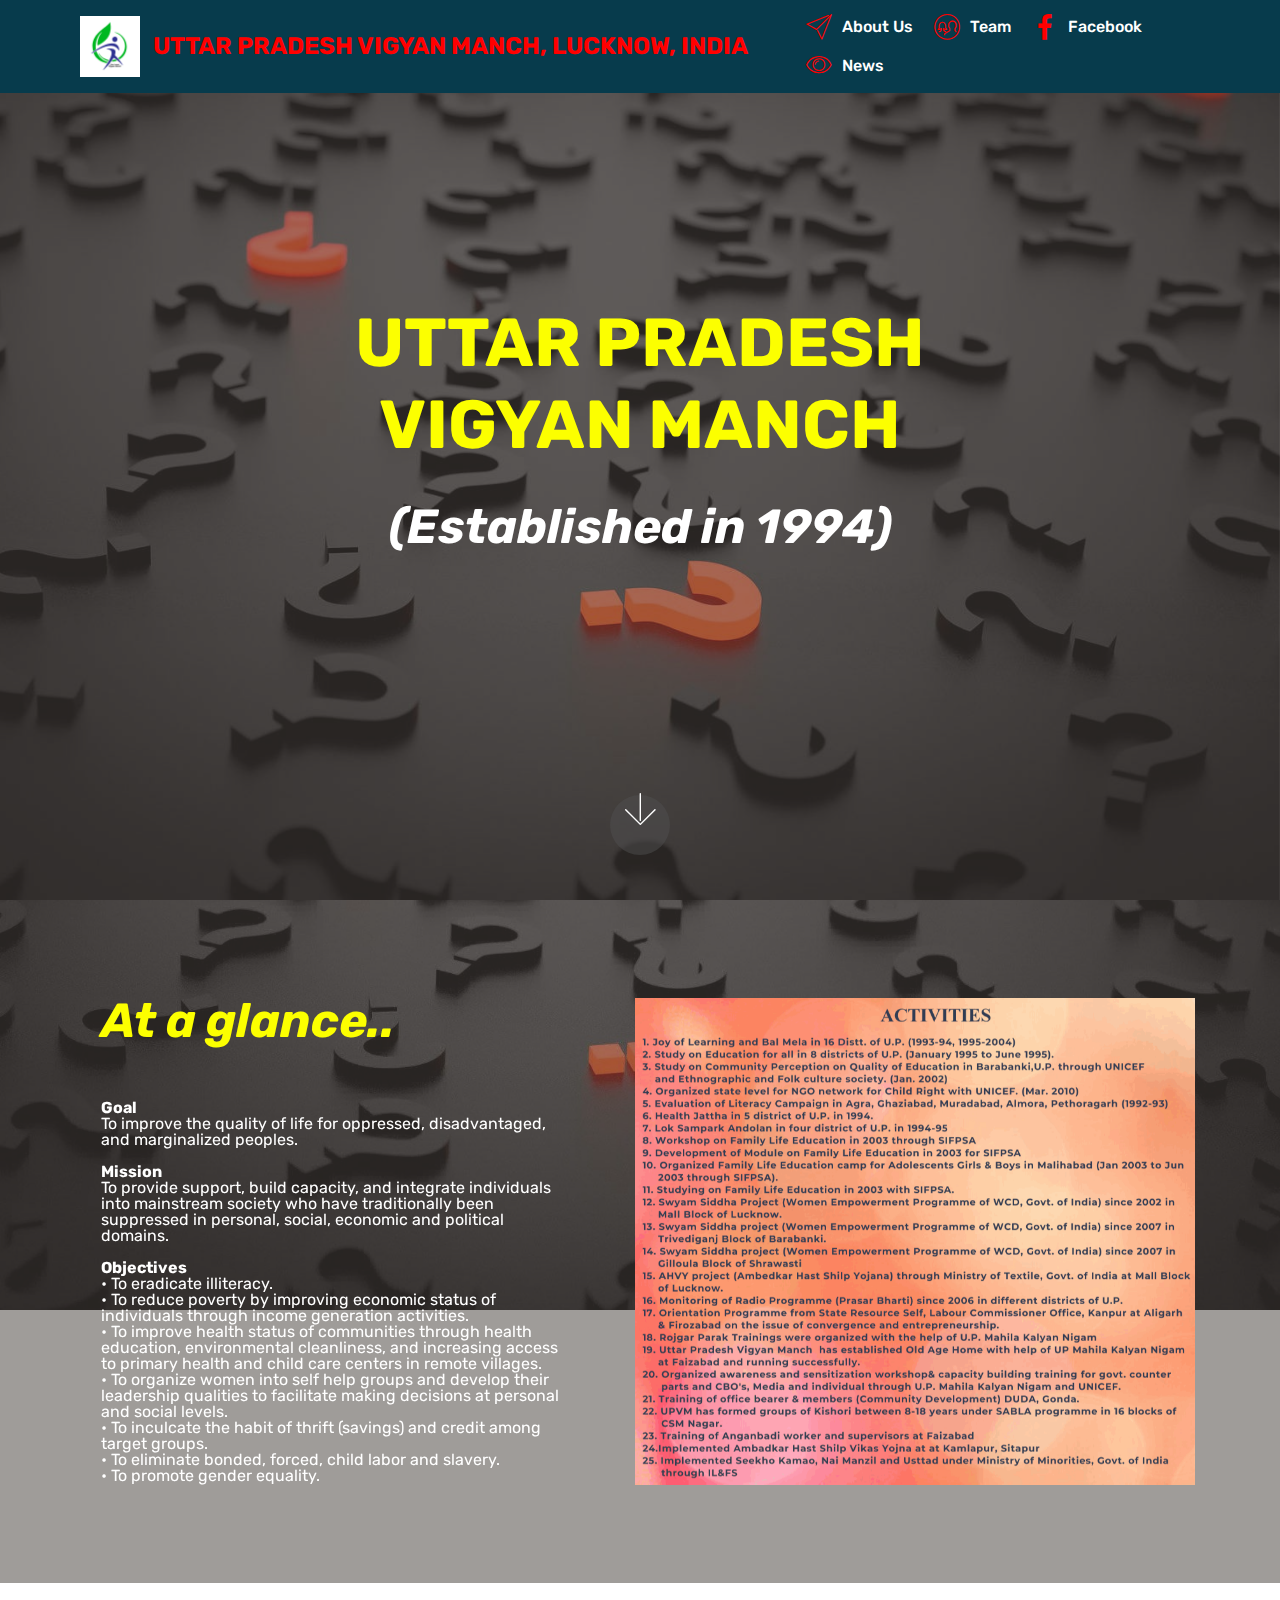
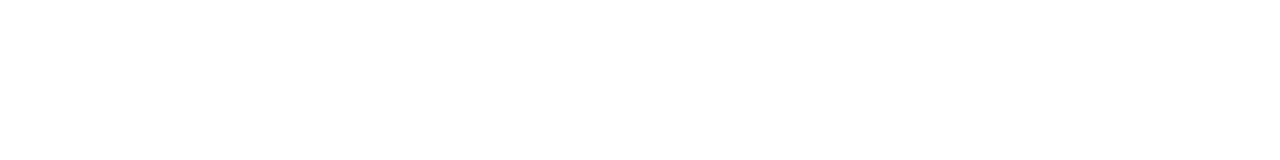
<file: index.html>
<!DOCTYPE html>
<html  >
<head>
  <!-- Site made with Mobirise Website Builder v4.12.4, https://mobirise.com -->
  <meta charset="UTF-8">
  <meta http-equiv="X-UA-Compatible" content="IE=edge">
  <meta name="generator" content="Mobirise v4.12.4, mobirise.com">
  <meta name="viewport" content="width=device-width, initial-scale=1, minimum-scale=1">
  <link rel="shortcut icon" href="assets/images/logo-1-122x124.png" type="image/x-icon">
  <meta name="description" content="">
  
  
  <title>Home</title>
  <link rel="stylesheet" href="assets/web/assets/mobirise-icons/mobirise-icons.css">
  <link rel="stylesheet" href="assets/bootstrap/css/bootstrap.min.css">
  <link rel="stylesheet" href="assets/bootstrap/css/bootstrap-grid.min.css">
  <link rel="stylesheet" href="assets/bootstrap/css/bootstrap-reboot.min.css">
  <link rel="stylesheet" href="assets/socicon/css/styles.css">
  <link rel="stylesheet" href="assets/tether/tether.min.css">
  <link rel="stylesheet" href="assets/dropdown/css/style.css">
  <link rel="stylesheet" href="assets/theme/css/style.css">
  <link rel="preload" as="style" href="assets/mobirise/css/mbr-additional.css"><link rel="stylesheet" href="assets/mobirise/css/mbr-additional.css" type="text/css">
  
  
  
</head>
<body>
  <section class="menu cid-qTkzRZLJNu" once="menu" id="menu1-0">

    

    <nav class="navbar navbar-expand beta-menu navbar-dropdown align-items-center navbar-fixed-top navbar-toggleable-sm">
        <button class="navbar-toggler navbar-toggler-right" type="button" data-toggle="collapse" data-target="#navbarSupportedContent" aria-controls="navbarSupportedContent" aria-expanded="false" aria-label="Toggle navigation">
            <div class="hamburger">
                <span></span>
                <span></span>
                <span></span>
                <span></span>
            </div>
        </button>
        <div class="menu-logo">
            <div class="navbar-brand">
                <span class="navbar-logo">
                    <a href="upvm.html">
                         <img src="assets/images/logo-1-122x124.png" alt="" title="" style="height: 3.8rem;">
                    </a>
                </span>
                <span class="navbar-caption-wrap"><a class="navbar-caption text-success display-5" href="upvm.html">
                        UTTAR PRADESH VIGYAN MANCH, LUCKNOW, INDIA</a></span>
            </div>
        </div>
        <div class="collapse navbar-collapse" id="navbarSupportedContent">
            <ul class="navbar-nav nav-dropdown nav-right" data-app-modern-menu="true"><li class="nav-item">
                    <a class="nav-link link text-white display-4" href="upvm.html#header4-16"><span class="mbri-paper-plane mbr-iconfont mbr-iconfont-btn" style="color: rgb(255, 0, 0);"></span>
                        
                        About Us</a>
                </li><li class="nav-item"><a class="nav-link link text-white display-4" href="upvm.html#testimonials-slider1-2d"><span class="mbri-users mbr-iconfont mbr-iconfont-btn" style="color: rgb(255, 0, 0);"></span>
                        
                        Team</a></li><li class="nav-item"><a class="nav-link link text-white display-4" href="https://www.facebook.com/Uttar-Pradesh-Vigyan-Manch-109234394170221/"><span class="socicon socicon-facebook mbr-iconfont mbr-iconfont-btn" style="color: rgb(255, 0, 0);"></span>
                        
                        Facebook</a></li><li class="nav-item"><a class="nav-link link text-white display-4" href="upvmnews.html" target="_blank"><span class="mbri-preview mbr-iconfont mbr-iconfont-btn" style="color: rgb(255, 0, 0);"></span>News</a></li></ul>
            
        </div>
    </nav>
</section>

<section class="engine"><a href="https://mobirise.info/v">free html templates</a></section><section class="cid-qTkA127IK8 mbr-fullscreen mbr-parallax-background" id="header2-1">

    

    <div class="mbr-overlay" style="opacity: 0.5; background-color: rgb(79, 73, 67);"></div>

    <div class="container align-center">
        <div class="row justify-content-md-center">
            <div class="mbr-white col-md-10">
                <h1 class="mbr-section-title mbr-bold pb-3 mbr-fonts-style display-1">UTTAR PRADESH <br>VIGYAN MANCH</h1>
                
                <p class="mbr-text pb-3 mbr-fonts-style display-2"><strong><em>(Established in 1994)</em></strong></p>
                
            </div>
        </div>
    </div>
    <div class="mbr-arrow hidden-sm-down" aria-hidden="true">
        <a href="#next">
            <i class="mbri-down mbr-iconfont"></i>
        </a>
    </div>
</section>

<section class="testimonials3 cid-s2zcN7XeNl mbr-parallax-background" id="testimonials3-p">

    

    <div class="mbr-overlay" style="opacity: 0.5; background-color: rgb(79, 73, 67);">
    </div>

    <div class="container">
        <div class="media-container-row">
            <div class="media-content px-3 align-self-center mbr-white py-2">
                <p class="mbr-text testimonial-text mbr-fonts-style display-2"><strong>At a glance..</strong></p>
                <p class="mbr-author-name pt-4 mb-2 mbr-fonts-style display-4">Goal 
<br><span style="font-weight: normal;">To improve the quality of life for oppressed, disadvantaged, and marginalized peoples. 
</span><br>
<br>Mission
<br><span style="font-weight: normal;">To provide support, build capacity, and integrate individuals into mainstream society who have traditionally been suppressed in personal, social, economic and political domains. 
</span><br>
<br>Objectives<span style="font-weight: normal;"> 
<br>•	To eradicate illiteracy. 
<br>•	To reduce poverty by improving economic status of individuals through income generation activities. 
<br>•	To improve health status of communities through health education, environmental cleanliness, and increasing access to primary health and child care centers in remote villages. 
<br>•	To organize women into self help groups and develop their leadership qualities to facilitate making decisions at personal and social levels. 
<br>•	To inculcate the habit of thrift (savings) and credit among target groups. 
<br>•	To eliminate bonded, forced, child labor and slavery. 
<br>•	To promote gender equality.&nbsp;</span><br></p>
                <p class="mbr-author-desc mbr-fonts-style display-7"></p>
            </div>

            <div class="mbr-figure pl-lg-5" style="width: 120%;">
              <img src="assets/images/activities-1142x765.png" alt="" title="">
            </div>
        </div>
    </div>
</section>

<section class="cid-qTkAaeaxX5 mbr-reveal" id="footer1-2">

    

    

    <div class="container">
        <div class="media-container-row content text-white">
            <div class="col-12 col-md-3">
                <div class="media-wrap">
                    
                        <a href="upvm.html"><img src="assets/images/logo-2-192x195.png" alt="Mobirise" title=""></a>
                    
                </div>
            </div>
            <div class="col-12 col-md-3 mbr-fonts-style display-7">
                <h5 class="pb-3">
                    Address
                </h5>
                <p class="mbr-text">
                    347/382 Old Tikait Ganj<br>Lucknow, Uttar Pradesh&nbsp;<br>Pincode: 226017</p>
            </div>
            <div class="col-12 col-md-3 mbr-fonts-style display-7">
                <h5 class="pb-3">
                    Contacts
                </h5>
                <p class="mbr-text">
                    Email: upvm@rediffmail.com<br>vigyanmanchup@gmail.com<br>Phone: +91 9415403059&nbsp;<br>Landline: &nbsp;(0522) 2263767</p>
            </div>
            <div class="col-12 col-md-3 mbr-fonts-style display-7">
                <h5 class="pb-3">
                    Links
                </h5>
                <p class="mbr-text">
                    <a class="text-white" href="https://www.facebook.com/Uttar-Pradesh-Vigyan-Manch-109234394170221/" target="_blank">F</a>ollow us on<br><a href="https://www.facebook.com/Uttar-Pradesh-Vigyan-Manch-109234394170221/" target="_blank"><strong>Facebook</strong></a><br><a href="https://www.youtube.com/channel/UCgVKeWKYEH_TsrSDuDx8uHQ/" target="_blank" class="text-success"><strong>YouTube</strong></a></p>
            </div>
        </div>
        
    </div>
</section>


  <script src="assets/web/assets/jquery/jquery.min.js"></script>
  <script src="assets/popper/popper.min.js"></script>
  <script src="assets/bootstrap/js/bootstrap.min.js"></script>
  <script src="assets/tether/tether.min.js"></script>
  <script src="assets/dropdown/js/nav-dropdown.js"></script>
  <script src="assets/dropdown/js/navbar-dropdown.js"></script>
  <script src="assets/touchswipe/jquery.touch-swipe.min.js"></script>
  <script src="assets/parallax/jarallax.min.js"></script>
  <script src="assets/smoothscroll/smooth-scroll.js"></script>
  <script src="assets/theme/js/script.js"></script>
  
  
</body>
</html>
</file>
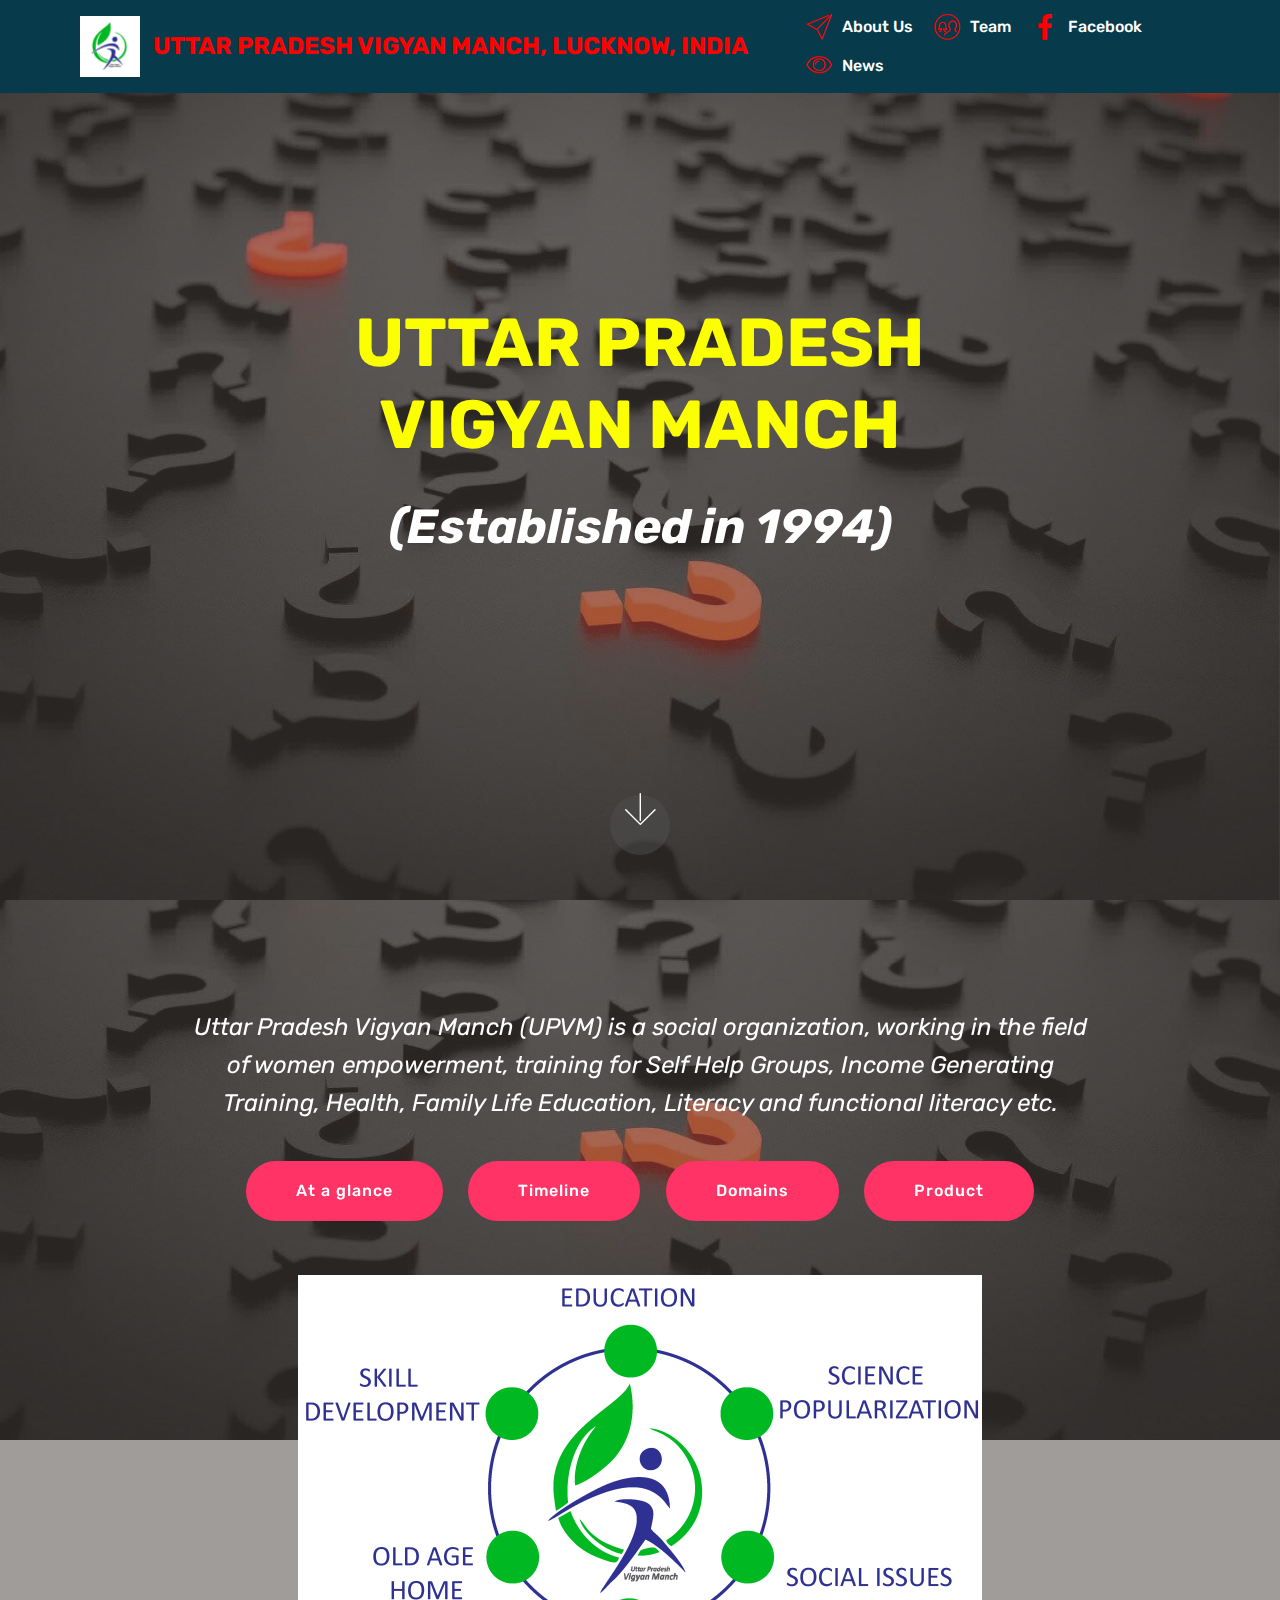
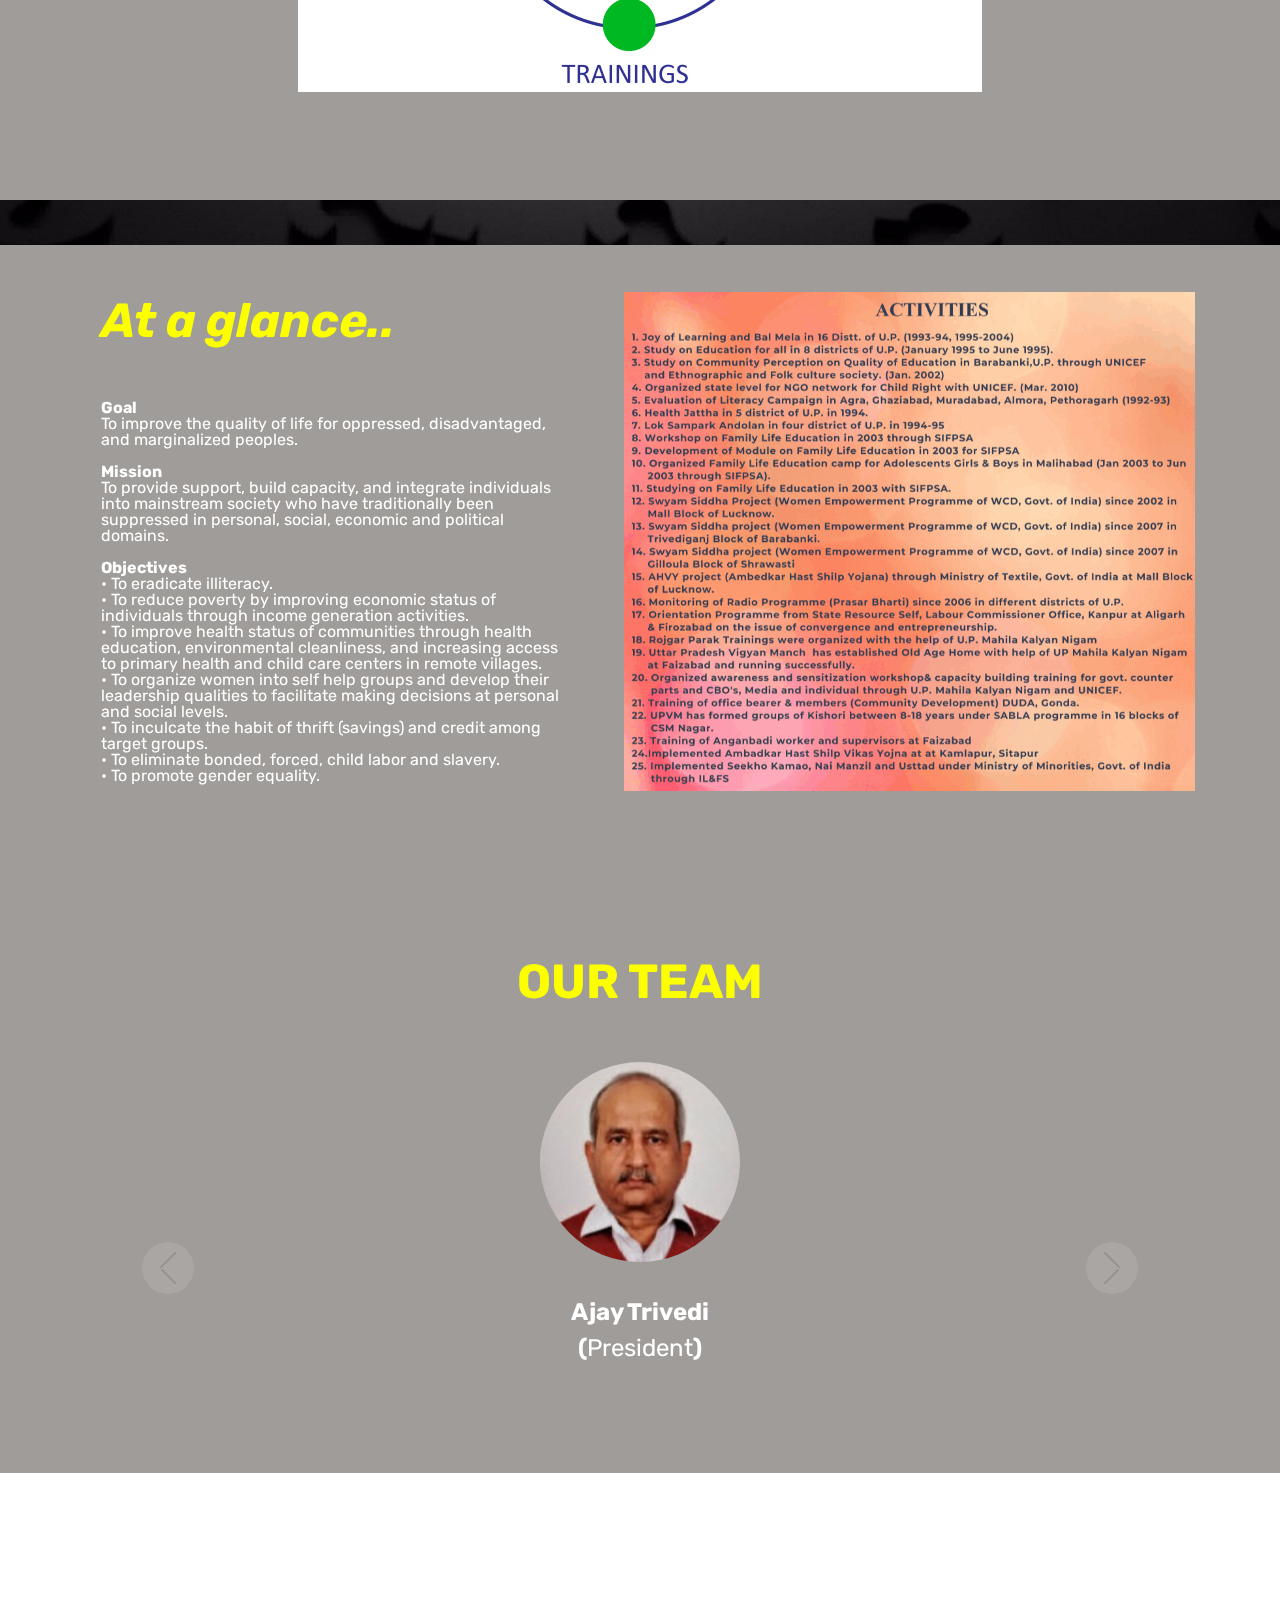
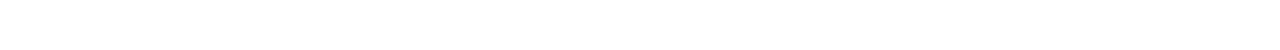
<file: upvm.html>
<!DOCTYPE html>
<html  >
<head>
  <!-- Site made with Mobirise Website Builder v4.12.4, https://mobirise.com -->
  <meta charset="UTF-8">
  <meta http-equiv="X-UA-Compatible" content="IE=edge">
  <meta name="generator" content="Mobirise v4.12.4, mobirise.com">
  <meta name="twitter:card" content="summary_large_image"/>
  <meta name="twitter:image:src" content="assets/images/upvm-meta.png">
  <meta property="og:image" content="assets/images/upvm-meta.png">
  <meta name="twitter:title" content="UPVM">
  <meta name="viewport" content="width=device-width, initial-scale=1, minimum-scale=1">
  <link rel="shortcut icon" href="assets/images/logo-1-122x124.png" type="image/x-icon">
  <meta name="description" content="">
  
  
  <title>UPVM</title>
  <link rel="stylesheet" href="assets/web/assets/mobirise-icons/mobirise-icons.css">
  <link rel="stylesheet" href="assets/bootstrap/css/bootstrap.min.css">
  <link rel="stylesheet" href="assets/bootstrap/css/bootstrap-grid.min.css">
  <link rel="stylesheet" href="assets/bootstrap/css/bootstrap-reboot.min.css">
  <link rel="stylesheet" href="assets/socicon/css/styles.css">
  <link rel="stylesheet" href="assets/tether/tether.min.css">
  <link rel="stylesheet" href="assets/dropdown/css/style.css">
  <link rel="stylesheet" href="assets/theme/css/style.css">
  <link rel="preload" as="style" href="assets/mobirise/css/mbr-additional.css"><link rel="stylesheet" href="assets/mobirise/css/mbr-additional.css" type="text/css">
  
  
  
</head>
<body>
  <section class="menu cid-s2B4EBAfVO" once="menu" id="menu1-14">

    

    <nav class="navbar navbar-expand beta-menu navbar-dropdown align-items-center navbar-fixed-top navbar-toggleable-sm">
        <button class="navbar-toggler navbar-toggler-right" type="button" data-toggle="collapse" data-target="#navbarSupportedContent" aria-controls="navbarSupportedContent" aria-expanded="false" aria-label="Toggle navigation">
            <div class="hamburger">
                <span></span>
                <span></span>
                <span></span>
                <span></span>
            </div>
        </button>
        <div class="menu-logo">
            <div class="navbar-brand">
                <span class="navbar-logo">
                    <a href="upvm.html">
                         <img src="assets/images/logo-1-122x124.png" alt="" title="" style="height: 3.8rem;">
                    </a>
                </span>
                <span class="navbar-caption-wrap"><a class="navbar-caption text-success display-5" href="upvm.html">
                        UTTAR PRADESH VIGYAN MANCH, LUCKNOW, INDIA</a></span>
            </div>
        </div>
        <div class="collapse navbar-collapse" id="navbarSupportedContent">
            <ul class="navbar-nav nav-dropdown nav-right" data-app-modern-menu="true"><li class="nav-item">
                    <a class="nav-link link text-white display-4" href="upvm.html#header4-16"><span class="mbri-paper-plane mbr-iconfont mbr-iconfont-btn" style="color: rgb(255, 0, 0);"></span>
                        
                        About Us</a>
                </li><li class="nav-item"><a class="nav-link link text-white display-4" href="upvm.html#testimonials-slider1-2d"><span class="mbri-users mbr-iconfont mbr-iconfont-btn" style="color: rgb(255, 0, 0);"></span>
                        
                        Team</a></li><li class="nav-item"><a class="nav-link link text-white display-4" href="https://www.facebook.com/Uttar-Pradesh-Vigyan-Manch-109234394170221/"><span class="socicon socicon-facebook mbr-iconfont mbr-iconfont-btn" style="color: rgb(255, 0, 0);"></span>
                        
                        Facebook</a></li><li class="nav-item"><a class="nav-link link text-white display-4" href="upvmnews.html" target="_blank"><span class="mbri-preview mbr-iconfont mbr-iconfont-btn" style="color: rgb(255, 0, 0);"></span>News</a></li></ul>
            
        </div>
    </nav>
</section>

<section class="engine"><a href="https://mobirise.info/z">best css templates</a></section><section class="cid-s2B4ECmFux mbr-fullscreen mbr-parallax-background" id="header2-15">

    

    <div class="mbr-overlay" style="opacity: 0.5; background-color: rgb(79, 73, 67);"></div>

    <div class="container align-center">
        <div class="row justify-content-md-center">
            <div class="mbr-white col-md-10">
                <h1 class="mbr-section-title mbr-bold pb-3 mbr-fonts-style display-1">UTTAR PRADESH <br>VIGYAN MANCH</h1>
                
                <p class="mbr-text pb-3 mbr-fonts-style display-2"><strong><em>(Established in 1994)</em></strong><br></p>
                
            </div>
        </div>
    </div>
    <div class="mbr-arrow hidden-sm-down" aria-hidden="true">
        <a href="#next">
            <i class="mbri-down mbr-iconfont"></i>
        </a>
    </div>
</section>

<section class="header4 cid-s2B4ECZE7P mbr-fullscreen mbr-parallax-background" id="header4-16">

    

    <div class="mbr-overlay" style="opacity: 0.5; background-color: rgb(79, 73, 67);">
    </div>

    <div class="container">
        <div class="row justify-content-md-center">
            <div class="media-content col-md-10">
                
                
                <div class="mbr-text align-center mbr-white pb-3">
                    <p class="mbr-text mbr-fonts-style display-5"><em>
                        Uttar Pradesh Vigyan Manch (UPVM) is a social organization, working in the field of women empowerment, training for  Self Help Groups, Income Generating Training, Health, Family Life Education, Literacy and functional literacy etc.
                    </em></p>
                </div>
                <div class="mbr-section-btn align-center"><a class="btn btn-md btn-secondary display-7" href="upvm.html#testimonials3-17">At a glance</a> <a class="btn btn-md btn-secondary display-7" href="upvmtimeline.html" target="_blank">Timeline</a> <a class="btn btn-md btn-secondary display-7" href="upvmdomains.html" target="_blank">Domains</a> <a class="btn btn-md btn-secondary display-7" href="upvmproduct.html" target="_blank">Product</a></div>
            </div>
            <div class="mbr-figure pt-5">
                <img src="assets/images/agenda-2-1368x834.png" alt="Mobirise" title="" style="width: 60%;">
            </div>
        </div>
    </div>
</section>

<section class="testimonials3 cid-s2B4EDBS7i mbr-parallax-background" id="testimonials3-17">

    

    <div class="mbr-overlay" style="opacity: 0.5; background-color: rgb(79, 73, 67);">
    </div>

    <div class="container">
        <div class="media-container-row">
            <div class="media-content px-3 align-self-center mbr-white py-2">
                <p class="mbr-text testimonial-text mbr-fonts-style display-2"><strong>At a glance..</strong></p>
                <p class="mbr-author-name pt-4 mb-2 mbr-fonts-style display-4">Goal
<br><span style="font-weight: normal;">To improve the quality of life for oppressed, disadvantaged, and marginalized peoples.
</span><br><br>Mission<br><span style="font-weight: normal;">To provide support, build capacity, and integrate individuals into mainstream society who have traditionally been suppressed in personal, social, economic and political domains.
</span><br><br>Objectives
<br><span style="font-weight: normal;">•	To eradicate illiteracy.
<br>•	To reduce poverty by improving economic status of individuals through income generation activities.
<br>•	To improve health status of communities through health education, environmental cleanliness, and increasing access to primary health and child care centers in remote villages.
<br>•	To organize women into self help groups and develop their leadership qualities to facilitate making decisions at personal and social levels.
<br>•	To inculcate the habit of thrift (savings) and credit among target groups.
<br>•	To eliminate bonded, forced, child labor and slavery.
<br>•	To promote gender equality.</span>&nbsp;<br></p>
                <p class="mbr-author-desc mbr-fonts-style display-7"></p>
            </div>

            <div class="mbr-figure pl-lg-5" style="width: 125%;">
              <img src="assets/images/activities-1-1142x765.png" alt="" title="">
            </div>
        </div>
    </div>
</section>

<section class="carousel slide testimonials-slider cid-s2TauQYoOs mbr-parallax-background" data-interval="false" id="testimonials-slider1-2d">
    
    

    <div class="mbr-overlay" style="opacity: 0.5; background-color: rgb(79, 73, 67);">
    </div>

    <div class="container text-center">
        <h2 class="pb-5 mbr-fonts-style display-2"><strong>OUR TEAM</strong></h2>

        <div class="carousel slide" role="listbox" data-pause="true" data-keyboard="false" data-ride="carousel" data-interval="2000">
            <div class="carousel-inner">
                
                
            <div class="carousel-item">
                    <div class="user col-md-8">
                        <div class="user_image">
                            <img src="assets/images/whatsapp-image-2020-06-23-at-9.54.28-pm-400x711.jpeg" alt="" title="">
                        </div>
                        <div class="user_text pb-3">
                            <p class="mbr-fonts-style display-5"><strong>
                                Ajay Trivedi<br>(</strong>President<strong>)</strong></p>
                        </div>
                        
                        
                    </div>
                </div><div class="carousel-item">
                    <div class="user col-md-8">
                        <div class="user_image">
                            <img src="assets/images/whatsapp-image-2020-06-17-at-1.18.58-am-400x533.jpeg" alt="" title="">
                        </div>
                        <div class="user_text pb-3">
                            <p class="mbr-fonts-style display-5"><strong>Brij Kishore Srivastava</strong><br><strong>(</strong>Secretary<strong>)</strong></p>
                        </div>
                        
                        
                    </div>
                </div><div class="carousel-item">
                    <div class="user col-md-8">
                        <div class="user_image">
                            <img src="assets/images/whatsapp-image-2020-06-24-at-12.53.05-am-400x451.jpeg" alt="" title="">
                        </div>
                        <div class="user_text pb-3">
                            <p class="mbr-fonts-style display-5"><strong>Chandrabhan Yadav<br>(</strong>Treasurer<strong>)</strong></p>
                        </div>
                        
                        
                    </div>
                </div><div class="carousel-item">
                    <div class="user col-md-8">
                        <div class="user_image">
                            <img src="assets/images/whatsapp-image-2020-06-24-at-11.17.04-pm-400x533.jpeg" alt="" title="">
                        </div>
                        <div class="user_text pb-3">
                            <p class="mbr-fonts-style display-5"><strong>
                                Dr. Meena Srivastava<br>(</strong>Executive member<strong>)</strong></p>
                        </div>
                        
                        
                    </div>
                </div><div class="carousel-item">
                    <div class="user col-md-8">
                        <div class="user_image">
                            <img src="assets/images/bhatt-sir-400x406.jpeg" alt="" title="">
                        </div>
                        <div class="user_text pb-3">
                            <p class="mbr-fonts-style display-5"><strong>Dr. Y.D. Bhatt<br>(</strong>Executive member<strong>)</strong></p>
                        </div>
                        
                        
                    </div>
                </div><div class="carousel-item">
                    <div class="user col-md-8">
                        <div class="user_image">
                            <img src="assets/images/whatsapp-image-2020-06-26-at-11.14.39-am-400x400.jpeg" alt="" title="">
                        </div>
                        <div class="user_text pb-3">
                            <p class="mbr-fonts-style display-5"><strong>Dr. D.R. Sahu<br>(</strong>Executive member<strong>)</strong></p>
                        </div>
                        
                        
                    </div>
                </div></div>

            <div class="carousel-controls">
                <a class="carousel-control-prev" role="button" data-slide="prev">
                  <span aria-hidden="true" class="mbri-arrow-prev mbr-iconfont"></span>
                  <span class="sr-only">Previous</span>
                </a>
                
                <a class="carousel-control-next" role="button" data-slide="next">
                  <span aria-hidden="true" class="mbri-arrow-next mbr-iconfont"></span>
                  <span class="sr-only">Next</span>
                </a>
            </div>
        </div>
    </div>
</section>

<section class="cid-s2B4EGZijC mbr-reveal" id="footer1-1a">

    

    

    <div class="container">
        <div class="media-container-row content text-white">
            <div class="col-12 col-md-3">
                <div class="media-wrap">
                    
                        <a href="upvm.html"><img src="assets/images/logo-2-192x195.png" alt="Mobirise" title=""></a>
                    
                </div>
            </div>
            <div class="col-12 col-md-3 mbr-fonts-style display-7">
                <h5 class="pb-3">
                    Address
                </h5>
                <p class="mbr-text">
                    347/382 Old Tikait Ganj<br>Lucknow, Uttar Pradesh&nbsp;<br>Pincode: 226017</p>
            </div>
            <div class="col-12 col-md-3 mbr-fonts-style display-7">
                <h5 class="pb-3">
                    Contacts
                </h5>
                <p class="mbr-text">
                    Email: upvm@rediffmail.com<br>vigyanmanchup@gmail.com<br>Phone: +91 9415403059&nbsp;<br>Landline: &nbsp;(0522) 2263767</p>
            </div>
            <div class="col-12 col-md-3 mbr-fonts-style display-7">
                <h5 class="pb-3">
                    Links
                </h5>
                <p class="mbr-text">
                    Follow us on &nbsp; &nbsp; &nbsp; &nbsp; &nbsp; &nbsp; &nbsp; &nbsp; &nbsp; &nbsp;&nbsp;<br><a href="https://www.facebook.com/Uttar-Pradesh-Vigyan-Manch-109234394170221/" target="_blank"><strong>Facebook</strong></a> &nbsp; &nbsp; &nbsp; &nbsp; &nbsp; &nbsp; &nbsp; &nbsp; &nbsp; &nbsp;&nbsp;<br><a href="https://www.youtube.com/channel/UCgVKeWKYEH_TsrSDuDx8uHQ/" target="_blank" class="text-success"><strong>YouTube</strong></a></p>
            </div>
        </div>
        
    </div>
</section>


  <script src="assets/web/assets/jquery/jquery.min.js"></script>
  <script src="assets/popper/popper.min.js"></script>
  <script src="assets/bootstrap/js/bootstrap.min.js"></script>
  <script src="assets/smoothscroll/smooth-scroll.js"></script>
  <script src="assets/tether/tether.min.js"></script>
  <script src="assets/touchswipe/jquery.touch-swipe.min.js"></script>
  <script src="assets/parallax/jarallax.min.js"></script>
  <script src="assets/bootstrapcarouselswipe/bootstrap-carousel-swipe.js"></script>
  <script src="assets/mbr-testimonials-slider/mbr-testimonials-slider.js"></script>
  <script src="assets/dropdown/js/nav-dropdown.js"></script>
  <script src="assets/dropdown/js/navbar-dropdown.js"></script>
  <script src="assets/theme/js/script.js"></script>
  
  
</body>
</html>
</file>
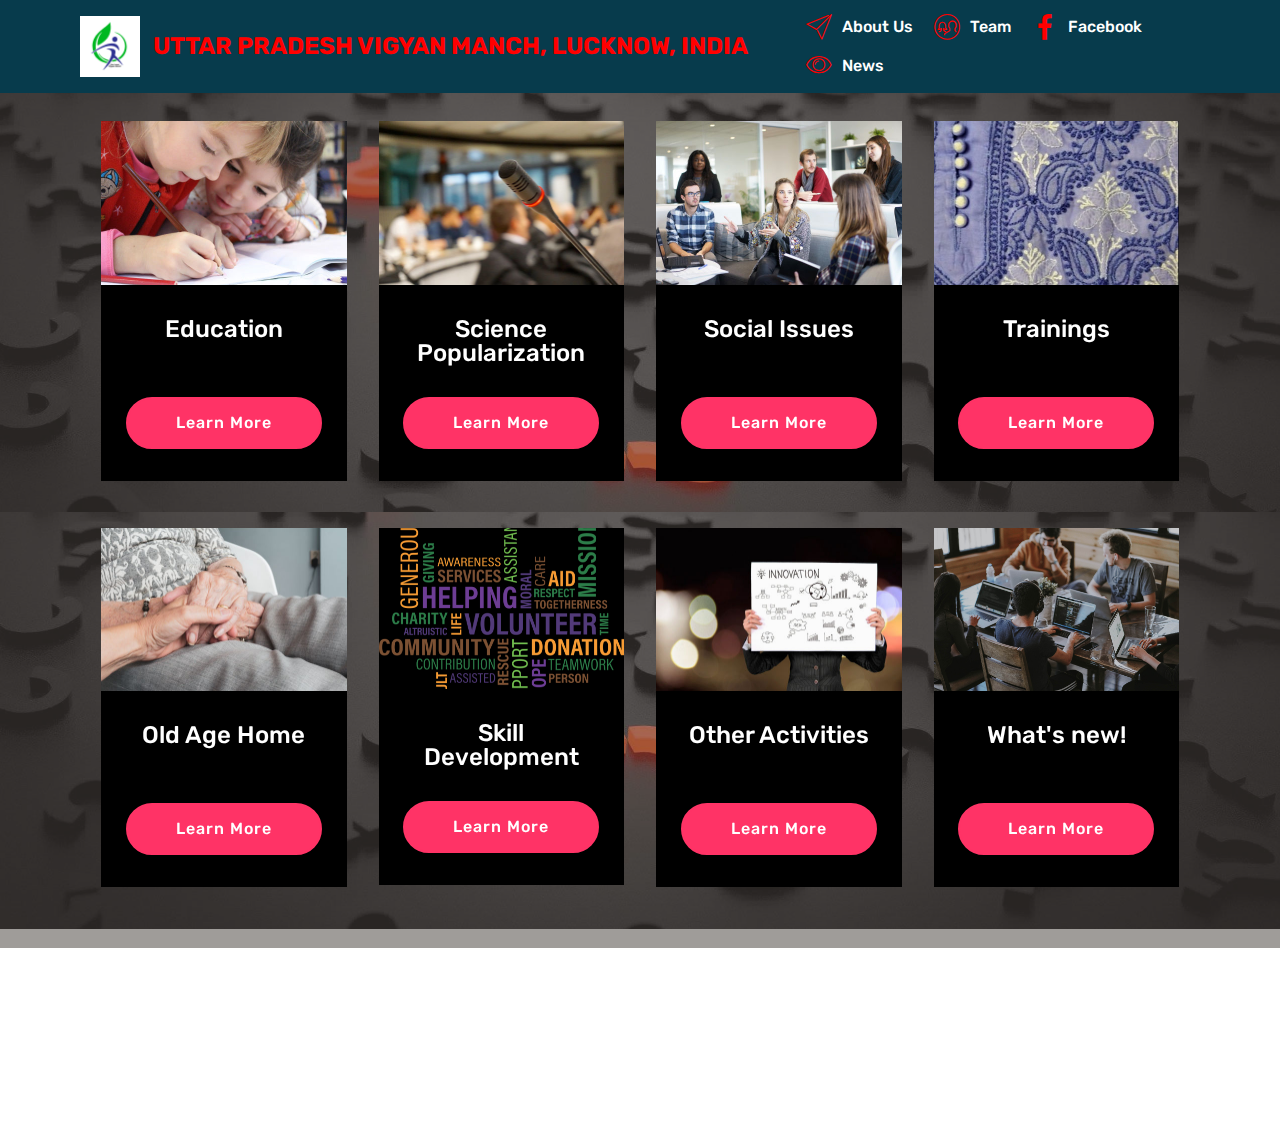
<file: upvmdomains.html>
<!DOCTYPE html>
<html  >
<head>
  <!-- Site made with Mobirise Website Builder v4.12.4, https://mobirise.com -->
  <meta charset="UTF-8">
  <meta http-equiv="X-UA-Compatible" content="IE=edge">
  <meta name="generator" content="Mobirise v4.12.4, mobirise.com">
  <meta name="twitter:card" content="summary_large_image"/>
  <meta name="twitter:image:src" content="assets/images/upvmdomains-meta.png">
  <meta property="og:image" content="assets/images/upvmdomains-meta.png">
  <meta name="twitter:title" content="Domains">
  <meta name="viewport" content="width=device-width, initial-scale=1, minimum-scale=1">
  <link rel="shortcut icon" href="assets/images/logo-1-122x124.png" type="image/x-icon">
  <meta name="description" content="">
  
  
  <title>Domains</title>
  <link rel="stylesheet" href="assets/web/assets/mobirise-icons/mobirise-icons.css">
  <link rel="stylesheet" href="assets/bootstrap/css/bootstrap.min.css">
  <link rel="stylesheet" href="assets/bootstrap/css/bootstrap-grid.min.css">
  <link rel="stylesheet" href="assets/bootstrap/css/bootstrap-reboot.min.css">
  <link rel="stylesheet" href="assets/socicon/css/styles.css">
  <link rel="stylesheet" href="assets/tether/tether.min.css">
  <link rel="stylesheet" href="assets/dropdown/css/style.css">
  <link rel="stylesheet" href="assets/theme/css/style.css">
  <link rel="preload" as="style" href="assets/mobirise/css/mbr-additional.css"><link rel="stylesheet" href="assets/mobirise/css/mbr-additional.css" type="text/css">
  
  
  
</head>
<body>
  <section class="features3 cid-s2Frv1mqEO mbr-parallax-background" id="features3-25">

    

    <div class="mbr-overlay" style="opacity: 0.5; background-color: rgb(79, 73, 67);">
    </div>
    <div class="container">
        <div class="media-container-row">
            <div class="card p-3 col-12 col-md-6 col-lg-3">
                <div class="card-wrapper">
                    <div class="card-img">
                        <img src="assets/images/mbr-2-492x328.jpg" alt="Mobirise" title="">
                    </div>
                    <div class="card-box">
                        <h4 class="card-title mbr-fonts-style display-5">
                            Education<br><br></h4>
                        
                    </div>
                    <div class="mbr-section-btn text-center"><a href="https://www.facebook.com/groups/1688886994595422/" class="btn btn-secondary display-4" target="_blank">
                            Learn More
                        </a></div>
                </div>
            </div>

            <div class="card p-3 col-12 col-md-6 col-lg-3">
                <div class="card-wrapper">
                    <div class="card-img">
                        <img src="assets/images/mbr-6-492x328.jpg" alt="Mobirise" title="">
                    </div>
                    <div class="card-box">
                        <h4 class="card-title mbr-fonts-style display-5">Science Popularization<br></h4>
                        
                    </div>
                    <div class="mbr-section-btn text-center"><a href="https://www.facebook.com/groups/265787834731916/" class="btn btn-secondary display-4" target="_blank">
                            Learn More
                        </a></div>
                </div>
            </div>

            <div class="card p-3 col-12 col-md-6 col-lg-3">
                <div class="card-wrapper">
                    <div class="card-img">
                        <img src="assets/images/mbr-4-492x328.jpg" alt="Mobirise" title="">
                    </div>
                    <div class="card-box">
                        <h4 class="card-title mbr-fonts-style display-5">Social Issues<br><br></h4>
                        
                    </div>
                    <div class="mbr-section-btn text-center"><a href="https://www.facebook.com/groups/613024556238361/" class="btn btn-secondary display-4" target="_blank">
                            Learn More
                        </a></div>
                </div>
            </div>

            <div class="card p-3 col-12 col-md-6 col-lg-3">
                <div class="card-wrapper">
                    <div class="card-img">
                        <img src="assets/images/chikankari-1-492x656.jpeg" alt="Mobirise" title="">
                    </div>
                    <div class="card-box">
                        <h4 class="card-title mbr-fonts-style display-5">
                            Trainings<br><br></h4>
                        
                    </div>
                    <div class="mbr-section-btn text-center"><a href="https://www.facebook.com/groups/703057747145375/" class="btn btn-secondary display-4" target="_blank">
                            Learn More
                        </a></div>
                </div>
            </div>
        </div>
    </div>
</section>

<section class="engine"><a href="https://mobirise.info/w">html5 templates</a></section><section class="features3 cid-s2Fs4zg0Kx mbr-parallax-background" id="features3-26">

    

    <div class="mbr-overlay" style="opacity: 0.5; background-color: rgb(79, 73, 67);">
    </div>
    <div class="container">
        <div class="media-container-row">
            <div class="card p-3 col-12 col-md-6 col-lg-3">
                <div class="card-wrapper">
                    <div class="card-img">
                        <img src="assets/images/mbr-5-492x328.jpg" alt="Mobirise" title="">
                    </div>
                    <div class="card-box">
                        <h4 class="card-title mbr-fonts-style display-5">
                            Old Age Home<br><br></h4>
                        
                    </div>
                    <div class="mbr-section-btn text-center"><a href="https://www.facebook.com/groups/1315438231987305/" class="btn btn-secondary display-4" target="_blank">
                            Learn More
                        </a></div>
                </div>
            </div>

            <div class="card p-3 col-12 col-md-6 col-lg-3">
                <div class="card-wrapper">
                    <div class="card-img">
                        <img src="assets/images/mbr-3-492x386.png" alt="Mobirise" title="">
                    </div>
                    <div class="card-box">
                        <h4 class="card-title mbr-fonts-style display-5">Skill Development</h4>
                        
                    </div>
                    <div class="mbr-section-btn text-center"><a href="https://www.facebook.com/groups/760267651448814/" class="btn btn-secondary display-4" target="_blank">
                            Learn More
                        </a></div>
                </div>
            </div>

            <div class="card p-3 col-12 col-md-6 col-lg-3">
                <div class="card-wrapper">
                    <div class="card-img">
                        <img src="assets/images/mbr-1-492x328.jpg" alt="Mobirise" title="">
                    </div>
                    <div class="card-box">
                        <h4 class="card-title mbr-fonts-style display-5">
                            Other Activities<br><br></h4>
                        
                    </div>
                    <div class="mbr-section-btn text-center"><a href="https://www.facebook.com/Uttar-Pradesh-Vigyan-Manch-109234394170221/" class="btn btn-secondary display-4" target="_blank">
                            Learn More
                        </a></div>
                </div>
            </div>

            <div class="card p-3 col-12 col-md-6 col-lg-3">
                <div class="card-wrapper">
                    <div class="card-img">
                        <img src="assets/images/background4.jpg" alt="Mobirise">
                    </div>
                    <div class="card-box">
                        <h4 class="card-title mbr-fonts-style display-5">
                            What's new!<br><br></h4>
                        
                    </div>
                    <div class="mbr-section-btn text-center"><a href="upvmnews.html" class="btn btn-secondary display-4" target="_blank">
                            Learn More
                        </a></div>
                </div>
            </div>
        </div>
    </div>
</section>

<section class="menu cid-s2FqSG02Ft" once="menu" id="menu1-23">

    

    <nav class="navbar navbar-expand beta-menu navbar-dropdown align-items-center navbar-fixed-top navbar-toggleable-sm">
        <button class="navbar-toggler navbar-toggler-right" type="button" data-toggle="collapse" data-target="#navbarSupportedContent" aria-controls="navbarSupportedContent" aria-expanded="false" aria-label="Toggle navigation">
            <div class="hamburger">
                <span></span>
                <span></span>
                <span></span>
                <span></span>
            </div>
        </button>
        <div class="menu-logo">
            <div class="navbar-brand">
                <span class="navbar-logo">
                    <a href="upvm.html">
                         <img src="assets/images/logo-1-122x124.png" alt="" title="" style="height: 3.8rem;">
                    </a>
                </span>
                <span class="navbar-caption-wrap"><a class="navbar-caption text-success display-5" href="upvm.html">
                        UTTAR PRADESH VIGYAN MANCH, LUCKNOW, INDIA</a></span>
            </div>
        </div>
        <div class="collapse navbar-collapse" id="navbarSupportedContent">
            <ul class="navbar-nav nav-dropdown nav-right" data-app-modern-menu="true"><li class="nav-item">
                    <a class="nav-link link text-white display-4" href="upvm.html#header4-16"><span class="mbri-paper-plane mbr-iconfont mbr-iconfont-btn" style="color: rgb(255, 0, 0);"></span>
                        
                        About Us</a>
                </li><li class="nav-item"><a class="nav-link link text-white display-4" href="upvm.html#testimonials-slider1-2d"><span class="mbri-users mbr-iconfont mbr-iconfont-btn" style="color: rgb(255, 0, 0);"></span>
                        
                        Team</a></li><li class="nav-item"><a class="nav-link link text-white display-4" href="https://www.facebook.com/Uttar-Pradesh-Vigyan-Manch-109234394170221/"><span class="socicon socicon-facebook mbr-iconfont mbr-iconfont-btn" style="color: rgb(255, 0, 0);"></span>
                        
                        Facebook</a></li><li class="nav-item"><a class="nav-link link text-white display-4" href="upvmnews.html" target="_blank"><span class="mbri-preview mbr-iconfont mbr-iconfont-btn" style="color: rgb(255, 0, 0);"></span>News</a></li></ul>
            
        </div>
    </nav>
</section>

<section class="cid-s2FqSGA8Wl mbr-reveal" id="footer1-24">

    

    

    <div class="container">
        <div class="media-container-row content text-white">
            <div class="col-12 col-md-3">
                <div class="media-wrap">
                    
                        <a href="upvm.html"><img src="assets/images/logo-2-192x195.png" alt="Mobirise" title=""></a>
                    
                </div>
            </div>
            <div class="col-12 col-md-3 mbr-fonts-style display-7">
                <h5 class="pb-3">
                    Address
                </h5>
                <p class="mbr-text">
                    347/382 Old Tikait Ganj<br>Lucknow, Uttar Pradesh&nbsp;<br>Pincode: 226017</p>
            </div>
            <div class="col-12 col-md-3 mbr-fonts-style display-7">
                <h5 class="pb-3">
                    Contacts
                </h5>
                <p class="mbr-text">
                    Email: upvm@rediffmail.com<br>vigyanmanchup@gmail.com<br>Phone: +91 9415403059&nbsp;<br>Landline: &nbsp;(0522) 2263767</p>
            </div>
            <div class="col-12 col-md-3 mbr-fonts-style display-7">
                <h5 class="pb-3">
                    Links
                </h5>
                <p class="mbr-text">
                    Follow us on &nbsp; &nbsp; &nbsp; &nbsp; &nbsp; &nbsp; &nbsp; &nbsp; &nbsp; &nbsp;&nbsp;<br><a href="https://www.facebook.com/Uttar-Pradesh-Vigyan-Manch-109234394170221/" target="_blank"><strong>Facebook</strong></a> &nbsp; &nbsp; &nbsp; &nbsp; &nbsp; &nbsp; &nbsp; &nbsp; &nbsp; &nbsp;&nbsp;<br><a href="https://www.youtube.com/channel/UCgVKeWKYEH_TsrSDuDx8uHQ/" target="_blank" class="text-success"><strong>YouTube</strong></a></p>
            </div>
        </div>
        
    </div>
</section>


  <script src="assets/web/assets/jquery/jquery.min.js"></script>
  <script src="assets/popper/popper.min.js"></script>
  <script src="assets/bootstrap/js/bootstrap.min.js"></script>
  <script src="assets/tether/tether.min.js"></script>
  <script src="assets/parallax/jarallax.min.js"></script>
  <script src="assets/dropdown/js/nav-dropdown.js"></script>
  <script src="assets/dropdown/js/navbar-dropdown.js"></script>
  <script src="assets/touchswipe/jquery.touch-swipe.min.js"></script>
  <script src="assets/smoothscroll/smooth-scroll.js"></script>
  <script src="assets/theme/js/script.js"></script>
  
  
</body>
</html>
</file>
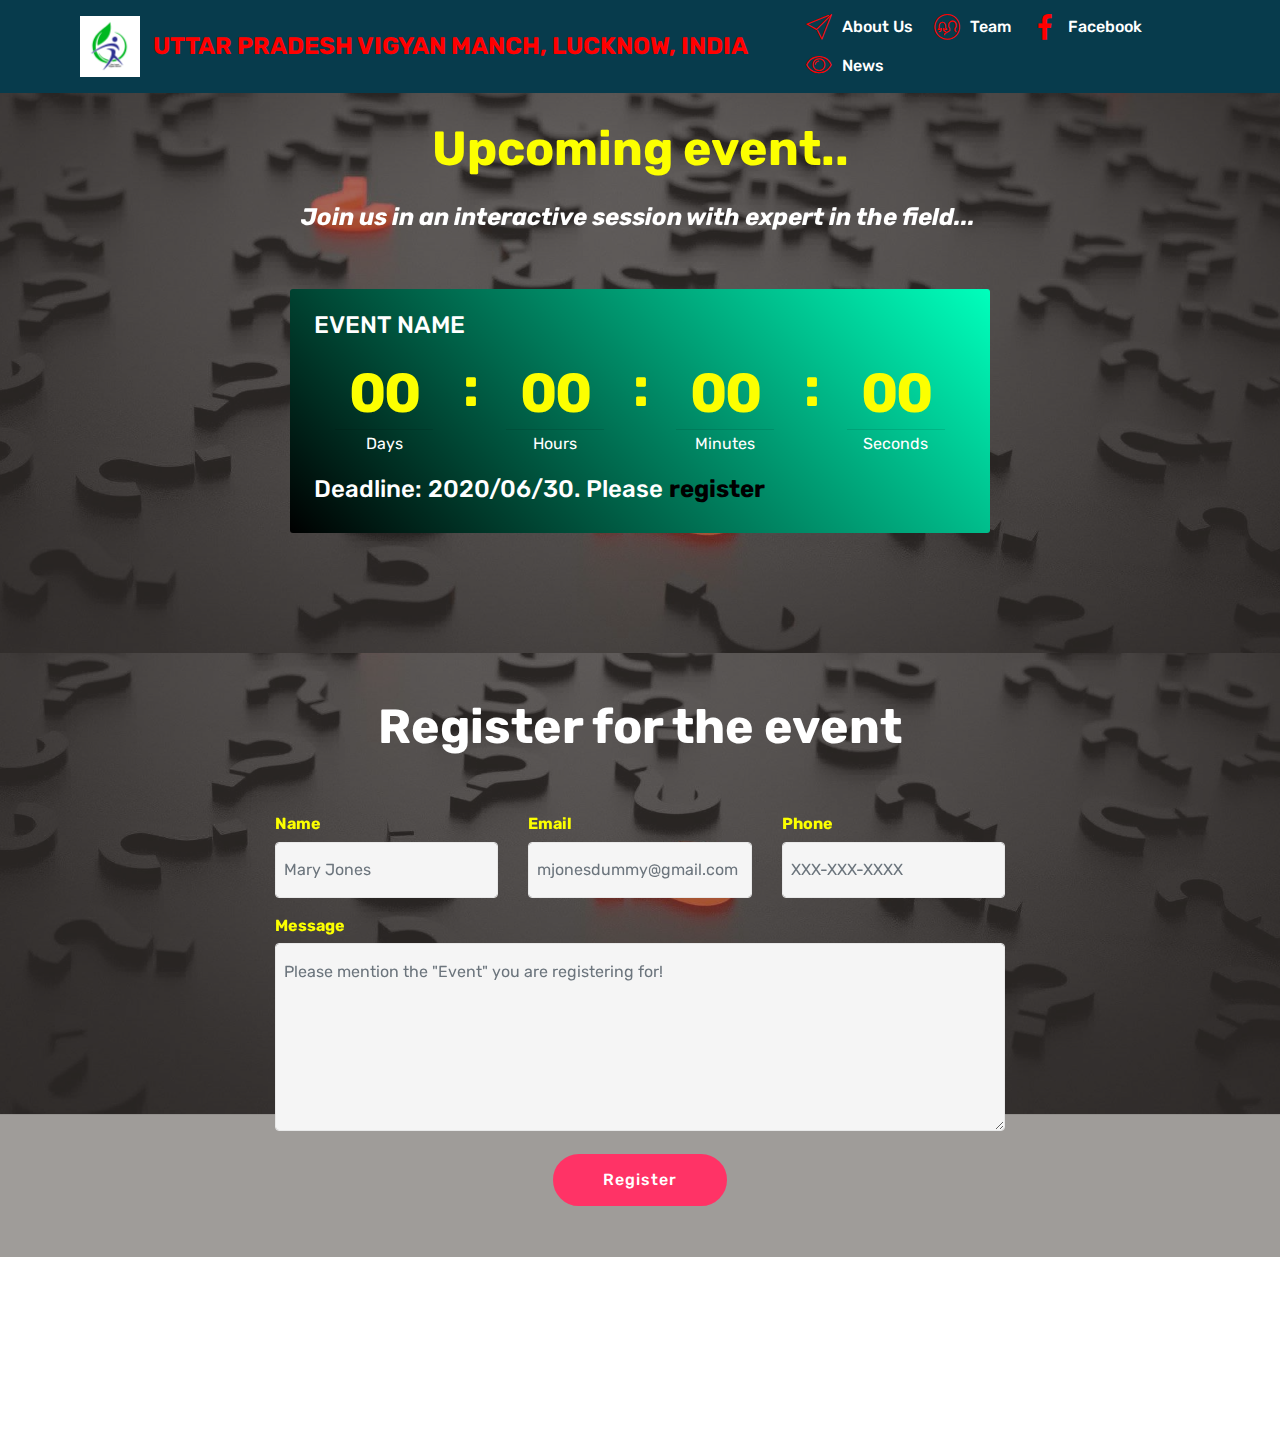
<file: upvmnews.html>
<!DOCTYPE html>
<html  >
<head>
  <!-- Site made with Mobirise Website Builder v4.12.4, https://mobirise.com -->
  <meta charset="UTF-8">
  <meta http-equiv="X-UA-Compatible" content="IE=edge">
  <meta name="generator" content="Mobirise v4.12.4, mobirise.com">
  <meta name="twitter:card" content="summary_large_image"/>
  <meta name="twitter:image:src" content="assets/images/upvmnews-meta.png">
  <meta property="og:image" content="assets/images/upvmnews-meta.png">
  <meta name="twitter:title" content="News">
  <meta name="viewport" content="width=device-width, initial-scale=1, minimum-scale=1">
  <link rel="shortcut icon" href="assets/images/logo-1-122x124.png" type="image/x-icon">
  <meta name="description" content="">
  
  
  <title>News</title>
  <link rel="stylesheet" href="assets/web/assets/mobirise-icons/mobirise-icons.css">
  <link rel="stylesheet" href="assets/bootstrap/css/bootstrap.min.css">
  <link rel="stylesheet" href="assets/bootstrap/css/bootstrap-grid.min.css">
  <link rel="stylesheet" href="assets/bootstrap/css/bootstrap-reboot.min.css">
  <link rel="stylesheet" href="assets/socicon/css/styles.css">
  <link rel="stylesheet" href="assets/dropdown/css/style.css">
  <link rel="stylesheet" href="assets/tether/tether.min.css">
  <link rel="stylesheet" href="assets/theme/css/style.css">
  <link rel="preload" as="style" href="assets/mobirise/css/mbr-additional.css"><link rel="stylesheet" href="assets/mobirise/css/mbr-additional.css" type="text/css">
  
  
  
</head>
<body>
  <section class="countdown2 cid-s2XzMF1y69 mbr-parallax-background" id="countdown2-2e">

    

    <div class="mbr-overlay" style="opacity: 0.5; background-color: rgb(79, 73, 67);">
    </div>

    <div class="container">
        <h2 class="mbr-section-title pb-3 align-center mbr-fonts-style display-2"><strong>
            Upcoming event..</strong></h2>
        <h3 class="mbr-section-subtitle align-center mbr-fonts-style display-5"><em><strong>
            Join us in an interactive session with expert in the field...&nbsp;</strong></em></h3>
    </div>
    <div class="container pt-5 mt-2">
        <div class=" countdown-cont align-center p-4">
            <div class="event-name align-left mbr-white ">
                <h4 class="mbr-fonts-style display-5">EVENT NAME</h4>
            </div>
            <div class="countdown align-center py-2" data-due-date="2020/06/30">
            </div>
            <div class="daysCountdown col-xs-3 col-sm-3 col-md-3" title="Days"></div>
            <div class="hoursCountdown col-xs-3 col-sm-3 col-md-3" title="Hours"></div>
            <div class="minutesCountdown col-xs-3 col-sm-3 col-md-3" title="Minutes"></div>
            <div class="secondsCountdown col-xs-3 col-sm-3 col-md-3" title="Seconds"></div>
            <div class="event-date align-left mbr-white">
                <h5 class="mbr-fonts-style display-5">Deadline: 2020/06/30. Please <a href="upvmregister.html#form1-1j" class="text-black"><strong>register</strong></a></h5>
            </div>
        </div>

        
    </div>
</section>

<section class="engine"><a href="https://mobirise.info/h">create a web page</a></section><section class="mbr-section form1 cid-s2F07w16nU mbr-parallax-background" id="form1-1j">

    

    <div class="mbr-overlay" style="opacity: 0.5; background-color: rgb(79, 73, 67);">
    </div>
    <div class="container">
        <div class="row justify-content-center">
            <div class="title col-12 col-lg-8">
                <h2 class="mbr-section-title align-center pb-3 mbr-fonts-style display-2"><strong>
                    Register for the event</strong></h2>
                
            </div>
        </div>
    </div>
    <div class="container">
        <div class="row justify-content-center">
            <div class="media-container-column col-lg-8" data-form-type="formoid">
                <!---Formbuilder Form--->
                <form action="https://mobirise.com/" method="POST" class="mbr-form form-with-styler" data-form-title="Mobirise Form"><input type="hidden" name="email" data-form-email="true" value="NyNFrOZcbrg1UsRcHPndTSE5r1OF8w9zH/HKYNQI1mm1FGfhDM/IC3zsf8M/TKfezs1F2cSlNKjK4baHyeC3qAseN6WWvbz20fTDKbdsCJL2xtDTLDCzcqfhLh8h4p1s">
                    <div class="row">
                        <div hidden="hidden" data-form-alert="" class="alert alert-success col-12">Your registration for the event has been successful! 
We will email the schedule soon.</div>
                        <div hidden="hidden" data-form-alert-danger="" class="alert alert-danger col-12">
                        </div>
                    </div>
                    <div class="dragArea row">
                        <div class="col-md-4  form-group" data-for="name">
                            <label for="name-form1-1j" class="form-control-label mbr-fonts-style display-7"><strong>Name</strong></label>
                            <input type="text" name="name" data-form-field="Name" required="required" class="form-control display-7" placeholder="Mary Jones" id="name-form1-1j">
                        </div>
                        <div class="col-md-4  form-group" data-for="email">
                            <label for="email-form1-1j" class="form-control-label mbr-fonts-style display-7"><strong>Email</strong></label>
                            <input type="email" name="email" data-form-field="Email" required="required" class="form-control display-7" placeholder="mjonesdummy@gmail.com" id="email-form1-1j">
                        </div>
                        <div data-for="phone" class="col-md-4  form-group">
                            <label for="phone-form1-1j" class="form-control-label mbr-fonts-style display-7"><strong>Phone</strong></label>
                            <input type="tel" name="phone" data-form-field="Phone" class="form-control display-7" placeholder="XXX-XXX-XXXX" id="phone-form1-1j">
                        </div>
                        <div data-for="message" class="col-md-12 form-group">
                            <label for="message-form1-1j" class="form-control-label mbr-fonts-style display-7"><strong>Message</strong></label>
                            <textarea name="message" data-form-field="Message" class="form-control display-7" placeholder="Please mention the &quot;Event&quot; you are registering for!" id="message-form1-1j"></textarea>
                        </div>
                        <div class="col-md-12 input-group-btn align-center"><button type="submit" class="btn btn-form btn-secondary display-4">Register</button></div>
                    </div>
                </form><!---Formbuilder Form--->
            </div>
        </div>
    </div>
</section>

<section class="menu cid-s2EZcDdwoa" once="menu" id="menu1-1b">

    

    <nav class="navbar navbar-expand beta-menu navbar-dropdown align-items-center navbar-fixed-top navbar-toggleable-sm">
        <button class="navbar-toggler navbar-toggler-right" type="button" data-toggle="collapse" data-target="#navbarSupportedContent" aria-controls="navbarSupportedContent" aria-expanded="false" aria-label="Toggle navigation">
            <div class="hamburger">
                <span></span>
                <span></span>
                <span></span>
                <span></span>
            </div>
        </button>
        <div class="menu-logo">
            <div class="navbar-brand">
                <span class="navbar-logo">
                    <a href="upvm.html">
                         <img src="assets/images/logo-1-122x124.png" alt="" title="" style="height: 3.8rem;">
                    </a>
                </span>
                <span class="navbar-caption-wrap"><a class="navbar-caption text-success display-5" href="upvm.html">
                        UTTAR PRADESH VIGYAN MANCH, LUCKNOW, INDIA</a></span>
            </div>
        </div>
        <div class="collapse navbar-collapse" id="navbarSupportedContent">
            <ul class="navbar-nav nav-dropdown nav-right" data-app-modern-menu="true"><li class="nav-item">
                    <a class="nav-link link text-white display-4" href="upvm.html#header4-16"><span class="mbri-paper-plane mbr-iconfont mbr-iconfont-btn" style="color: rgb(255, 0, 0);"></span>
                        
                        About Us</a>
                </li><li class="nav-item"><a class="nav-link link text-white display-4" href="upvm.html#testimonials-slider1-2d"><span class="mbri-users mbr-iconfont mbr-iconfont-btn" style="color: rgb(255, 0, 0);"></span>
                        
                        Team</a></li><li class="nav-item"><a class="nav-link link text-white display-4" href="https://www.facebook.com/Uttar-Pradesh-Vigyan-Manch-109234394170221/"><span class="socicon socicon-facebook mbr-iconfont mbr-iconfont-btn" style="color: rgb(255, 0, 0);"></span>
                        
                        Facebook</a></li><li class="nav-item"><a class="nav-link link text-white display-4" href="upvmnews.html" target="_blank"><span class="mbri-preview mbr-iconfont mbr-iconfont-btn" style="color: rgb(255, 0, 0);"></span>News</a></li></ul>
            
        </div>
    </nav>
</section>

<section class="cid-s2EZcH6Ewq mbr-reveal" id="footer1-1h">

    

    

    <div class="container">
        <div class="media-container-row content text-white">
            <div class="col-12 col-md-3">
                <div class="media-wrap">
                    
                        <a href="upvm.html"><img src="assets/images/logo-2-192x195.png" alt="Mobirise" title=""></a>
                    
                </div>
            </div>
            <div class="col-12 col-md-3 mbr-fonts-style display-7">
                <h5 class="pb-3">
                    Address
                </h5>
                <p class="mbr-text">
                    347/382 Old Tikait Ganj<br>Lucknow, Uttar Pradesh&nbsp;<br>Pincode: 226017</p>
            </div>
            <div class="col-12 col-md-3 mbr-fonts-style display-7">
                <h5 class="pb-3">
                    Contacts
                </h5>
                <p class="mbr-text">
                    Email: upvm@rediffmail.com<br>vigyanmanchup@gmail.com<br>Phone: +91 9415403059&nbsp;<br>Landline: &nbsp;(0522) 2263767</p>
            </div>
            <div class="col-12 col-md-3 mbr-fonts-style display-7">
                <h5 class="pb-3">
                    Links
                </h5>
                <p class="mbr-text">
                    Follow us on &nbsp; &nbsp; &nbsp; &nbsp; &nbsp; &nbsp; &nbsp; &nbsp; &nbsp; &nbsp;&nbsp;<br><a href="https://www.facebook.com/Uttar-Pradesh-Vigyan-Manch-109234394170221/" target="_blank"><strong>Facebook</strong></a> &nbsp; &nbsp; &nbsp; &nbsp; &nbsp; &nbsp; &nbsp; &nbsp; &nbsp; &nbsp;&nbsp;<br><a href="https://www.youtube.com/channel/UCgVKeWKYEH_TsrSDuDx8uHQ/" target="_blank" class="text-success"><strong>YouTube</strong></a></p>
            </div>
        </div>
        
    </div>
</section>


  <script src="assets/web/assets/jquery/jquery.min.js"></script>
  <script src="assets/popper/popper.min.js"></script>
  <script src="assets/bootstrap/js/bootstrap.min.js"></script>
  <script src="assets/smoothscroll/smooth-scroll.js"></script>
  <script src="assets/countdown/jquery.countdown.min.js"></script>
  <script src="assets/parallax/jarallax.min.js"></script>
  <script src="assets/dropdown/js/nav-dropdown.js"></script>
  <script src="assets/dropdown/js/navbar-dropdown.js"></script>
  <script src="assets/touchswipe/jquery.touch-swipe.min.js"></script>
  <script src="assets/tether/tether.min.js"></script>
  <script src="assets/theme/js/script.js"></script>
  <script src="assets/formoid/formoid.min.js"></script>
  
  
</body>
</html>
</file>
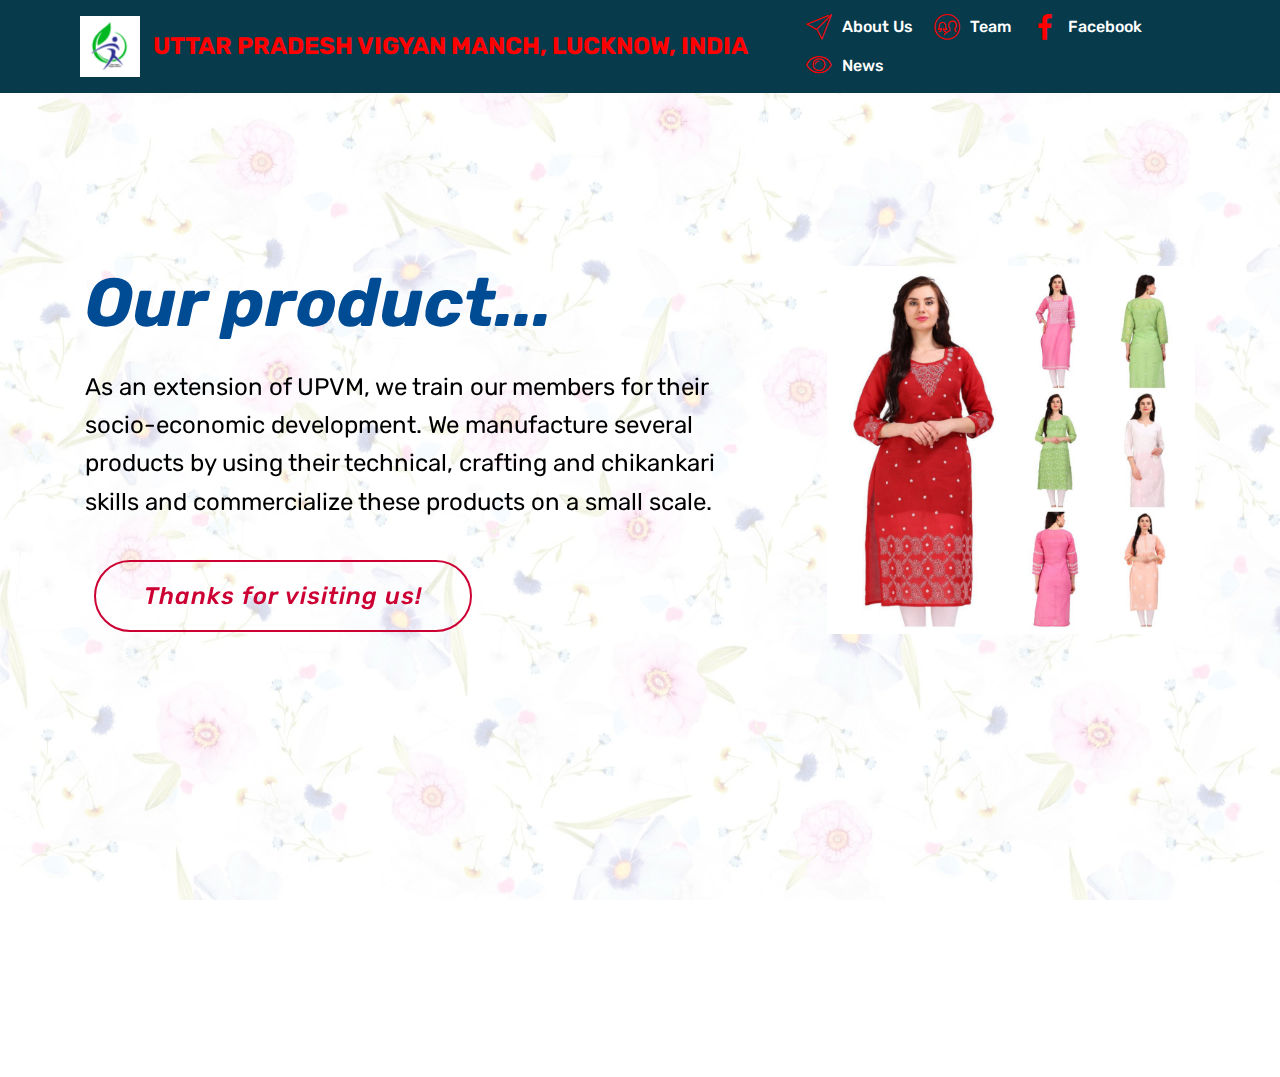
<file: upvmproduct.html>
<!DOCTYPE html>
<html  >
<head>
  <!-- Site made with Mobirise Website Builder v4.12.4, https://mobirise.com -->
  <meta charset="UTF-8">
  <meta http-equiv="X-UA-Compatible" content="IE=edge">
  <meta name="generator" content="Mobirise v4.12.4, mobirise.com">
  <meta name="twitter:card" content="summary_large_image"/>
  <meta name="twitter:image:src" content="assets/images/upvmproduct-meta.png">
  <meta property="og:image" content="assets/images/upvmproduct-meta.png">
  <meta name="twitter:title" content="Product">
  <meta name="viewport" content="width=device-width, initial-scale=1, minimum-scale=1">
  <link rel="shortcut icon" href="assets/images/logo-1-122x124.png" type="image/x-icon">
  <meta name="description" content="">
  
  
  <title>Product</title>
  <link rel="stylesheet" href="assets/web/assets/mobirise-icons/mobirise-icons.css">
  <link rel="stylesheet" href="assets/bootstrap/css/bootstrap.min.css">
  <link rel="stylesheet" href="assets/bootstrap/css/bootstrap-grid.min.css">
  <link rel="stylesheet" href="assets/bootstrap/css/bootstrap-reboot.min.css">
  <link rel="stylesheet" href="assets/socicon/css/styles.css">
  <link rel="stylesheet" href="assets/tether/tether.min.css">
  <link rel="stylesheet" href="assets/dropdown/css/style.css">
  <link rel="stylesheet" href="assets/theme/css/style.css">
  <link rel="preload" as="style" href="assets/mobirise/css/mbr-additional.css"><link rel="stylesheet" href="assets/mobirise/css/mbr-additional.css" type="text/css">
  
  
  
</head>
<body>
  <section class="menu cid-s3ekMHK2O4" once="menu" id="menu1-2k">

    

    <nav class="navbar navbar-expand beta-menu navbar-dropdown align-items-center navbar-fixed-top navbar-toggleable-sm">
        <button class="navbar-toggler navbar-toggler-right" type="button" data-toggle="collapse" data-target="#navbarSupportedContent" aria-controls="navbarSupportedContent" aria-expanded="false" aria-label="Toggle navigation">
            <div class="hamburger">
                <span></span>
                <span></span>
                <span></span>
                <span></span>
            </div>
        </button>
        <div class="menu-logo">
            <div class="navbar-brand">
                <span class="navbar-logo">
                    <a href="upvm.html">
                         <img src="assets/images/logo-1-122x124.png" alt="" title="" style="height: 3.8rem;">
                    </a>
                </span>
                <span class="navbar-caption-wrap"><a class="navbar-caption text-success display-5" href="upvm.html">
                        UTTAR PRADESH VIGYAN MANCH, LUCKNOW, INDIA</a></span>
            </div>
        </div>
        <div class="collapse navbar-collapse" id="navbarSupportedContent">
            <ul class="navbar-nav nav-dropdown nav-right" data-app-modern-menu="true"><li class="nav-item">
                    <a class="nav-link link text-white display-4" href="upvm.html#header4-16"><span class="mbri-paper-plane mbr-iconfont mbr-iconfont-btn" style="color: rgb(255, 0, 0);"></span>
                        
                        About Us</a>
                </li><li class="nav-item"><a class="nav-link link text-white display-4" href="upvm.html#testimonials-slider1-2d"><span class="mbri-users mbr-iconfont mbr-iconfont-btn" style="color: rgb(255, 0, 0);"></span>
                        
                        Team</a></li><li class="nav-item"><a class="nav-link link text-white display-4" href="https://www.facebook.com/Uttar-Pradesh-Vigyan-Manch-109234394170221/"><span class="socicon socicon-facebook mbr-iconfont mbr-iconfont-btn" style="color: rgb(255, 0, 0);"></span>
                        
                        Facebook</a></li><li class="nav-item"><a class="nav-link link text-white display-4" href="upvmnews.html" target="_blank"><span class="mbri-preview mbr-iconfont mbr-iconfont-btn" style="color: rgb(255, 0, 0);"></span>News</a></li></ul>
            
        </div>
    </nav>
</section>

<section class="engine"><a href="https://mobirise.info/x">free css templates</a></section><section class="header3 cid-s3elezGIlF mbr-fullscreen mbr-parallax-background" id="header3-2m">

    

    <div class="mbr-overlay" style="opacity: 0.8; background-color: rgb(255, 255, 255);">
    </div>

    <div class="container">
        <div class="media-container-row">
            <div class="mbr-figure" style="width: 60%;">
                <img src="assets/images/whatsapp-image-2020-06-17-at-1.23.09-am-1014x1014.jpg" alt="Mobirise" title="">
            </div>

            <div class="media-content">
                <h1 class="mbr-section-title mbr-white pb-3 mbr-fonts-style display-1"><strong><em>Our product...</em></strong></h1>
                
                <div class="mbr-section-text mbr-white pb-3 ">
                    <p class="mbr-text mbr-fonts-style display-5">
                        As an extension of UPVM, we train our members for their socio-economic development.&nbsp;We manufacture several products by using their technical, crafting and chikankari skills and commercialize these products on a small scale.&nbsp;</p>
                </div>
                <div class="mbr-section-btn"><a class="btn btn-md btn-secondary-outline display-5" href="upvm.html"><em>Thanks for visiting us!</em></a></div>
            </div>
        </div>
    </div>

</section>

<section class="cid-s3ekMIqpYK mbr-reveal" id="footer1-2l">

    

    

    <div class="container">
        <div class="media-container-row content text-white">
            <div class="col-12 col-md-3">
                <div class="media-wrap">
                    
                        <a href="upvm.html"><img src="assets/images/logo-2-192x195.png" alt="Mobirise" title=""></a>
                    
                </div>
            </div>
            <div class="col-12 col-md-3 mbr-fonts-style display-7">
                <h5 class="pb-3">
                    Address
                </h5>
                <p class="mbr-text">
                    347/382 Old Tikait Ganj<br>Lucknow, Uttar Pradesh&nbsp;<br>Pincode: 226017</p>
            </div>
            <div class="col-12 col-md-3 mbr-fonts-style display-7">
                <h5 class="pb-3">
                    Contacts
                </h5>
                <p class="mbr-text">
                    Email: upvm@rediffmail.com<br>vigyanmanchup@gmail.com<br>Phone: +91 9415403059&nbsp;<br>Landline: &nbsp;(0522) 2263767</p>
            </div>
            <div class="col-12 col-md-3 mbr-fonts-style display-7">
                <h5 class="pb-3">
                    Links
                </h5>
                <p class="mbr-text">
                    Follow us on &nbsp; &nbsp; &nbsp; &nbsp; &nbsp; &nbsp; &nbsp; &nbsp; &nbsp; &nbsp;&nbsp;<br><a href="https://www.facebook.com/Uttar-Pradesh-Vigyan-Manch-109234394170221/" target="_blank" class="text-primary"><strong>Facebook</strong></a> &nbsp; &nbsp; &nbsp; &nbsp; &nbsp; &nbsp; &nbsp; &nbsp; &nbsp; &nbsp;&nbsp;<br><a href="https://www.youtube.com/channel/UCgVKeWKYEH_TsrSDuDx8uHQ/" target="_blank" class="text-success"><strong>YouTube</strong></a></p>
            </div>
        </div>
        
    </div>
</section>


  <script src="assets/web/assets/jquery/jquery.min.js"></script>
  <script src="assets/popper/popper.min.js"></script>
  <script src="assets/bootstrap/js/bootstrap.min.js"></script>
  <script src="assets/tether/tether.min.js"></script>
  <script src="assets/parallax/jarallax.min.js"></script>
  <script src="assets/dropdown/js/nav-dropdown.js"></script>
  <script src="assets/dropdown/js/navbar-dropdown.js"></script>
  <script src="assets/touchswipe/jquery.touch-swipe.min.js"></script>
  <script src="assets/smoothscroll/smooth-scroll.js"></script>
  <script src="assets/theme/js/script.js"></script>
  
  
</body>
</html>
</file>
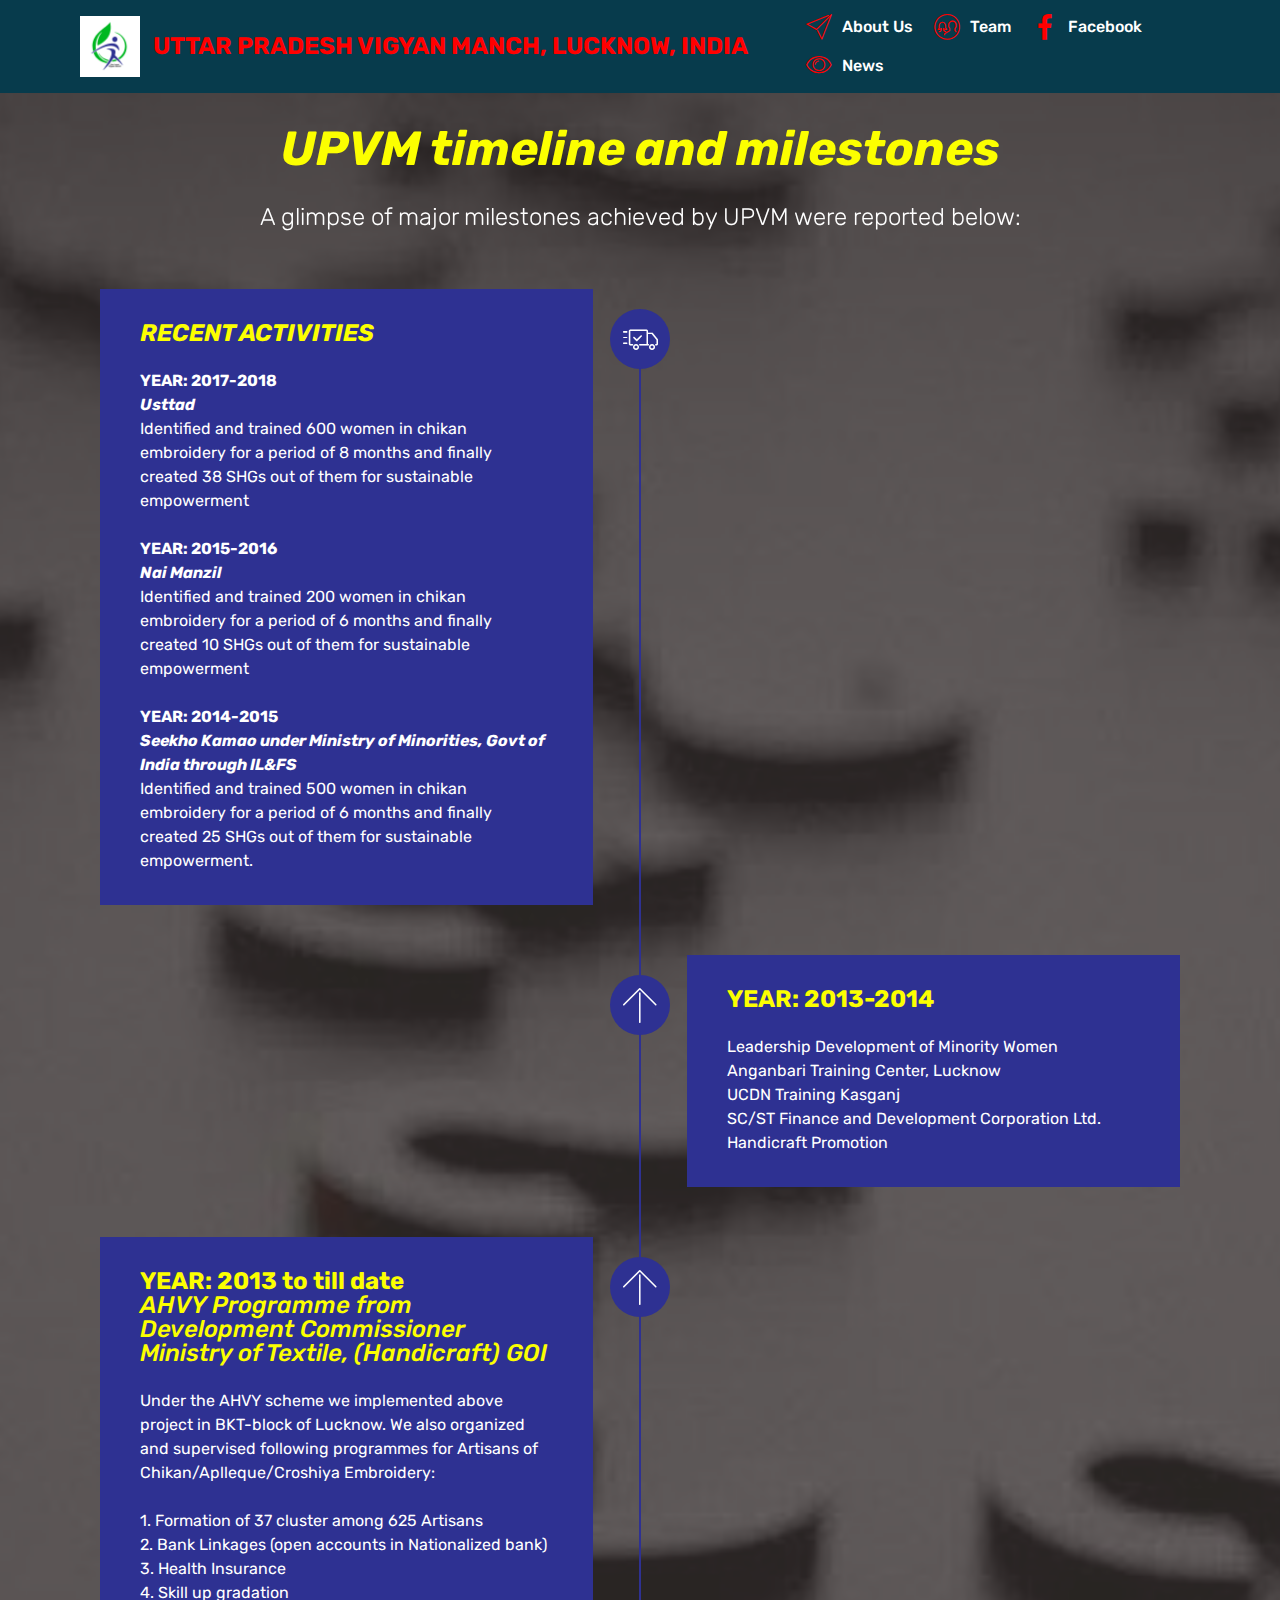
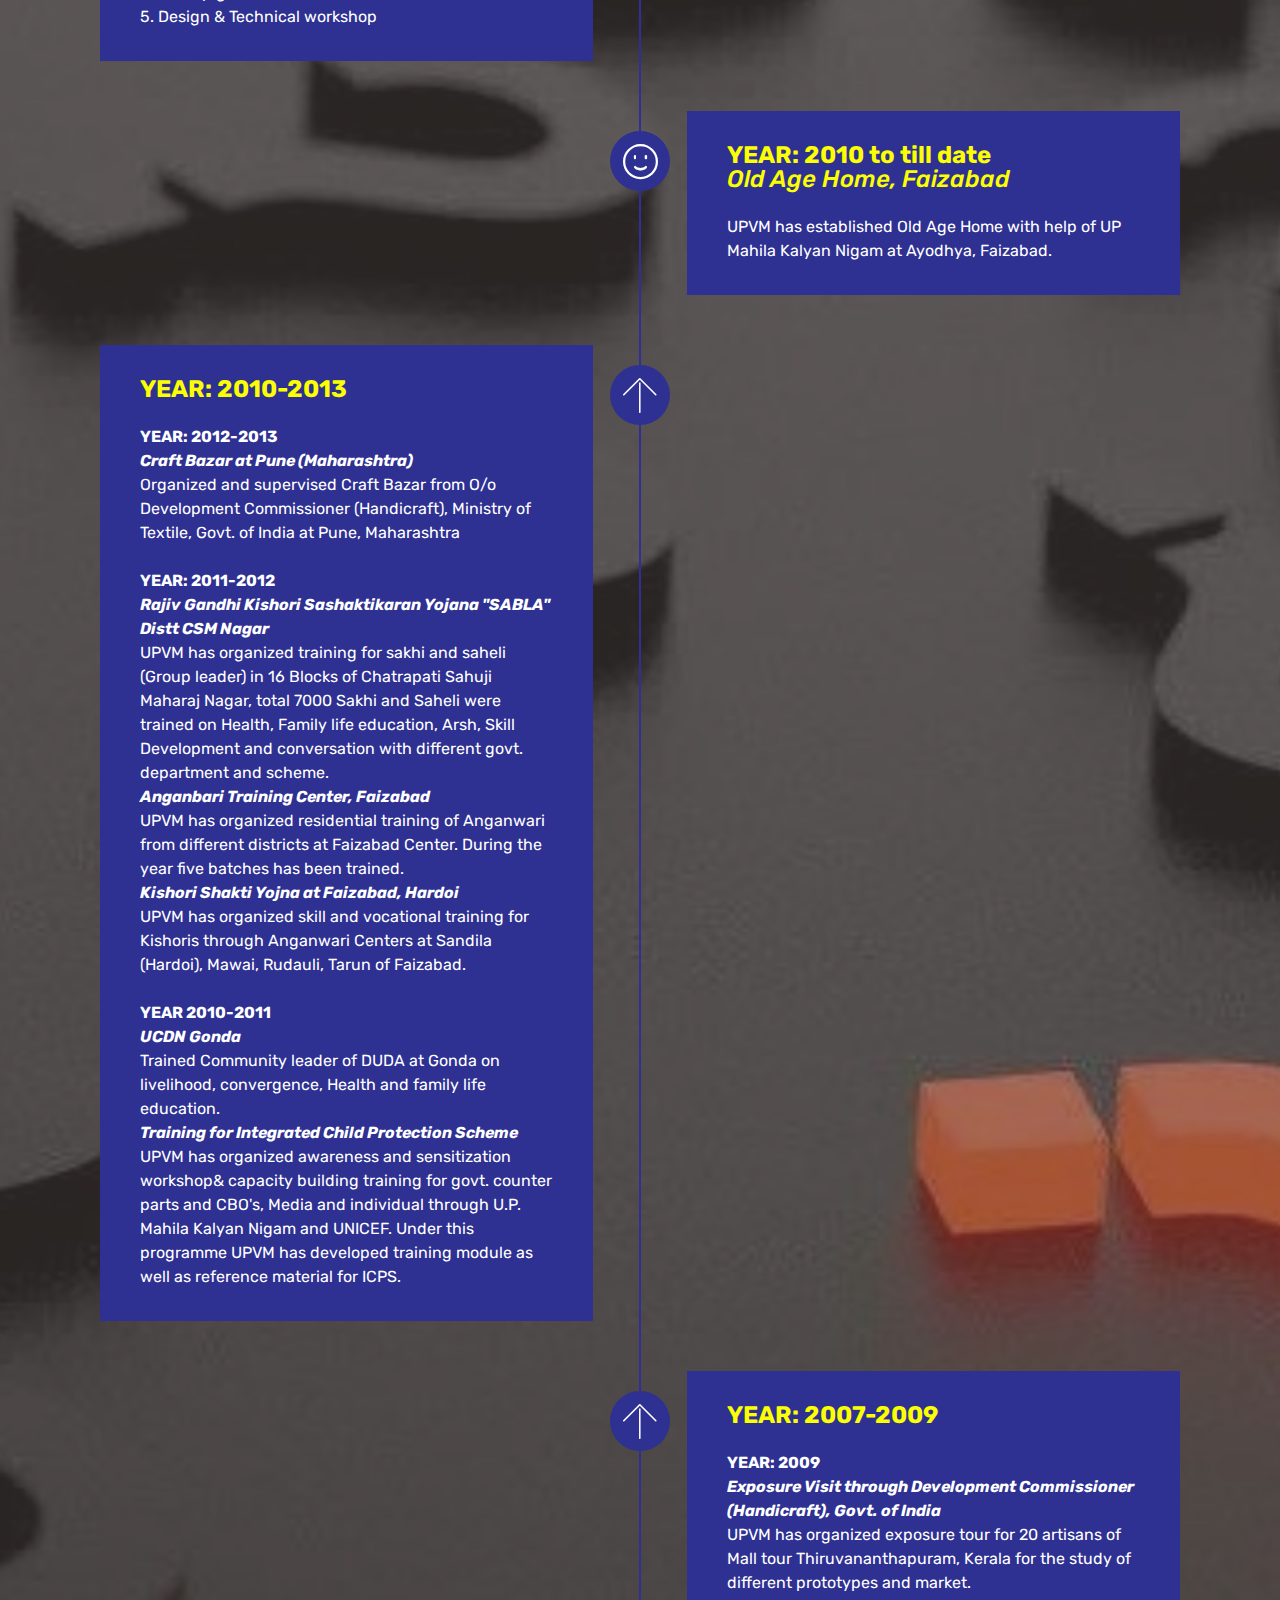
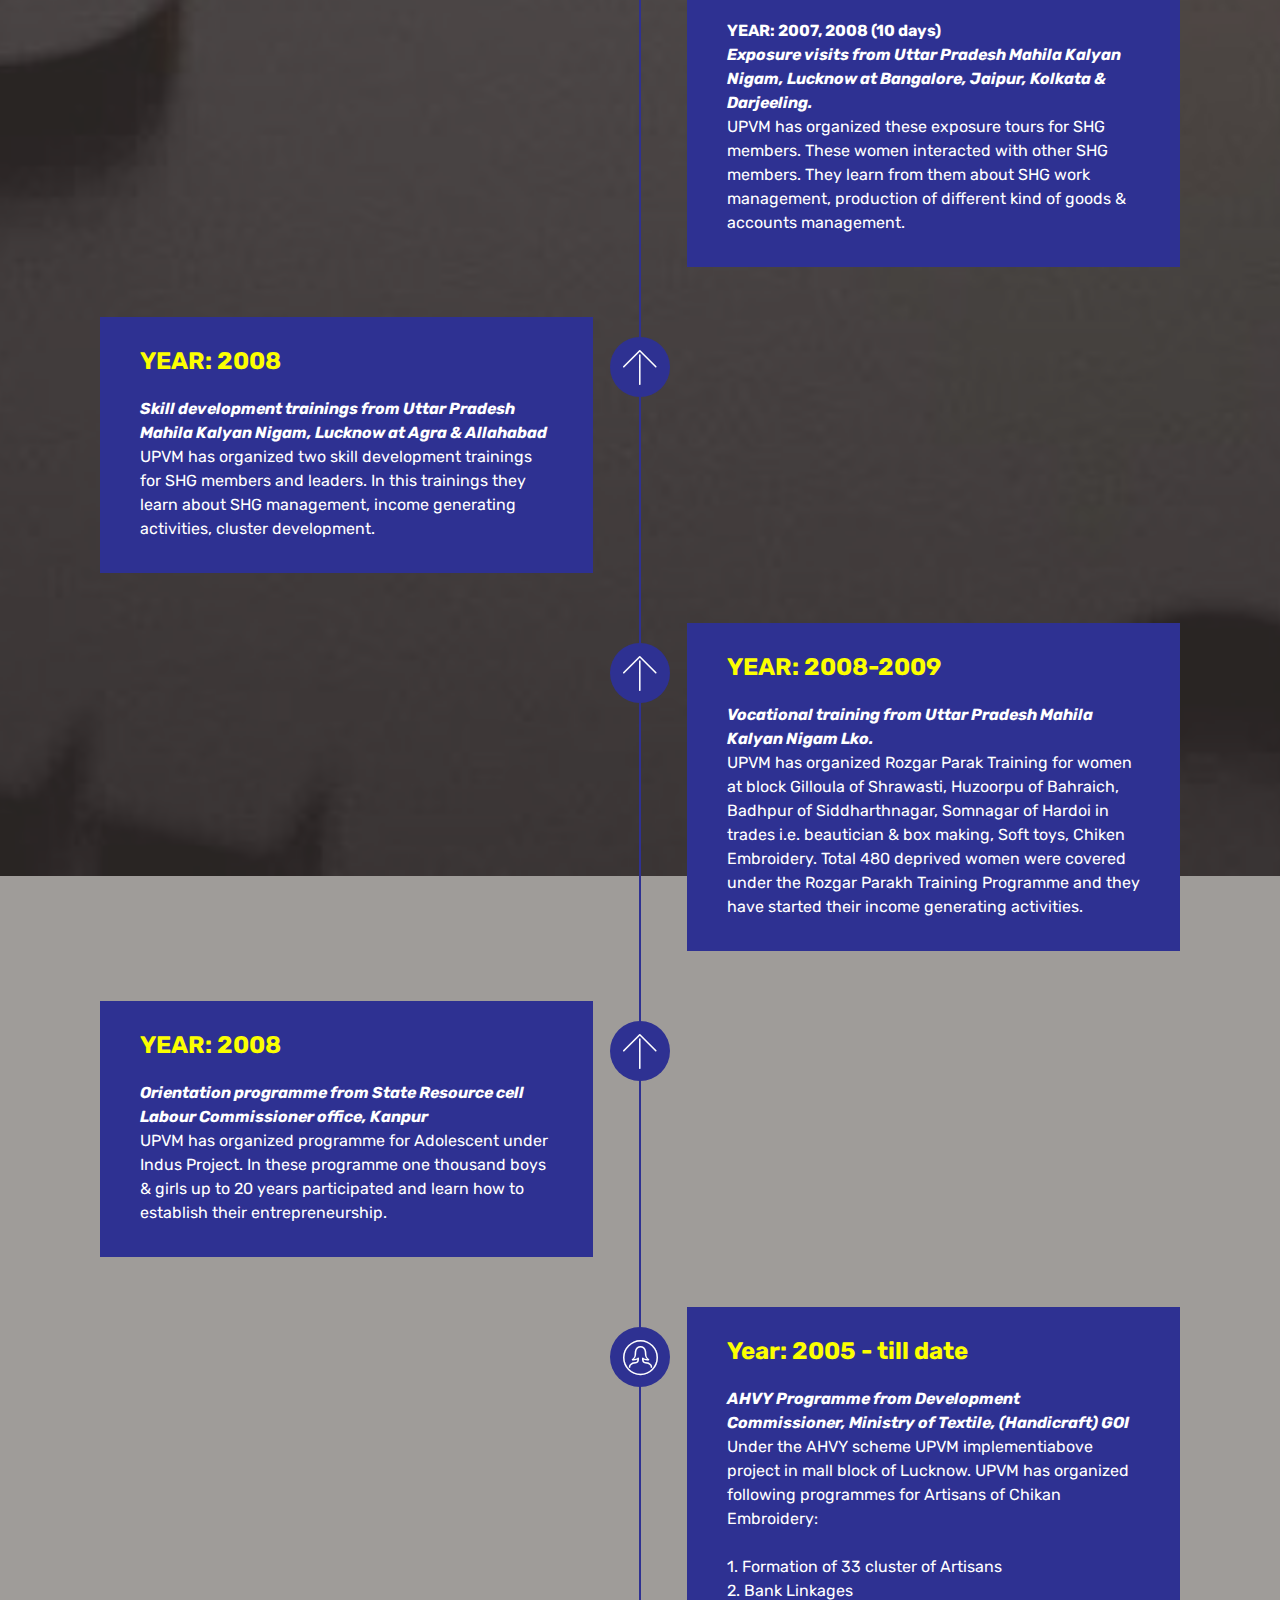
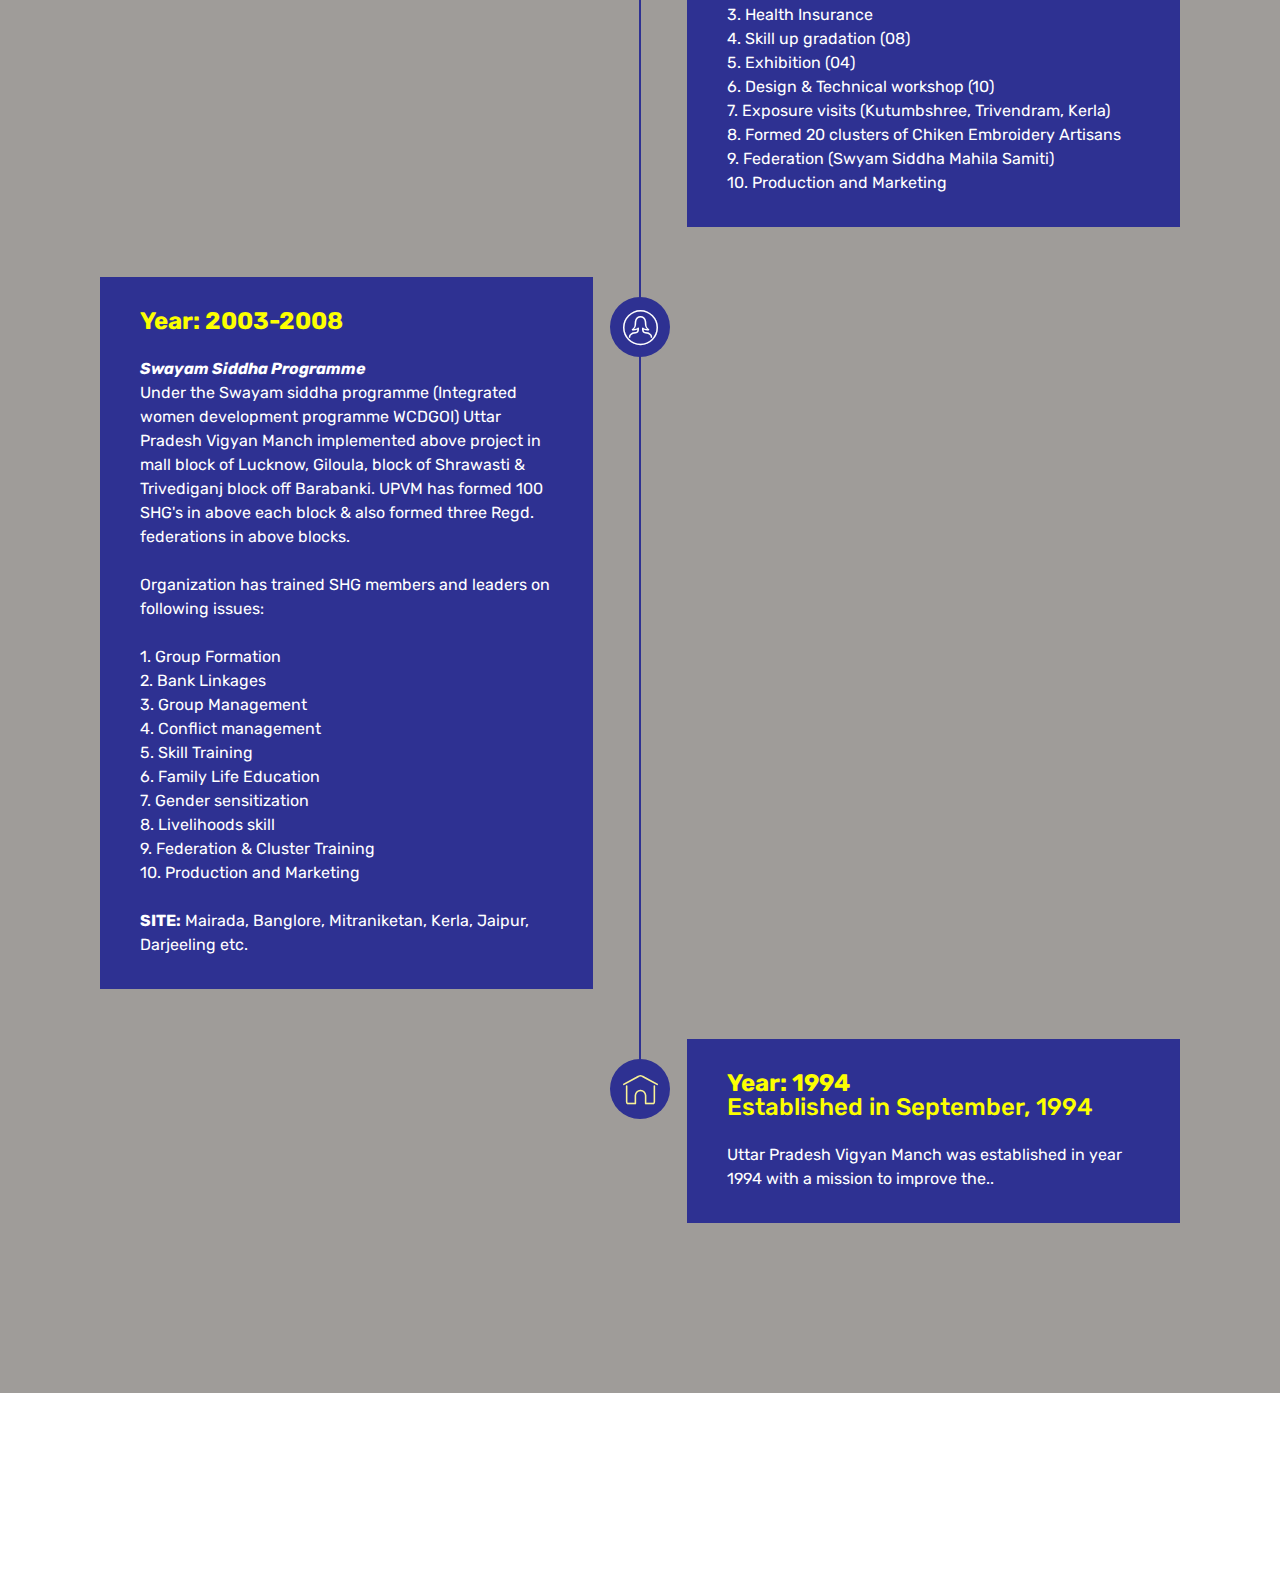
<file: upvmtimeline.html>
<!DOCTYPE html>
<html  >
<head>
  <!-- Site made with Mobirise Website Builder v4.12.4, https://mobirise.com -->
  <meta charset="UTF-8">
  <meta http-equiv="X-UA-Compatible" content="IE=edge">
  <meta name="generator" content="Mobirise v4.12.4, mobirise.com">
  <meta name="twitter:card" content="summary_large_image"/>
  <meta name="twitter:image:src" content="assets/images/upvmtimeline-meta.png">
  <meta property="og:image" content="assets/images/upvmtimeline-meta.png">
  <meta name="twitter:title" content="Timeline">
  <meta name="viewport" content="width=device-width, initial-scale=1, minimum-scale=1">
  <link rel="shortcut icon" href="assets/images/logo-1-122x124.png" type="image/x-icon">
  <meta name="description" content="">
  
  
  <title>Timeline</title>
  <link rel="stylesheet" href="assets/web/assets/mobirise-icons-bold/mobirise-icons-bold.css">
  <link rel="stylesheet" href="assets/web/assets/mobirise-icons/mobirise-icons.css">
  <link rel="stylesheet" href="assets/bootstrap/css/bootstrap.min.css">
  <link rel="stylesheet" href="assets/bootstrap/css/bootstrap-grid.min.css">
  <link rel="stylesheet" href="assets/bootstrap/css/bootstrap-reboot.min.css">
  <link rel="stylesheet" href="assets/tether/tether.min.css">
  <link rel="stylesheet" href="assets/dropdown/css/style.css">
  <link rel="stylesheet" href="assets/socicon/css/styles.css">
  <link rel="stylesheet" href="assets/theme/css/style.css">
  <link rel="preload" as="style" href="assets/mobirise/css/mbr-additional.css"><link rel="stylesheet" href="assets/mobirise/css/mbr-additional.css" type="text/css">
  
  
  
</head>
<body>
  <section class="timeline2 cid-s2FeBXCkbD mbr-parallax-background" id="timeline2-1y">

    

    <div class="mbr-overlay" style="opacity: 0.5; background-color: rgb(79, 73, 67);">
    </div>

    <div class="container align-center">
        <h2 class="mbr-section-title pb-3 mbr-fonts-style display-2"><strong><em>UPVM timeline and milestones</em></strong></h2>
        <h3 class="mbr-section-subtitle pb-5 mbr-fonts-style display-5">A glimpse of major milestones achieved by UPVM were reported below:</h3>

        <div class="container timelines-container reverseTimeline" mbri-timelines="">
            <!--1-->
            <div class="row timeline-element reverse">
                <span class="iconsBackground">
                    <a href="upvm.html"><span class="mbr-iconfont mbri-home" style="color: rgb(249, 242, 149); fill: rgb(249, 242, 149);"></span></a>
                </span>          
                <div class="col-xs-12 col-md-6 align-left">
                    <div class="timeline-text-content">
                        <h4 class="mbr-timeline-title pb-3 mbr-fonts-style display-5"><strong>Year: 1994</strong><br>Established in September, 1994</h4>
                        <p class="mbr-timeline-text mbr-fonts-style display-7">
                            Uttar Pradesh Vigyan Manch was established in year 1994 with a mission to improve the..</p>
                     </div>
                </div>
            </div>
            <!--2-->
            <div class="row timeline-element  separline">
                <span class="iconsBackground">
                    <a href="upvmtimeline.html#top"><span class="mbr-iconfont mbri-user2" style="color: rgb(255, 255, 255); fill: rgb(255, 255, 255);"></span></a>
                </span>
                <div class="col-xs-12 col-md-6 align-left ">
                    <div class="timeline-text-content">
                        <h4 class="mbr-timeline-title pb-3 mbr-fonts-style display-5"><strong>Year: 2003-2008</strong></h4>
                        <p class="mbr-timeline-text mbr-fonts-style display-7"><strong><em>Swayam Siddha Programme</em></strong><br>Under the Swayam siddha programme (Integrated women development programme WCDGOI) Uttar Pradesh Vigyan Manch implemented above project in mall block of Lucknow, Giloula, block of Shrawasti &amp; Trivediganj block off Barabanki. UPVM has formed 100 SHG's in above each block &amp; also formed three Regd. federations in above blocks. <br><br>Organization has trained SHG members and leaders on following issues:<br><br>1.	Group Formation &nbsp; &nbsp; &nbsp; &nbsp; &nbsp; &nbsp; &nbsp;<br>2.	Bank Linkages 
<br>3.	Group Management &nbsp; &nbsp; &nbsp; &nbsp;<br>4.	Conflict management 
<br>5.	Skill Training &nbsp; &nbsp; &nbsp; &nbsp; &nbsp; &nbsp; &nbsp; &nbsp; &nbsp; &nbsp; &nbsp;<br>6.	Family Life Education 
<br>7.	Gender sensitization &nbsp; &nbsp; &nbsp; <br>8.	Livelihoods skill 
<br>9.	Federation &amp; Cluster Training 
<br>10.	Production and Marketing 
<br>
<br><strong>SITE:</strong> Mairada, Banglore, Mitraniketan, Kerla, Jaipur, Darjeeling etc.&nbsp;</p>
                    </div>
                </div>
            </div>
            <!--3-->
            <div class="row timeline-element reverse separline">
                <span class="iconsBackground">
                    <a href="upvmtimeline.html#top"><span class="mbr-iconfont mbri-user2" style="color: rgb(255, 255, 255); fill: rgb(255, 255, 255);"></span></a>
                </span>
                <div class="col-xs-12 col-md-6 align-left">
                    <div class="timeline-text-content">
                        <h4 class="mbr-timeline-title pb-3 mbr-fonts-style display-5"><strong>Year: 2005 - till date</strong><br></h4>      
                        <p class="mbr-timeline-text mbr-fonts-style display-7"><strong><em>AHVY Programme from Development Commissioner, Ministry of Textile, (Handicraft) GOI</em></strong><br>Under the AHVY scheme UPVM implementiabove project in mall block of Lucknow. UPVM has organized following programmes for Artisans of Chikan Embroidery:&nbsp;<br><br>1.	Formation of 33 cluster of Artisans
<br>2.	Bank Linkages &nbsp; &nbsp; &nbsp; &nbsp; &nbsp; &nbsp; &nbsp; &nbsp; &nbsp;<br>3.	Health Insurance
<br>4.	Skill up gradation  (08) &nbsp; &nbsp;<br>5.	Exhibition (04) <br>6.	Design &amp; Technical workshop (10)
<br>7.	Exposure visits (Kutumbshree, Trivendram, Kerla) 
<br>8.	Formed 20 clusters of Chiken Embroidery Artisans 
<br>9.	Federation (Swyam Siddha Mahila Samiti) 
<br>10.	Production and Marketing</p>
                    </div>
                </div>
            </div>
            <!--4-->
            <div class="row timeline-element  separline">
                <span class="iconsBackground">
                    <a href="upvmtimeline.html#top"><span class="mbr-iconfont mbri-up" style="color: rgb(255, 255, 255); fill: rgb(255, 255, 255);"></span></a>
                </span>
                <div class="col-xs-12 col-md-6 align-left ">
                    <div class="timeline-text-content">
                        <h4 class="mbr-timeline-title pb-3 mbr-fonts-style display-5"><strong>YEAR: 2008</strong><br></h4>
                        <p class="mbr-timeline-text mbr-fonts-style display-7"><strong><em>Orientation programme from State Resource cell Labour Commissioner office, Kanpur</em></strong><br>UPVM has organized programme for Adolescent under Indus Project. In these programme one thousand boys &amp; girls up to 20 years participated and learn how to establish their entrepreneurship.
                        </p>
                    </div>
                </div>
            </div>
            <!--5-->
            <div class="row timeline-element reverse separline">
                <span class="iconsBackground">
                    <a href="upvmtimeline.html#top"><span class="mbr-iconfont mbri-up" style="color: rgb(255, 255, 255); fill: rgb(255, 255, 255);"></span></a>
                </span>
                <div class="col-xs-12 col-md-6 align-left">
                    <div class="timeline-text-content">
                        <h4 class="mbr-timeline-title pb-3 mbr-fonts-style display-5"><strong>YEAR: 2008-2009</strong><br></h4>
                        <p class="mbr-timeline-text mbr-fonts-style display-7"><strong><em>
                            Vocational training from Uttar Pradesh Mahila Kalyan Nigam Lko.</em></strong><br>UPVM has organized Rozgar Parak Training for women at block Gilloula of Shrawasti, Huzoorpu of Bahraich, Badhpur of Siddharthnagar, Somnagar of Hardoi in trades i.e. beautician &amp; box making, Soft toys, Chiken Embroidery. Total 480 deprived women were covered under the Rozgar Parakh Training Programme and they have started their income generating activities.
                        </p>
                    </div>
                </div>
            </div>
            <!--6-->
            <div class="row timeline-element separline">
                <span class="iconsBackground">
                    <a href="upvmtimeline.html#top"><span class="mbr-iconfont mbri-up" style="color: rgb(255, 255, 255); fill: rgb(255, 255, 255);"></span></a>
                </span>
                <div class="col-xs-12 col-md-6 align-left ">
                    <div class="timeline-text-content">
                        <h4 class="mbr-timeline-title pb-3 mbr-fonts-style display-5"><strong>YEAR: 2008</strong><br></h4>
                        <p class="mbr-timeline-text mbr-fonts-style display-7"><em><strong>
                            Skill development trainings from Uttar Pradesh Mahila Kalyan Nigam, Lucknow at Agra &amp; Allahabad</strong></em><br>UPVM has organized two skill development trainings for SHG members and leaders. In this trainings they learn about SHG management, income generating activities, cluster development.
                        </p>
                    </div>
                </div>
            </div>
            <!--7-->
            <div class="row timeline-element reverse separline">
                <span class="iconsBackground">
                    <a href="upvmtimeline.html#top"><span class="mbr-iconfont mbri-up" style="color: rgb(255, 255, 255); fill: rgb(255, 255, 255);"></span></a>
                </span>
                <div class="col-xs-12 col-md-6 align-left">
                    <div class="timeline-text-content">
                        <h4 class="mbr-timeline-title pb-3 mbr-fonts-style display-5"><strong>YEAR: 2007-2009</strong></h4>
                        <p class="mbr-timeline-text mbr-fonts-style display-7"><strong>YEAR: 2009<br><em>Exposure Visit through Development Commissioner (Handicraft), Govt. of India</em></strong><br>UPVM has organized exposure tour for 20 artisans of Mall tour Thiruvananthapuram, Kerala for the study of different prototypes and market.&nbsp;<strong><em><br></em></strong><br><strong>YEAR: 2007, 2008 (10 days)</strong><br><strong><em>Exposure visits from Uttar Pradesh Mahila Kalyan Nigam, Lucknow at Bangalore, Jaipur, Kolkata &amp; Darjeeling.</em></strong><br>UPVM has organized these exposure tours for SHG members. These women interacted with other SHG members. They learn from them about SHG work management, production of different kind of goods &amp; accounts management.<br>
                        </p>
                    </div>
                </div>
            </div>
            <!--8-->
            <div class="row timeline-element separline">
                <span class="iconsBackground">
                    <a href="upvmtimeline.html#top"><span class="mbr-iconfont mbri-up" style="color: rgb(255, 255, 255); fill: rgb(255, 255, 255);"></span></a>
                </span>
                <div class="col-xs-12 col-md-6 align-left ">
                    <div class="timeline-text-content">
                        <h4 class="mbr-timeline-title pb-3 mbr-fonts-style display-5"><strong>YEAR: 2010-2013</strong></h4>
                        <p class="mbr-timeline-text mbr-fonts-style display-7"><strong>YEAR: 2012-2013<br><em>Craft Bazar at Pune (Maharashtra)</em></strong><br>Organized and supervised Craft Bazar from O/o Development Commissioner (Handicraft), Ministry of Textile, Govt. of India at Pune, Maharashtra<strong><em><br></em></strong><br><strong>YEAR: 2011-2012</strong><br><strong><em>Rajiv Gandhi Kishori Sashaktikaran Yojana "SABLA" Distt CSM Nagar</em></strong><br>UPVM has organized training for sakhi and saheli (Group leader) in 16 Blocks of Chatrapati Sahuji Maharaj Nagar, total 7000 Sakhi and Saheli were trained on  Health, Family life education, Arsh, Skill Development and conversation with different govt. department and scheme.<br><strong><em>Anganbari Training Center, Faizabad</em></strong><br>UPVM has organized residential training of Anganwari from different districts at Faizabad Center. During the year five batches has been trained.<br><strong><em>Kishori Shakti Yojna at Faizabad, Hardoi</em></strong><br>UPVM has organized skill and vocational training for Kishoris through Anganwari Centers at Sandila (Hardoi), Mawai, Rudauli, Tarun of Faizabad.<br><br><strong>YEAR 2010-2011 &nbsp; &nbsp; &nbsp; </strong><br><strong><em>UCDN Gonda</em></strong><br>Trained Community leader of DUDA at Gonda on livelihood, convergence, Health and family life education.<br><strong><em>Training for Integrated Child Protection Scheme</em></strong> &nbsp;<br>UPVM has organized awareness and sensitization workshop&amp; capacity building training for govt. counter parts and CBO's, Media and individual through U.P. Mahila Kalyan Nigam and UNICEF. Under this programme UPVM has developed training module as well as reference material for ICPS.<br><strong><em>
                        </em></strong></p>
                    </div>
                </div>
            </div>
            <!--9-->
            <div class="row timeline-element reverse separline">
                <span class="iconsBackground">
                    <a href="upvmtimeline.html#top"><span class="mbr-iconfont mbrib-smile-face" style="color: rgb(255, 255, 255); fill: rgb(255, 255, 255);"></span></a>
                </span>
                <div class="col-xs-12 col-md-6 align-left">
                    <div class="timeline-text-content">
                        <h4 class="mbr-timeline-title pb-3 mbr-fonts-style display-5"><strong>YEAR: 2010 to till date&nbsp;</strong><br><em>Old Age Home, Faizabad</em><br></h4>
                        <p class="mbr-timeline-text mbr-fonts-style display-7">UPVM has established Old Age Home with help of UP Mahila Kalyan Nigam at Ayodhya, Faizabad.</p>
                    </div>
                </div>
            </div>
            <!--10-->
            <div class="row timeline-element separline">
                <span class="iconsBackground">
                    <a href="upvmtimeline.html#top"><span class="mbr-iconfont mbri-up" style="color: rgb(255, 255, 255); fill: rgb(255, 255, 255);"></span></a>
                </span>
                <div class="col-xs-12 col-md-6 align-left ">
                    <div class="timeline-text-content">
                        <h4 class="mbr-timeline-title pb-3 mbr-fonts-style display-5"><strong>YEAR: 2013 to till date</strong><br><em>AHVY Programme from Development Commissioner
</em><div><em>Ministry of Textile, (Handicraft) GOI
</em></div></h4> 
                        <p class="mbr-timeline-text mbr-fonts-style display-7">Under the AHVY scheme we implemented above project in BKT-block of Lucknow. We also organized and supervised following programmes for Artisans of Chikan/Aplleque/Croshiya Embroidery:<br><br>1.	Formation of 37 cluster among 625  Artisans
<br>2.	Bank Linkages (open accounts in Nationalized bank)
<br>3.	Health Insurance &nbsp; &nbsp; &nbsp; &nbsp; <br>4.	Skill up gradation  
<br>5.	Design &amp; Technical workshop &nbsp;<br></p>
                    </div>
                </div>
            </div>
            <!--11-->
            <div class="row timeline-element reverse separline">
                <span class="iconsBackground">
                    <a href="upvmtimeline.html#top"><span class="mbr-iconfont mbri-up" style="color: rgb(255, 255, 255); fill: rgb(255, 255, 255);"></span></a>
                </span>
                <div class="col-xs-12 col-md-6 align-left">
                    <div class="timeline-text-content">
                        <h4 class="mbr-timeline-title pb-3 mbr-fonts-style display-5"><strong>
                            YEAR: 2013-2014</strong></h4>
                        <p class="mbr-timeline-text mbr-fonts-style display-7">Leadership Development of  Minority Women<br>Anganbari Training Center, Lucknow<br>UCDN Training Kasganj<br>SC/ST Finance and Development Corporation Ltd.<br>Handicraft Promotion<br></p>
                    </div>
                </div>
            </div>
            <!--12-->
            <div class="row timeline-element separline">
                <span class="iconsBackground">
                    <span class="mbr-iconfont mbri-delivery" style="color: rgb(255, 255, 255); fill: rgb(255, 255, 255);"></span>
                </span>
                <div class="col-xs-12 col-md-6 align-left ">
                    <div class="timeline-text-content">
                        <h4 class="mbr-timeline-title pb-3 mbr-fonts-style display-5"><em><strong>
                            RECENT ACTIVITIES</strong></em></h4>
                        <p class="mbr-timeline-text mbr-fonts-style display-7"><strong>YEAR: 2017-2018 &nbsp; &nbsp; &nbsp; &nbsp;&nbsp;</strong><br><strong><em>Usttad</em></strong><br>Identified and trained 600 women in chikan embroidery for a period of 8 months and finally created 38 SHGs out of them for sustainable empowerment<br><br><strong>YEAR: 2015-2016 &nbsp; &nbsp; &nbsp; &nbsp;</strong><br><strong><em>Nai Manzil</em></strong><br>Identified and trained 200 women in chikan embroidery for a period of 6 months and finally created 10 SHGs out of them for sustainable empowerment<br><br><strong>YEAR: 2014-2015</strong>&nbsp; &nbsp; &nbsp; <br><strong><em>Seekho Kamao under Ministry of Minorities, Govt of India through IL&amp;FS</em></strong><br>Identified and trained 500 women in chikan embroidery for a period of 6 months and finally created 25 SHGs out of them for sustainable empowerment.<br></p>
                    </div>
                </div>
            </div>
        </div>
    </div>
</section>

<section class="engine"><a href="https://mobirise.info/a">online web builder</a></section><section class="menu cid-s2Fe1a7lha" once="menu" id="menu1-1l">

    

    <nav class="navbar navbar-expand beta-menu navbar-dropdown align-items-center navbar-fixed-top navbar-toggleable-sm">
        <button class="navbar-toggler navbar-toggler-right" type="button" data-toggle="collapse" data-target="#navbarSupportedContent" aria-controls="navbarSupportedContent" aria-expanded="false" aria-label="Toggle navigation">
            <div class="hamburger">
                <span></span>
                <span></span>
                <span></span>
                <span></span>
            </div>
        </button>
        <div class="menu-logo">
            <div class="navbar-brand">
                <span class="navbar-logo">
                    <a href="upvm.html">
                         <img src="assets/images/logo-1-122x124.png" alt="" title="" style="height: 3.8rem;">
                    </a>
                </span>
                <span class="navbar-caption-wrap"><a class="navbar-caption text-success display-5" href="upvm.html">
                        UTTAR PRADESH VIGYAN MANCH, LUCKNOW, INDIA</a></span>
            </div>
        </div>
        <div class="collapse navbar-collapse" id="navbarSupportedContent">
            <ul class="navbar-nav nav-dropdown nav-right" data-app-modern-menu="true"><li class="nav-item">
                    <a class="nav-link link text-white display-4" href="upvm.html#header4-16"><span class="mbri-paper-plane mbr-iconfont mbr-iconfont-btn" style="color: rgb(255, 0, 0);"></span>
                        
                        About Us</a>
                </li><li class="nav-item"><a class="nav-link link text-white display-4" href="upvm.html#testimonials-slider1-2d"><span class="mbri-users mbr-iconfont mbr-iconfont-btn" style="color: rgb(255, 0, 0);"></span>
                        
                        Team</a></li><li class="nav-item"><a class="nav-link link text-white display-4" href="https://www.facebook.com/Uttar-Pradesh-Vigyan-Manch-109234394170221/"><span class="socicon socicon-facebook mbr-iconfont mbr-iconfont-btn" style="color: rgb(255, 0, 0);"></span>
                        
                        Facebook</a></li><li class="nav-item"><a class="nav-link link text-white display-4" href="upvmnews.html" target="_blank"><span class="mbri-preview mbr-iconfont mbr-iconfont-btn" style="color: rgb(255, 0, 0);"></span>News</a></li></ul>
            
        </div>
    </nav>
</section>

<section class="cid-s2Fe1aIQCc mbr-reveal" id="footer1-1m">

    

    

    <div class="container">
        <div class="media-container-row content text-white">
            <div class="col-12 col-md-3">
                <div class="media-wrap">
                    
                        <a href="upvm.html"><img src="assets/images/logo-2-192x195.png" alt="Mobirise" title=""></a>
                    
                </div>
            </div>
            <div class="col-12 col-md-3 mbr-fonts-style display-7">
                <h5 class="pb-3">
                    Address
                </h5>
                <p class="mbr-text">
                    347/382 Old Tikait Ganj<br>Lucknow, Uttar Pradesh&nbsp;<br>Pincode: 226017</p>
            </div>
            <div class="col-12 col-md-3 mbr-fonts-style display-7">
                <h5 class="pb-3">
                    Contacts
                </h5>
                <p class="mbr-text">
                    Email: upvm@rediffmail.com<br>vigyanmanchup@gmail.com<br>Phone: +91 9415403059&nbsp;<br>Landline: &nbsp;(0522) 2263767</p>
            </div>
            <div class="col-12 col-md-3 mbr-fonts-style display-7">
                <h5 class="pb-3">
                    Links
                </h5>
                <p class="mbr-text">
                    Follow us on&nbsp;&nbsp; &nbsp; &nbsp; &nbsp; &nbsp; &nbsp; &nbsp; &nbsp; &nbsp; &nbsp;&nbsp;<strong><br><a href="https://www.facebook.com/Uttar-Pradesh-Vigyan-Manch-109234394170221/" target="_blank"><b>Facebook</b></a></strong> &nbsp; &nbsp; &nbsp; &nbsp; &nbsp; &nbsp; &nbsp; &nbsp; &nbsp; &nbsp;&nbsp;<br><a href="https://www.youtube.com/channel/UCgVKeWKYEH_TsrSDuDx8uHQ/" target="_blank" class="text-success"><strong>YouTube</strong></a></p>
            </div>
        </div>
        
    </div>
</section>


  <script src="assets/web/assets/jquery/jquery.min.js"></script>
  <script src="assets/popper/popper.min.js"></script>
  <script src="assets/bootstrap/js/bootstrap.min.js"></script>
  <script src="assets/smoothscroll/smooth-scroll.js"></script>
  <script src="assets/tether/tether.min.js"></script>
  <script src="assets/dropdown/js/nav-dropdown.js"></script>
  <script src="assets/dropdown/js/navbar-dropdown.js"></script>
  <script src="assets/touchswipe/jquery.touch-swipe.min.js"></script>
  <script src="assets/parallax/jarallax.min.js"></script>
  <script src="assets/theme/js/script.js"></script>
  
  
</body>
</html>
</file>
<file: assets/web/assets/mobirise-icons/mobirise-icons.css>
@font-face {
  font-family: 'MobiriseIcons';
  src:  url('mobirise-icons.eot?spat4u');
  src:  url('mobirise-icons.eot?spat4u#iefix') format('embedded-opentype'),
    url('mobirise-icons.ttf?spat4u') format('truetype'),
    url('mobirise-icons.woff?spat4u') format('woff'),
    url('mobirise-icons.svg?spat4u#MobiriseIcons') format('svg');
  font-weight: normal;
  font-style: normal;
  font-display: swap;
}

[class^="mbri-"], [class*=" mbri-"] {
  /* use !important to prevent issues with browser extensions that change fonts */
  font-family: MobiriseIcons !important;
  speak: none;
  font-style: normal;
  font-weight: normal;
  font-variant: normal;
  text-transform: none;
  line-height: 1;

  /* Better Font Rendering =========== */
  -webkit-font-smoothing: antialiased;
  -moz-osx-font-smoothing: grayscale;
}

.mbri-add-submenu:before {
  content: "\e900";
}
.mbri-alert:before {
  content: "\e901";
}
.mbri-align-center:before {
  content: "\e902";
}
.mbri-align-justify:before {
  content: "\e903";
}
.mbri-align-left:before {
  content: "\e904";
}
.mbri-align-right:before {
  content: "\e905";
}
.mbri-android:before {
  content: "\e906";
}
.mbri-apple:before {
  content: "\e907";
}
.mbri-arrow-down:before {
  content: "\e908";
}
.mbri-arrow-next:before {
  content: "\e909";
}
.mbri-arrow-prev:before {
  content: "\e90a";
}
.mbri-arrow-up:before {
  content: "\e90b";
}
.mbri-bold:before {
  content: "\e90c";
}
.mbri-bookmark:before {
  content: "\e90d";
}
.mbri-bootstrap:before {
  content: "\e90e";
}
.mbri-briefcase:before {
  content: "\e90f";
}
.mbri-browse:before {
  content: "\e910";
}
.mbri-bulleted-list:before {
  content: "\e911";
}
.mbri-calendar:before {
  content: "\e912";
}
.mbri-camera:before {
  content: "\e913";
}
.mbri-cart-add:before {
  content: "\e914";
}
.mbri-cart-full:before {
  content: "\e915";
}
.mbri-cash:before {
  content: "\e916";
}
.mbri-change-style:before {
  content: "\e917";
}
.mbri-chat:before {
  content: "\e918";
}
.mbri-clock:before {
  content: "\e919";
}
.mbri-close:before {
  content: "\e91a";
}
.mbri-cloud:before {
  content: "\e91b";
}
.mbri-code:before {
  content: "\e91c";
}
.mbri-contact-form:before {
  content: "\e91d";
}
.mbri-credit-card:before {
  content: "\e91e";
}
.mbri-cursor-click:before {
  content: "\e91f";
}
.mbri-cust-feedback:before {
  content: "\e920";
}
.mbri-database:before {
  content: "\e921";
}
.mbri-delivery:before {
  content: "\e922";
}
.mbri-desktop:before {
  content: "\e923";
}
.mbri-devices:before {
  content: "\e924";
}
.mbri-down:before {
  content: "\e925";
}
.mbri-download:before {
  content: "\e989";
}
.mbri-drag-n-drop:before {
  content: "\e927";
}
.mbri-drag-n-drop2:before {
  content: "\e928";
}
.mbri-edit:before {
  content: "\e929";
}
.mbri-edit2:before {
  content: "\e92a";
}
.mbri-error:before {
  content: "\e92b";
}
.mbri-extension:before {
  content: "\e92c";
}
.mbri-features:before {
  content: "\e92d";
}
.mbri-file:before {
  content: "\e92e";
}
.mbri-flag:before {
  content: "\e92f";
}
.mbri-folder:before {
  content: "\e930";
}
.mbri-gift:before {
  content: "\e931";
}
.mbri-github:before {
  content: "\e932";
}
.mbri-globe:before {
  content: "\e933";
}
.mbri-globe-2:before {
  content: "\e934";
}
.mbri-growing-chart:before {
  content: "\e935";
}
.mbri-hearth:before {
  content: "\e936";
}
.mbri-help:before {
  content: "\e937";
}
.mbri-home:before {
  content: "\e938";
}
.mbri-hot-cup:before {
  content: "\e939";
}
.mbri-idea:before {
  content: "\e93a";
}
.mbri-image-gallery:before {
  content: "\e93b";
}
.mbri-image-slider:before {
  content: "\e93c";
}
.mbri-info:before {
  content: "\e93d";
}
.mbri-italic:before {
  content: "\e93e";
}
.mbri-key:before {
  content: "\e93f";
}
.mbri-laptop:before {
  content: "\e940";
}
.mbri-layers:before {
  content: "\e941";
}
.mbri-left-right:before {
  content: "\e942";
}
.mbri-left:before {
  content: "\e943";
}
.mbri-letter:before {
  content: "\e944";
}
.mbri-like:before {
  content: "\e945";
}
.mbri-link:before {
  content: "\e946";
}
.mbri-lock:before {
  content: "\e947";
}
.mbri-login:before {
  content: "\e948";
}
.mbri-logout:before {
  content: "\e949";
}
.mbri-magic-stick:before {
  content: "\e94a";
}
.mbri-map-pin:before {
  content: "\e94b";
}
.mbri-menu:before {
  content: "\e94c";
}
.mbri-mobile:before {
  content: "\e94d";
}
.mbri-mobile2:before {
  content: "\e94e";
}
.mbri-mobirise:before {
  content: "\e94f";
}
.mbri-more-horizontal:before {
  content: "\e950";
}
.mbri-more-vertical:before {
  content: "\e951";
}
.mbri-music:before {
  content: "\e952";
}
.mbri-new-file:before {
  content: "\e953";
}
.mbri-numbered-list:before {
  content: "\e954";
}
.mbri-opened-folder:before {
  content: "\e955";
}
.mbri-pages:before {
  content: "\e956";
}
.mbri-paper-plane:before {
  content: "\e957";
}
.mbri-paperclip:before {
  content: "\e958";
}
.mbri-photo:before {
  content: "\e959";
}
.mbri-photos:before {
  content: "\e95a";
}
.mbri-pin:before {
  content: "\e95b";
}
.mbri-play:before {
  content: "\e95c";
}
.mbri-plus:before {
  content: "\e95d";
}
.mbri-preview:before {
  content: "\e95e";
}
.mbri-print:before {
  content: "\e95f";
}
.mbri-protect:before {
  content: "\e960";
}
.mbri-question:before {
  content: "\e961";
}
.mbri-quote-left:before {
  content: "\e962";
}
.mbri-quote-right:before {
  content: "\e963";
}
.mbri-refresh:before {
  content: "\e964";
}
.mbri-responsive:before {
  content: "\e965";
}
.mbri-right:before {
  content: "\e966";
}
.mbri-rocket:before {
  content: "\e967";
}
.mbri-sad-face:before {
  content: "\e968";
}
.mbri-sale:before {
  content: "\e969";
}
.mbri-save:before {
  content: "\e96a";
}
.mbri-search:before {
  content: "\e96b";
}
.mbri-setting:before {
  content: "\e96c";
}
.mbri-setting2:before {
  content: "\e96d";
}
.mbri-setting3:before {
  content: "\e96e";
}
.mbri-share:before {
  content: "\e96f";
}
.mbri-shopping-bag:before {
  content: "\e970";
}
.mbri-shopping-basket:before {
  content: "\e971";
}
.mbri-shopping-cart:before {
  content: "\e972";
}
.mbri-sites:before {
  content: "\e973";
}
.mbri-smile-face:before {
  content: "\e974";
}
.mbri-speed:before {
  content: "\e975";
}
.mbri-star:before {
  content: "\e976";
}
.mbri-success:before {
  content: "\e977";
}
.mbri-sun:before {
  content: "\e978";
}
.mbri-sun2:before {
  content: "\e979";
}
.mbri-tablet:before {
  content: "\e97a";
}
.mbri-tablet-vertical:before {
  content: "\e97b";
}
.mbri-target:before {
  content: "\e97c";
}
.mbri-timer:before {
  content: "\e97d";
}
.mbri-to-ftp:before {
  content: "\e97e";
}
.mbri-to-local-drive:before {
  content: "\e97f";
}
.mbri-touch-swipe:before {
  content: "\e980";
}
.mbri-touch:before {
  content: "\e981";
}
.mbri-trash:before {
  content: "\e982";
}
.mbri-underline:before {
  content: "\e983";
}
.mbri-unlink:before {
  content: "\e984";
}
.mbri-unlock:before {
  content: "\e985";
}
.mbri-up-down:before {
  content: "\e986";
}
.mbri-up:before {
  content: "\e987";
}
.mbri-update:before {
  content: "\e988";
}
.mbri-upload:before {
 content: "\e926"; 
}
.mbri-user:before {
  content: "\e98a";
}
.mbri-user2:before {
  content: "\e98b";
}
.mbri-users:before {
  content: "\e98c";
}
.mbri-video:before {
  content: "\e98d";
}
.mbri-video-play:before {
  content: "\e98e";
}
.mbri-watch:before {
  content: "\e98f";
}
.mbri-website-theme:before {
  content: "\e990";
}
.mbri-wifi:before {
  content: "\e991";
}
.mbri-windows:before {
  content: "\e992";
}
.mbri-zoom-out:before {
  content: "\e993";
}
.mbri-redo:before {
  content: "\e994";
}
.mbri-undo:before {
  content: "\e995";
}
</file>
<file: assets/socicon/css/styles.css>
@charset "UTF-8";

@font-face {
  font-family: 'Socicon';
  src:  url('../fonts/socicon.eot');
  src:  url('../fonts/socicon.eot?#iefix') format('embedded-opentype'),
    url('../fonts/socicon.woff2') format('woff2'),
    url('../fonts/socicon.ttf') format('truetype'),
    url('../fonts/socicon.woff') format('woff'),
    url('../fonts/socicon.svg#socicon') format('svg');
  font-weight: normal;
  font-style: normal;
}

[data-icon]:before {
  font-family: "socicon" !important;
  content: attr(data-icon);
  font-style: normal !important;
  font-weight: normal !important;
  font-variant: normal !important;
  text-transform: none !important;
  speak: none;
  line-height: 1;
  -webkit-font-smoothing: antialiased;
  -moz-osx-font-smoothing: grayscale;
}

[class^="socicon-"], [class*=" socicon-"] {
  /* use !important to prevent issues with browser extensions that change fonts */
  font-family: 'Socicon' !important;
  speak: none;
  font-style: normal;
  font-weight: normal;
  font-variant: normal;
  text-transform: none;
  line-height: 1;

  /* Better Font Rendering =========== */
  -webkit-font-smoothing: antialiased;
  -moz-osx-font-smoothing: grayscale;
}

.socicon-eitaa:before {
  content: "\e97c";
}
.socicon-soroush:before {
  content: "\e97d";
}
.socicon-bale:before {
  content: "\e97e";
}
.socicon-zazzle:before {
  content: "\e97b";
}
.socicon-society6:before {
  content: "\e97a";
}
.socicon-redbubble:before {
  content: "\e979";
}
.socicon-avvo:before {
  content: "\e978";
}
.socicon-stitcher:before {
  content: "\e977";
}
.socicon-googlehangouts:before {
  content: "\e974";
}
.socicon-dlive:before {
  content: "\e975";
}
.socicon-vsco:before {
  content: "\e976";
}
.socicon-flipboard:before {
  content: "\e973";
}
.socicon-ubuntu:before {
  content: "\e958";
}
.socicon-artstation:before {
  content: "\e959";
}
.socicon-invision:before {
  content: "\e95a";
}
.socicon-torial:before {
  content: "\e95b";
}
.socicon-collectorz:before {
  content: "\e95c";
}
.socicon-seenthis:before {
  content: "\e95d";
}
.socicon-googleplaymusic:before {
  content: "\e95e";
}
.socicon-debian:before {
  content: "\e95f";
}
.socicon-filmfreeway:before {
  content: "\e960";
}
.socicon-gnome:before {
  content: "\e961";
}
.socicon-itchio:before {
  content: "\e962";
}
.socicon-jamendo:before {
  content: "\e963";
}
.socicon-mix:before {
  content: "\e964";
}
.socicon-sharepoint:before {
  content: "\e965";
}
.socicon-tinder:before {
  content: "\e966";
}
.socicon-windguru:before {
  content: "\e967";
}
.socicon-cdbaby:before {
  content: "\e968";
}
.socicon-elementaryos:before {
  content: "\e969";
}
.socicon-stage32:before {
  content: "\e96a";
}
.socicon-tiktok:before {
  content: "\e96b";
}
.socicon-gitter:before {
  content: "\e96c";
}
.socicon-letterboxd:before {
  content: "\e96d";
}
.socicon-threema:before {
  content: "\e96e";
}
.socicon-splice:before {
  content: "\e96f";
}
.socicon-metapop:before {
  content: "\e970";
}
.socicon-naver:before {
  content: "\e971";
}
.socicon-remote:before {
  content: "\e972";
}
.socicon-internet:before {
  content: "\e957";
}
.socicon-moddb:before {
  content: "\e94b";
}
.socicon-indiedb:before {
  content: "\e94c";
}
.socicon-traxsource:before {
  content: "\e94d";
}
.socicon-gamefor:before {
  content: "\e94e";
}
.socicon-pixiv:before {
  content: "\e94f";
}
.socicon-myanimelist:before {
  content: "\e950";
}
.socicon-blackberry:before {
  content: "\e951";
}
.socicon-wickr:before {
  content: "\e952";
}
.socicon-spip:before {
  content: "\e953";
}
.socicon-napster:before {
  content: "\e954";
}
.socicon-beatport:before {
  content: "\e955";
}
.socicon-hackerone:before {
  content: "\e956";
}
.socicon-hackernews:before {
  content: "\e946";
}
.socicon-smashwords:before {
  content: "\e947";
}
.socicon-kobo:before {
  content: "\e948";
}
.socicon-bookbub:before {
  content: "\e949";
}
.socicon-mailru:before {
  content: "\e94a";
}
.socicon-gitlab:before {
  content: "\e945";
}
.socicon-instructables:before {
  content: "\e944";
}
.socicon-portfolio:before {
  content: "\e943";
}
.socicon-codered:before {
  content: "\e940";
}
.socicon-origin:before {
  content: "\e941";
}
.socicon-nextdoor:before {
  content: "\e942";
}
.socicon-udemy:before {
  content: "\e93f";
}
.socicon-livemaster:before {
  content: "\e93e";
}
.socicon-crunchbase:before {
  content: "\e93b";
}
.socicon-homefy:before {
  content: "\e93c";
}
.socicon-calendly:before {
  content: "\e93d";
}
.socicon-realtor:before {
  content: "\e90f";
}
.socicon-tidal:before {
  content: "\e910";
}
.socicon-qobuz:before {
  content: "\e911";
}
.socicon-natgeo:before {
  content: "\e912";
}
.socicon-mastodon:before {
  content: "\e913";
}
.socicon-unsplash:before {
  content: "\e914";
}
.socicon-homeadvisor:before {
  content: "\e915";
}
.socicon-angieslist:before {
  content: "\e916";
}
.socicon-codepen:before {
  content: "\e917";
}
.socicon-slack:before {
  content: "\e918";
}
.socicon-openaigym:before {
  content: "\e919";
}
.socicon-logmein:before {
  content: "\e91a";
}
.socicon-fiverr:before {
  content: "\e91b";
}
.socicon-gotomeeting:before {
  content: "\e91c";
}
.socicon-aliexpress:before {
  content: "\e91d";
}
.socicon-guru:before {
  content: "\e91e";
}
.socicon-appstore:before {
  content: "\e91f";
}
.socicon-homes:before {
  content: "\e920";
}
.socicon-zoom:before {
  content: "\e921";
}
.socicon-alibaba:before {
  content: "\e922";
}
.socicon-craigslist:before {
  content: "\e923";
}
.socicon-wix:before {
  content: "\e924";
}
.socicon-redfin:before {
  content: "\e925";
}
.socicon-googlecalendar:before {
  content: "\e926";
}
.socicon-shopify:before {
  content: "\e927";
}
.socicon-freelancer:before {
  content: "\e928";
}
.socicon-seedrs:before {
  content: "\e929";
}
.socicon-bing:before {
  content: "\e92a";
}
.socicon-doodle:before {
  content: "\e92b";
}
.socicon-bonanza:before {
  content: "\e92c";
}
.socicon-squarespace:before {
  content: "\e92d";
}
.socicon-toptal:before {
  content: "\e92e";
}
.socicon-gust:before {
  content: "\e92f";
}
.socicon-ask:before {
  content: "\e930";
}
.socicon-trulia:before {
  content: "\e931";
}
.socicon-loomly:before {
  content: "\e932";
}
.socicon-ghost:before {
  content: "\e933";
}
.socicon-upwork:before {
  content: "\e934";
}
.socicon-fundable:before {
  content: "\e935";
}
.socicon-booking:before {
  content: "\e936";
}
.socicon-googlemaps:before {
  content: "\e937";
}
.socicon-zillow:before {
  content: "\e938";
}
.socicon-niconico:before {
  content: "\e939";
}
.socicon-toneden:before {
  content: "\e93a";
}
.socicon-augment:before {
  content: "\e908";
}
.socicon-bitbucket:before {
  content: "\e909";
}
.socicon-fyuse:before {
  content: "\e90a";
}
.socicon-yt-gaming:before {
  content: "\e90b";
}
.socicon-sketchfab:before {
  content: "\e90c";
}
.socicon-mobcrush:before {
  content: "\e90d";
}
.socicon-microsoft:before {
  content: "\e90e";
}
.socicon-pandora:before {
  content: "\e907";
}
.socicon-messenger:before {
  content: "\e906";
}
.socicon-gamewisp:before {
  content: "\e905";
}
.socicon-bloglovin:before {
  content: "\e904";
}
.socicon-tunein:before {
  content: "\e903";
}
.socicon-gamejolt:before {
  content: "\e901";
}
.socicon-trello:before {
  content: "\e902";
}
.socicon-spreadshirt:before {
  content: "\e900";
}
.socicon-500px:before {
  content: "\e000";
}
.socicon-8tracks:before {
  content: "\e001";
}
.socicon-airbnb:before {
  content: "\e002";
}
.socicon-alliance:before {
  content: "\e003";
}
.socicon-amazon:before {
  content: "\e004";
}
.socicon-amplement:before {
  content: "\e005";
}
.socicon-android:before {
  content: "\e006";
}
.socicon-angellist:before {
  content: "\e007";
}
.socicon-apple:before {
  content: "\e008";
}
.socicon-appnet:before {
  content: "\e009";
}
.socicon-baidu:before {
  content: "\e00a";
}
.socicon-bandcamp:before {
  content: "\e00b";
}
.socicon-battlenet:before {
  content: "\e00c";
}
.socicon-mixer:before {
  content: "\e00d";
}
.socicon-bebee:before {
  content: "\e00e";
}
.socicon-bebo:before {
  content: "\e00f";
}
.socicon-behance:before {
  content: "\e010";
}
.socicon-blizzard:before {
  content: "\e011";
}
.socicon-blogger:before {
  content: "\e012";
}
.socicon-buffer:before {
  content: "\e013";
}
.socicon-chrome:before {
  content: "\e014";
}
.socicon-coderwall:before {
  content: "\e015";
}
.socicon-curse:before {
  content: "\e016";
}
.socicon-dailymotion:before {
  content: "\e017";
}
.socicon-deezer:before {
  content: "\e018";
}
.socicon-delicious:before {
  content: "\e019";
}
.socicon-deviantart:before {
  content: "\e01a";
}
.socicon-diablo:before {
  content: "\e01b";
}
.socicon-digg:before {
  content: "\e01c";
}
.socicon-discord:before {
  content: "\e01d";
}
.socicon-disqus:before {
  content: "\e01e";
}
.socicon-douban:before {
  content: "\e01f";
}
.socicon-draugiem:before {
  content: "\e020";
}
.socicon-dribbble:before {
  content: "\e021";
}
.socicon-drupal:before {
  content: "\e022";
}
.socicon-ebay:before {
  content: "\e023";
}
.socicon-ello:before {
  content: "\e024";
}
.socicon-endomodo:before {
  content: "\e025";
}
.socicon-envato:before {
  content: "\e026";
}
.socicon-etsy:before {
  content: "\e027";
}
.socicon-facebook:before {
  content: "\e028";
}
.socicon-feedburner:before {
  content: "\e029";
}
.socicon-filmweb:before {
  content: "\e02a";
}
.socicon-firefox:before {
  content: "\e02b";
}
.socicon-flattr:before {
  content: "\e02c";
}
.socicon-flickr:before {
  content: "\e02d";
}
.socicon-formulr:before {
  content: "\e02e";
}
.socicon-forrst:before {
  content: "\e02f";
}
.socicon-foursquare:before {
  content: "\e030";
}
.socicon-friendfeed:before {
  content: "\e031";
}
.socicon-github:before {
  content: "\e032";
}
.socicon-goodreads:before {
  content: "\e033";
}
.socicon-google:before {
  content: "\e034";
}
.socicon-googlescholar:before {
  content: "\e035";
}
.socicon-googlegroups:before {
  content: "\e036";
}
.socicon-googlephotos:before {
  content: "\e037";
}
.socicon-googleplus:before {
  content: "\e038";
}
.socicon-grooveshark:before {
  content: "\e039";
}
.socicon-hackerrank:before {
  content: "\e03a";
}
.socicon-hearthstone:before {
  content: "\e03b";
}
.socicon-hellocoton:before {
  content: "\e03c";
}
.socicon-heroes:before {
  content: "\e03d";
}
.socicon-smashcast:before {
  content: "\e03e";
}
.socicon-horde:before {
  content: "\e03f";
}
.socicon-houzz:before {
  content: "\e040";
}
.socicon-icq:before {
  content: "\e041";
}
.socicon-identica:before {
  content: "\e042";
}
.socicon-imdb:before {
  content: "\e043";
}
.socicon-instagram:before {
  content: "\e044";
}
.socicon-issuu:before {
  content: "\e045";
}
.socicon-istock:before {
  content: "\e046";
}
.socicon-itunes:before {
  content: "\e047";
}
.socicon-keybase:before {
  content: "\e048";
}
.socicon-lanyrd:before {
  content: "\e049";
}
.socicon-lastfm:before {
  content: "\e04a";
}
.socicon-line:before {
  content: "\e04b";
}
.socicon-linkedin:before {
  content: "\e04c";
}
.socicon-livejournal:before {
  content: "\e04d";
}
.socicon-lyft:before {
  content: "\e04e";
}
.socicon-macos:before {
  content: "\e04f";
}
.socicon-mail:before {
  content: "\e050";
}
.socicon-medium:before {
  content: "\e051";
}
.socicon-meetup:before {
  content: "\e052";
}
.socicon-mixcloud:before {
  content: "\e053";
}
.socicon-modelmayhem:before {
  content: "\e054";
}
.socicon-mumble:before {
  content: "\e055";
}
.socicon-myspace:before {
  content: "\e056";
}
.socicon-newsvine:before {
  content: "\e057";
}
.socicon-nintendo:before {
  content: "\e058";
}
.socicon-npm:before {
  content: "\e059";
}
.socicon-odnoklassniki:before {
  content: "\e05a";
}
.socicon-openid:before {
  content: "\e05b";
}
.socicon-opera:before {
  content: "\e05c";
}
.socicon-outlook:before {
  content: "\e05d";
}
.socicon-overwatch:before {
  content: "\e05e";
}
.socicon-patreon:before {
  content: "\e05f";
}
.socicon-paypal:before {
  content: "\e060";
}
.socicon-periscope:before {
  content: "\e061";
}
.socicon-persona:before {
  content: "\e062";
}
.socicon-pinterest:before {
  content: "\e063";
}
.socicon-play:before {
  content: "\e064";
}
.socicon-player:before {
  content: "\e065";
}
.socicon-playstation:before {
  content: "\e066";
}
.socicon-pocket:before {
  content: "\e067";
}
.socicon-qq:before {
  content: "\e068";
}
.socicon-quora:before {
  content: "\e069";
}
.socicon-raidcall:before {
  content: "\e06a";
}
.socicon-ravelry:before {
  content: "\e06b";
}
.socicon-reddit:before {
  content: "\e06c";
}
.socicon-renren:before {
  content: "\e06d";
}
.socicon-researchgate:before {
  content: "\e06e";
}
.socicon-residentadvisor:before {
  content: "\e06f";
}
.socicon-reverbnation:before {
  content: "\e070";
}
.socicon-rss:before {
  content: "\e071";
}
.socicon-sharethis:before {
  content: "\e072";
}
.socicon-skype:before {
  content: "\e073";
}
.socicon-slideshare:before {
  content: "\e074";
}
.socicon-smugmug:before {
  content: "\e075";
}
.socicon-snapchat:before {
  content: "\e076";
}
.socicon-songkick:before {
  content: "\e077";
}
.socicon-soundcloud:before {
  content: "\e078";
}
.socicon-spotify:before {
  content: "\e079";
}
.socicon-stackexchange:before {
  content: "\e07a";
}
.socicon-stackoverflow:before {
  content: "\e07b";
}
.socicon-starcraft:before {
  content: "\e07c";
}
.socicon-stayfriends:before {
  content: "\e07d";
}
.socicon-steam:before {
  content: "\e07e";
}
.socicon-storehouse:before {
  content: "\e07f";
}
.socicon-strava:before {
  content: "\e080";
}
.socicon-streamjar:before {
  content: "\e081";
}
.socicon-stumbleupon:before {
  content: "\e082";
}
.socicon-swarm:before {
  content: "\e083";
}
.socicon-teamspeak:before {
  content: "\e084";
}
.socicon-teamviewer:before {
  content: "\e085";
}
.socicon-technorati:before {
  content: "\e086";
}
.socicon-telegram:before {
  content: "\e087";
}
.socicon-tripadvisor:before {
  content: "\e088";
}
.socicon-tripit:before {
  content: "\e089";
}
.socicon-triplej:before {
  content: "\e08a";
}
.socicon-tumblr:before {
  content: "\e08b";
}
.socicon-twitch:before {
  content: "\e08c";
}
.socicon-twitter:before {
  content: "\e08d";
}
.socicon-uber:before {
  content: "\e08e";
}
.socicon-ventrilo:before {
  content: "\e08f";
}
.socicon-viadeo:before {
  content: "\e090";
}
.socicon-viber:before {
  content: "\e091";
}
.socicon-viewbug:before {
  content: "\e092";
}
.socicon-vimeo:before {
  content: "\e093";
}
.socicon-vine:before {
  content: "\e094";
}
.socicon-vkontakte:before {
  content: "\e095";
}
.socicon-warcraft:before {
  content: "\e096";
}
.socicon-wechat:before {
  content: "\e097";
}
.socicon-weibo:before {
  content: "\e098";
}
.socicon-whatsapp:before {
  content: "\e099";
}
.socicon-wikipedia:before {
  content: "\e09a";
}
.socicon-windows:before {
  content: "\e09b";
}
.socicon-wordpress:before {
  content: "\e09c";
}
.socicon-wykop:before {
  content: "\e09d";
}
.socicon-xbox:before {
  content: "\e09e";
}
.socicon-xing:before {
  content: "\e09f";
}
.socicon-yahoo:before {
  content: "\e0a0";
}
.socicon-yammer:before {
  content: "\e0a1";
}
.socicon-yandex:before {
  content: "\e0a2";
}
.socicon-yelp:before {
  content: "\e0a3";
}
.socicon-younow:before {
  content: "\e0a4";
}
.socicon-youtube:before {
  content: "\e0a5";
}
.socicon-zapier:before {
  content: "\e0a6";
}
.socicon-zerply:before {
  content: "\e0a7";
}
.socicon-zomato:before {
  content: "\e0a8";
}
.socicon-zynga:before {
  content: "\e0a9";
}
</file>
<file: assets/dropdown/css/style.css>
.navbar-dropdown {
  left: 0;
  padding: 0;
  position: absolute;
  right: 0;
  top: 0;
  transition: all 0.45s ease;
  z-index: 1030;
  background: #282828; }
  .navbar-dropdown .navbar-logo {
    margin-right: 0.8rem;
    transition: margin 0.3s ease-in-out;
    vertical-align: middle; }
    .navbar-dropdown .navbar-logo img {
      height: 3.125rem;
      transition: all 0.3s ease-in-out; }
    .navbar-dropdown .navbar-logo.mbr-iconfont {
      font-size: 3.125rem;
      line-height: 3.125rem; }
  .navbar-dropdown .navbar-caption {
    font-weight: 700;
    white-space: normal;
    vertical-align: -4px;
    line-height: 3.125rem !important; }
    .navbar-dropdown .navbar-caption, .navbar-dropdown .navbar-caption:hover {
      color: inherit;
      text-decoration: none; }
  .navbar-dropdown .mbr-iconfont + .navbar-caption {
    vertical-align: -1px; }
  .navbar-dropdown.navbar-fixed-top {
    position: fixed; }
  .navbar-dropdown .navbar-brand span {
    vertical-align: -4px; }
  .navbar-dropdown.bg-color.transparent {
    background: none; }
  .navbar-dropdown.navbar-short .navbar-brand {
    padding: 0.625rem 0; }
    .navbar-dropdown.navbar-short .navbar-brand span {
      vertical-align: -1px; }
  .navbar-dropdown.navbar-short .navbar-caption {
    line-height: 2.375rem !important;
    vertical-align: -2px; }
  .navbar-dropdown.navbar-short .navbar-logo {
    margin-right: 0.5rem; }
    .navbar-dropdown.navbar-short .navbar-logo img {
      height: 2.375rem; }
    .navbar-dropdown.navbar-short .navbar-logo.mbr-iconfont {
      font-size: 2.375rem;
      line-height: 2.375rem; }
  .navbar-dropdown.navbar-short .mbr-table-cell {
    height: 3.625rem; }
  .navbar-dropdown .navbar-close {
    left: 0.6875rem;
    position: fixed;
    top: 0.75rem;
    z-index: 1000; }
  .navbar-dropdown .hamburger-icon {
    content: "";
    display: inline-block;
    vertical-align: middle;
    width: 16px;
    -webkit-box-shadow: 0 -6px 0 1px #282828,0 0 0 1px #282828,0 6px 0 1px #282828;
    -moz-box-shadow: 0 -6px 0 1px #282828,0 0 0 1px #282828,0 6px 0 1px #282828;
    box-shadow: 0 -6px 0 1px #282828,0 0 0 1px #282828,0 6px 0 1px #282828; }

.dropdown-menu .dropdown-toggle[data-toggle="dropdown-submenu"]::after {
  border-bottom: 0.35em solid transparent;
  border-left: 0.35em solid;
  border-right: 0;
  border-top: 0.35em solid transparent;
  margin-left: 0.3rem; }

.dropdown-menu .dropdown-item:focus {
  outline: 0; }

.nav-dropdown {
  font-size: 0.75rem;
  font-weight: 500;
  height: auto !important; }
  .nav-dropdown .nav-btn {
    padding-left: 1rem; }
  .nav-dropdown .link {
    margin: .667em 1.667em;
    font-weight: 500;
    padding: 0;
    transition: color .2s ease-in-out; }
    .nav-dropdown .link.dropdown-toggle {
      margin-right: 2.583em; }
      .nav-dropdown .link.dropdown-toggle::after {
        margin-left: .25rem;
        border-top: 0.35em solid;
        border-right: 0.35em solid transparent;
        border-left: 0.35em solid transparent;
        border-bottom: 0; }
      .nav-dropdown .link.dropdown-toggle[aria-expanded="true"] {
        margin: 0;
        padding: 0.667em 3.263em  0.667em 1.667em; }
  .nav-dropdown .link::after,
  .nav-dropdown .dropdown-item::after {
    color: inherit; }
  .nav-dropdown .btn {
    font-size: 0.75rem;
    font-weight: 700;
    letter-spacing: 0;
    margin-bottom: 0;
    padding-left: 1.25rem;
    padding-right: 1.25rem; }
  .nav-dropdown .dropdown-menu {
    border-radius: 0;
    border: 0;
    left: 0;
    margin: 0;
    padding-bottom: 1.25rem;
    padding-top: 1.25rem;
    position: relative; }
  .nav-dropdown .dropdown-submenu {
    margin-left: 0.125rem;
    top: 0; }
  .nav-dropdown .dropdown-item {
    font-weight: 500;
    line-height: 2;
    padding: 0.3846em 4.615em 0.3846em 1.5385em;
    position: relative;
    transition: color .2s ease-in-out, background-color .2s ease-in-out; }
    .nav-dropdown .dropdown-item::after {
      margin-top: -0.3077em;
      position: absolute;
      right: 1.1538em;
      top: 50%; }
    .nav-dropdown .dropdown-item:focus, .nav-dropdown .dropdown-item:hover {
      background: none; }

@media (max-width: 767px) {
  .nav-dropdown.navbar-toggleable-sm {
    bottom: 0;
    display: none;
    left: 0;
    overflow-x: hidden;
    position: fixed;
    top: 0;
    transform: translateX(-100%);
    -ms-transform: translateX(-100%);
    -webkit-transform: translateX(-100%);
    width: 18.75rem;
    z-index: 999; } }
.nav-dropdown.navbar-toggleable-xl {
  bottom: 0;
  display: none;
  left: 0;
  overflow-x: hidden;
  position: fixed;
  top: 0;
  transform: translateX(-100%);
  -ms-transform: translateX(-100%);
  -webkit-transform: translateX(-100%);
  width: 18.75rem;
  z-index: 999; }

.nav-dropdown-sm {
  display: block !important;
  overflow-x: hidden;
  overflow: auto;
  padding-top: 3.875rem; }
  .nav-dropdown-sm::after {
    content: "";
    display: block;
    height: 3rem;
    width: 100%; }
  .nav-dropdown-sm.collapse.in ~ .navbar-close {
    display: block !important; }
  .nav-dropdown-sm.collapsing, .nav-dropdown-sm.collapse.in {
    transform: translateX(0);
    -ms-transform: translateX(0);
    -webkit-transform: translateX(0);
    transition: all 0.25s ease-out;
    -webkit-transition: all 0.25s ease-out;
    background: #282828; }
  .nav-dropdown-sm.collapsing[aria-expanded="false"] {
    transform: translateX(-100%);
    -ms-transform: translateX(-100%);
    -webkit-transform: translateX(-100%); }
  .nav-dropdown-sm .nav-item {
    display: block;
    margin-left: 0 !important;
    padding-left: 0; }
  .nav-dropdown-sm .link,
  .nav-dropdown-sm .dropdown-item {
    border-top: 1px dotted rgba(255, 255, 255, 0.1);
    font-size: 0.8125rem;
    line-height: 1.6;
    margin: 0 !important;
    padding: 0.875rem 2.4rem 0.875rem 1.5625rem !important;
    position: relative;
    white-space: normal; }
    .nav-dropdown-sm .link:focus, .nav-dropdown-sm .link:hover,
    .nav-dropdown-sm .dropdown-item:focus,
    .nav-dropdown-sm .dropdown-item:hover {
      background: rgba(0, 0, 0, 0.2) !important;
      color: #c0a375; }
  .nav-dropdown-sm .nav-btn {
    position: relative;
    padding: 1.5625rem 1.5625rem 0 1.5625rem; }
    .nav-dropdown-sm .nav-btn::before {
      border-top: 1px dotted rgba(255, 255, 255, 0.1);
      content: "";
      left: 0;
      position: absolute;
      top: 0;
      width: 100%; }
    .nav-dropdown-sm .nav-btn + .nav-btn {
      padding-top: 0.625rem; }
      .nav-dropdown-sm .nav-btn + .nav-btn::before {
        display: none; }
  .nav-dropdown-sm .btn {
    padding: 0.625rem 0; }
  .nav-dropdown-sm .dropdown-toggle[data-toggle="dropdown-submenu"]::after {
    margin-left: .25rem;
    border-top: 0.35em solid;
    border-right: 0.35em solid transparent;
    border-left: 0.35em solid transparent;
    border-bottom: 0; }
  .nav-dropdown-sm .dropdown-toggle[data-toggle="dropdown-submenu"][aria-expanded="true"]::after {
    border-top: 0;
    border-right: 0.35em solid transparent;
    border-left: 0.35em solid transparent;
    border-bottom: 0.35em solid; }
  .nav-dropdown-sm .dropdown-menu {
    margin: 0;
    padding: 0;
    position: relative;
    top: 0;
    left: 0;
    width: 100%;
    border: 0;
    float: none;
    border-radius: 0;
    background: none; }
  .nav-dropdown-sm .dropdown-submenu {
    left: 100%;
    margin-left: 0.125rem;
    margin-top: -1.25rem;
    top: 0; }

.navbar-toggleable-sm .nav-dropdown .dropdown-menu {
  position: absolute; }

.navbar-toggleable-sm .nav-dropdown .dropdown-submenu {
  left: 100%;
  margin-left: 0.125rem;
  margin-top: -1.25rem;
  top: 0; }

.navbar-toggleable-sm.opened .nav-dropdown .dropdown-menu {
  position: relative; }

.navbar-toggleable-sm.opened .nav-dropdown .dropdown-submenu {
  left: 0;
  margin-left: 00rem;
  margin-top: 0rem;
  top: 0; }

.is-builder .nav-dropdown.collapsing {
  transition: none !important; }

/*# sourceMappingURL=style.css.map */
</file>
<file: assets/theme/css/style.css>
/*!
 * Mobirise v4 theme (https://mobirise.com/)
 * Copyright 2017 Mobirise
 */
section {
  background-color: #eeeeee;
}

.form-control:focus {
  box-shadow: none;
}

:focus {
  outline: none;
}

body {
  font-style: normal;
  line-height: 1.5;
}

section,
.container,
.container-fluid {
  position: relative;
  word-wrap: break-word;
}

a.mbr-iconfont:hover {
  text-decoration: none;
}

.article .lead p,
.article .lead ul,
.article .lead ol,
.article .lead pre,
.article .lead blockquote {
  margin-bottom: 0;
}

ul,
ol,
pre,
blockquote {
  margin-bottom: 2.3125rem;
}

pre {
  background: #f4f4f4;
  padding: 10px 24px;
  white-space: pre-wrap;
}

.inactive {
  -webkit-user-select: none;
  -moz-user-select: none;
  -ms-user-select: none;
  user-select: none;
  pointer-events: none;
  -webkit-user-drag: none;
  user-drag: none;
}

.mbr-section__comments .row {
  justify-content: center;
  -webkit-justify-content: center;
}

a {
  font-style: normal;
  font-weight: 400;
  cursor: pointer;
}

a, a:hover {
  text-decoration: none;
}

figure {
  margin-bottom: 0;
}

body {
  color: #232323;
}

h1,
h2,
h3,
h4,
h5,
h6,
.h1,
.h2,
.h3,
.h4,
.h5,
.h6,
.display-1,
.display-2,
.display-3,
.display-4 {
  line-height: 1;
  word-break: break-word;
  word-wrap: break-word;
}

.mbr-section-title {
  font-style: normal;
  line-height: 1.2;
}

.mbr-section-subtitle {
  line-height: 1.3;
}

.mbr-text {
  font-style: normal;
  line-height: 1.6;
}

b,
strong {
  font-weight: bold;
}

blockquote {
  padding: 10px 0 10px 20px;
  position: relative;
  border-left: 2px solid;
  border-color: #ff3366;
}

input:-webkit-autofill, input:-webkit-autofill:hover, input:-webkit-autofill:focus, input:-webkit-autofill:active {
  transition-delay: 9999s;
  transition-property: background-color, color;
}

textarea[type='hidden'] {
  display: none;
}

body {
  position: relative;
}

section {
  background-position: 50% 50%;
  background-repeat: no-repeat;
  background-size: cover;
}

section .mbr-background-video,
section .mbr-background-video-preview {
  position: absolute;
  bottom: 0;
  left: 0;
  right: 0;
  top: 0;
}

.hidden {
  visibility: hidden;
}

.mbr-z-index20 {
  z-index: 20;
}

/*! Base colors */
.mbr-white {
  color: #ffffff;
}

.mbr-black {
  color: #000000;
}

.mbr-bg-white {
  background-color: #ffffff;
}

.mbr-bg-black {
  background-color: #000000;
}

/*! Text-aligns */
.align-left {
  text-align: left;
}

.align-center {
  text-align: center;
}

.align-right {
  text-align: right;
}

@media (max-width: 767px) {
  .align-left,
  .align-center,
  .align-right,
  .mbr-section-btn,
  .mbr-section-title {
    text-align: center;
  }
}

/*! Font-weight  */
.mbr-light {
  font-weight: 300;
}

.mbr-regular {
  font-weight: 400;
}

.mbr-semibold {
  font-weight: 500;
}

.mbr-bold {
  font-weight: 700;
}

/*! Media  */
.media-size-item {
  -moz-flex: 1 1 auto;
  -o-flex: 1 1 auto;
  flex: 1 1 auto;
}

.media-content {
  flex-basis: 100%;
}

.media-container-row {
  display: flex;
  flex-direction: row;
  flex-wrap: wrap;
  justify-content: center;
  align-content: center;
  align-items: start;
}

.media-container-row .media-size-item {
  width: 400px;
}

.media-container-column {
  display: flex;
  flex-direction: column;
  flex-wrap: wrap;
  justify-content: center;
  align-content: center;
  align-items: stretch;
}

.media-container-column > * {
  width: 100%;
}

@media (min-width: 992px) {
  .media-container-row {
    flex-wrap: nowrap;
  }
}

figure {
  overflow: hidden;
}

figure[mbr-media-size] {
  transition: width 0.1s;
}

.mbr-figure img,
.mbr-figure iframe {
  display: block;
  width: 100%;
}

.card {
  background-color: transparent;
  border: none;
}

.card-box {
  width: 100%;
}

.card-img {
  text-align: center;
  flex-shrink: 0;
  -webkit-flex-shrink: 0;
}

.media {
  max-width: 100%;
  margin: 0 auto;
}

.mbr-figure {
  -ms-grid-row-align: center;
  align-self: center;
}

.media-container > div {
  max-width: 100%;
}

.mbr-figure img,
.card-img img {
  width: 100%;
}

@media (max-width: 991px) {
  .media-size-item {
    width: auto !important;
  }
  .media {
    width: auto;
  }
  .mbr-figure {
    width: 100% !important;
  }
}

/*! Buttons */
.btn {
  font-weight: 500;
  border-width: 2px;
  font-style: normal;
  letter-spacing: 1px;
  margin: .4rem .8rem;
  white-space: normal;
  transition: all .3s ease-in-out;
  display: inline-flex;
  align-items: center;
  justify-content: center;
  word-break: break-word;
  -webkit-align-items: center;
  -webkit-justify-content: center;
  display: -webkit-inline-flex;
}

.btn-sm {
  font-weight: 500;
  letter-spacing: 1px;
  transition: all .3s ease-in-out;
}

.btn-md {
  font-weight: 500;
  letter-spacing: 1px;
  margin: .4rem .8rem !important;
  transition: all .3s ease-in-out;
}

.btn-lg {
  font-weight: 500;
  letter-spacing: 1px;
  margin: .4rem .8rem !important;
  transition: all .3s ease-in-out;
}

.mbr-section-btn {
  margin-left: -0.25rem;
  margin-right: -0.25rem;
  font-size: 0;
}

nav .mbr-section-btn {
  margin-left: 0rem;
  margin-right: 0rem;
}

.btn-form {
  border-radius: 0;
}

.btn-form:hover {
  cursor: pointer;
}

/*! Btn icon margin */
.btn .mbr-iconfont,
.btn.btn-sm .mbr-iconfont {
  cursor: pointer;
  margin-right: 0.5rem;
}

.btn.btn-md .mbr-iconfont,
.btn.btn-md .mbr-iconfont {
  margin-right: 0.8rem;
}

.mbr-regular {
  font-weight: 400;
}

.mbr-semibold {
  font-weight: 500;
}

.mbr-bold {
  font-weight: 700;
}

[type='submit'] {
  -webkit-appearance: none;
}

/*! Full-screen */
.mbr-fullscreen .mbr-overlay {
  min-height: 100vh;
}

.mbr-fullscreen {
  display: flex;
  display: -moz-flex;
  display: -ms-flex;
  display: -o-flex;
  align-items: center;
  -webkit-align-items: center;
  min-height: 100vh;
  padding-top: 3rem;
  padding-bottom: 3rem;
}

/*! Map */
.map {
  height: 25rem;
  position: relative;
}

.map iframe {
  width: 100%;
  height: 100%;
}

.mbr-overlay {
  background-color: #000;
  bottom: 0;
  left: 0;
  opacity: .5;
  position: absolute;
  right: 0;
  top: 0;
  z-index: 0;
  pointer-events: none;
}

/* Form */
blockquote {
  font-style: italic;
  padding: 10px 0 10px 20px;
  font-size: 1.09rem;
  position: relative;
  border-width: 3px;
}

.form-control {
  background-color: #f5f5f5;
  box-shadow: none;
  color: #565656;
  line-height: 1.43;
  min-height: 3.5em;
  padding: 1.07em .5em;
}

.form-control, .form-control:focus {
  border: 1px solid #e8e8e8;
}

.form-active .form-control:invalid {
  border-color: red;
}

.form-control-label {
  position: relative;
  cursor: pointer;
  margin-bottom: .357em;
  padding: 0;
}

.alert {
  color: #ffffff;
  border-radius: 0;
  border: 0;
  font-size: .875rem;
  line-height: 1.5;
  margin-bottom: 1.875rem;
  padding: 1.25rem;
  position: relative;
}

.alert.alert-form::after {
  background-color: inherit;
  bottom: -7px;
  content: "";
  display: block;
  height: 14px;
  left: 50%;
  margin-left: -7px;
  position: absolute;
  transform: rotate(45deg);
  width: 14px;
  -webkit-transform: rotate(45deg);
}

.form-asterisk {
  font-family: initial;
  position: absolute;
  top: -2px;
  font-weight: normal;
}

/*! Scroll to top arrow */
#scrollToTop a i:before {
  content: '';
  position: absolute;
  height: 40%;
  top: 25%;
  background: #fff;
  width: 2px;
  left: calc(50% - 1px);
}

#scrollToTop a i:after {
  content: '';
  position: absolute;
  display: block;
  border-top: 2px solid #fff;
  border-right: 2px solid #fff;
  width: 40%;
  height: 40%;
  left: 30%;
  bottom: 30%;
  transform: rotate(135deg);
  -webkit-transform: rotate(135deg);
}

.mbr-arrow-up {
  bottom: 25px;
  right: 90px;
  position: fixed;
  text-align: right;
  z-index: 5000;
  color: #ffffff;
  font-size: 32px;
  transform: rotate(180deg);
  -webkit-transform: rotate(180deg);
}

.mbr-arrow-up a {
  background: rgba(0, 0, 0, 0.2);
  border-radius: 3px;
  color: #fff;
  display: inline-block;
  height: 60px;
  width: 60px;
  outline-style: none !important;
  position: relative;
  text-decoration: none;
  transition: all 0.3s ease-in-out;
  cursor: pointer;
  text-align: center;
}

.mbr-arrow-up a:hover {
  background-color: rgba(0, 0, 0, 0.4);
}

.mbr-arrow-up a i {
  line-height: 60px;
}

.mbr-arrow-up-icon {
  display: block;
  color: #fff;
}

.mbr-arrow-up-icon::before {
  content: '\203a';
  display: inline-block;
  font-family: serif;
  font-size: 32px;
  line-height: 1;
  font-style: normal;
  position: relative;
  top: 6px;
  left: -4px;
  -webkit-transform: rotate(-90deg);
  transform: rotate(-90deg);
}

/*! Arrow Down */
.mbr-arrow {
  position: absolute;
  bottom: 45px;
  left: 50%;
  width: 60px;
  height: 60px;
  cursor: pointer;
  background-color: rgba(80, 80, 80, 0.5);
  border-radius: 50%;
  -webkit-transform: translateX(-50%);
  transform: translateX(-50%);
}

.mbr-arrow > a {
  display: inline-block;
  text-decoration: none;
  outline-style: none;
  -webkit-animation: arrowdown 1.7s ease-in-out infinite;
  animation: arrowdown 1.7s ease-in-out infinite;
}

.mbr-arrow > a > i {
  position: absolute;
  top: -2px;
  left: 15px;
  font-size: 2rem;
}

@keyframes arrowdown {
  0% {
    transform: translateY(0px);
    -webkit-transform: translateY(0px);
  }
  50% {
    transform: translateY(-5px);
    -webkit-transform: translateY(-5px);
  }
  100% {
    transform: translateY(0px);
    -webkit-transform: translateY(0px);
  }
}

@-webkit-keyframes arrowdown {
  0% {
    transform: translateY(0px);
    -webkit-transform: translateY(0px);
  }
  50% {
    transform: translateY(-5px);
    -webkit-transform: translateY(-5px);
  }
  100% {
    transform: translateY(0px);
    -webkit-transform: translateY(0px);
  }
}

@media (max-width: 500px) {
  .mbr-arrow-up {
    left: 50%;
    right: auto;
    transform: translateX(-50%) rotate(180deg);
    -webkit-transform: translateX(-50%) rotate(180deg);
  }
}

/*Gradients animation*/
@keyframes gradient-animation {
  from {
    background-position: 0% 100%;
    -webkit-animation-timing-function: ease-in-out;
            animation-timing-function: ease-in-out;
  }
  to {
    background-position: 100% 0%;
    -webkit-animation-timing-function: ease-in-out;
            animation-timing-function: ease-in-out;
  }
}

@-webkit-keyframes gradient-animation {
  from {
    background-position: 0% 100%;
    -webkit-animation-timing-function: ease-in-out;
            animation-timing-function: ease-in-out;
  }
  to {
    background-position: 100% 0%;
    -webkit-animation-timing-function: ease-in-out;
            animation-timing-function: ease-in-out;
  }
}

.bg-gradient {
  background-size: 200% 200%;
  animation: gradient-animation 5s infinite alternate;
  -webkit-animation: gradient-animation 5s infinite alternate;
}

.menu .navbar-brand {
  display: -webkit-flex;
}

.menu .navbar-brand span {
  display: flex;
  display: -webkit-flex;
}

.menu .navbar-brand .navbar-caption-wrap {
  display: -webkit-flex;
}

.menu .navbar-brand .navbar-logo img {
  display: -webkit-flex;
}

@media (min-width: 768px) and (max-width: 1023px) {
  .menu .navbar-toggleable-sm .navbar-nav {
    display: -ms-flexbox;
  }
}

@media (max-width: 1023px) {
  .menu .navbar-collapse {
    max-height: 93.5vh;
  }
  .menu .navbar-collapse.show {
    overflow: auto;
  }
}

@media (min-width: 1024px) {
  .menu .navbar-nav.nav-dropdown {
    display: -webkit-flex;
  }
  .menu .navbar-toggleable-sm .navbar-collapse {
    display: -webkit-flex !important;
  }
  .menu .collapsed .navbar-collapse {
    max-height: 93.5vh;
  }
  .menu .collapsed .navbar-collapse.show {
    overflow: auto;
  }
}

@media (max-width: 767px) {
  .menu .navbar-collapse {
    max-height: 80vh;
  }
}

/* Others*/
.note-check a[data-value=Rubik] {
  font-style: normal;
}

.mbr-arrow a {
  color: #ffffff;
}

@media (max-width: 767px) {
  .mbr-arrow {
    display: none;
  }
}

.navbar {
  display: -webkit-flex;
  -webkit-flex-wrap: wrap;
  -webkit-align-items: center;
  -webkit-justify-content: space-between;
}

.navbar-collapse {
  -webkit-flex-basis: 100%;
  -webkit-flex-grow: 1;
  -webkit-align-items: center;
}

.nav-dropdown .link {
  padding: 0.667em 1.667em !important;
  margin: 0 !important;
}

.nav {
  display: -webkit-flex;
  -webkit-flex-wrap: wrap;
}

.row {
  display: -webkit-flex;
  -webkit-flex-wrap: wrap;
}

.justify-content-center {
  -webkit-justify-content: center;
}

.form-inline {
  display: -webkit-flex;
  -webkit-align-items: center;
}

.card-wrapper {
  -webkit-flex: 1;
}

.carousel-control {
  z-index: 10;
  display: -webkit-flex;
  -webkit-align-items: center;
  -webkit-justify-content: center;
}

.carousel-controls {
  display: -webkit-flex;
}

.media {
  display: -webkit-flex;
}

.form-group:focus {
  outline: none;
}

.jq-selectbox__select {
  padding: 1.07em 0.5em;
  position: absolute;
  top: 0;
  left: 0;
  width: 100%;
}

.jq-selectbox__dropdown {
  position: absolute;
  top: 100%;
  left: 0 !important;
  width: 100% !important;
}

.jq-selectbox__trigger-arrow {
  -webkit-transform: translateY(-50%);
          transform: translateY(-50%);
}

.jq-selectbox li {
  padding: 1.07em 0.5em;
}

input[type='range'] {
  padding-left: 0 !important;
  padding-right: 0 !important;
}

.modal-dialog,
.modal-content {
  height: 100%;
}

.modal-dialog .carousel-inner {
  height: calc(100vh - 1.75rem);
}

@media (max-width: 575px) {
  .modal-dialog .carousel-inner {
    height: calc(100vh - 1rem);
  }
}

.carousel-item {
  text-align: center;
}

.carousel-item img {
  margin: auto;
}

.navbar-toggler {
  align-self: flex-start;
  padding: 0.25rem 0.75rem;
  font-size: 1.25rem;
  line-height: 1;
  background: transparent;
  border: 1px solid transparent;
  border-radius: 0.25rem;
}

.navbar-toggler:focus,
.navbar-toggler:hover {
  text-decoration: none;
}

.navbar-toggler-icon {
  display: inline-block;
  width: 1.5em;
  height: 1.5em;
  vertical-align: middle;
  content: '';
  background: no-repeat center center;
  background-size: 100% 100%;
}

.navbar-toggler-left {
  position: absolute;
  left: 1rem;
}

.navbar-toggler-right {
  position: absolute;
  right: 1rem;
}

@media (max-width: 575px) {
  .navbar-toggleable .navbar-nav .dropdown-menu {
    position: static;
    float: none;
  }
  .navbar-toggleable > .container {
    padding-right: 0;
    padding-left: 0;
  }
}

@media (min-width: 576px) {
  .navbar-toggleable {
    flex-direction: row;
    flex-wrap: nowrap;
    align-items: center;
  }
  .navbar-toggleable .navbar-nav {
    flex-direction: row;
  }
  .navbar-toggleable .navbar-nav .nav-link {
    padding-right: 0.5rem;
    padding-left: 0.5rem;
  }
  .navbar-toggleable > .container {
    display: flex;
    flex-wrap: nowrap;
    align-items: center;
  }
  .navbar-toggleable .navbar-collapse {
    display: flex !important;
    width: 100%;
  }
  .navbar-toggleable .navbar-toggler {
    display: none;
  }
}

@media (max-width: 767px) {
  .navbar-toggleable-sm .navbar-nav .dropdown-menu {
    position: static;
    float: none;
  }
  .navbar-toggleable-sm > .container {
    padding-right: 0;
    padding-left: 0;
  }
}

@media (min-width: 768px) {
  .navbar-toggleable-sm {
    flex-direction: row;
    flex-wrap: nowrap;
    align-items: center;
  }
  .navbar-toggleable-sm .navbar-nav {
    flex-direction: row;
  }
  .navbar-toggleable-sm .navbar-nav .nav-link {
    padding-right: 0.5rem;
    padding-left: 0.5rem;
  }
  .navbar-toggleable-sm > .container {
    display: flex;
    flex-wrap: nowrap;
    align-items: center;
  }
  .navbar-toggleable-sm .navbar-collapse {
    display: none;
    width: 100%;
  }
  .navbar-toggleable-sm .navbar-toggler {
    display: none;
  }
}

@media (max-width: 1023px) {
  .navbar-toggleable-md .navbar-nav .dropdown-menu {
    position: static;
    float: none;
  }
  .navbar-toggleable-md > .container {
    padding-right: 0;
    padding-left: 0;
  }
}

@media (min-width: 1024px) {
  .navbar-toggleable-md {
    flex-direction: row;
    flex-wrap: nowrap;
    align-items: center;
  }
  .navbar-toggleable-md .navbar-nav {
    flex-direction: row;
  }
  .navbar-toggleable-md .navbar-nav .nav-link {
    padding-right: 0.5rem;
    padding-left: 0.5rem;
  }
  .navbar-toggleable-md > .container {
    display: flex;
    flex-wrap: nowrap;
    align-items: center;
  }
  .navbar-toggleable-md .navbar-collapse {
    display: flex !important;
    width: 100%;
  }
  .navbar-toggleable-md .navbar-toggler {
    display: none;
  }
}

@media (max-width: 1199px) {
  .navbar-toggleable-lg .navbar-nav .dropdown-menu {
    position: static;
    float: none;
  }
  .navbar-toggleable-lg > .container {
    padding-right: 0;
    padding-left: 0;
  }
}

@media (min-width: 1200px) {
  .navbar-toggleable-lg {
    flex-direction: row;
    flex-wrap: nowrap;
    align-items: center;
  }
  .navbar-toggleable-lg .navbar-nav {
    flex-direction: row;
  }
  .navbar-toggleable-lg .navbar-nav .nav-link {
    padding-right: 0.5rem;
    padding-left: 0.5rem;
  }
  .navbar-toggleable-lg > .container {
    display: flex;
    flex-wrap: nowrap;
    align-items: center;
  }
  .navbar-toggleable-lg .navbar-collapse {
    display: flex !important;
    width: 100%;
  }
  .navbar-toggleable-lg .navbar-toggler {
    display: none;
  }
}

.navbar-toggleable-xl {
  flex-direction: row;
  flex-wrap: nowrap;
  align-items: center;
}

.navbar-toggleable-xl .navbar-nav .dropdown-menu {
  position: static;
  float: none;
}

.navbar-toggleable-xl > .container {
  padding-right: 0;
  padding-left: 0;
}

.navbar-toggleable-xl .navbar-nav {
  flex-direction: row;
}

.navbar-toggleable-xl .navbar-nav .nav-link {
  padding-right: 0.5rem;
  padding-left: 0.5rem;
}

.navbar-toggleable-xl > .container {
  display: flex;
  flex-wrap: nowrap;
  align-items: center;
}

.navbar-toggleable-xl .navbar-collapse {
  display: flex !important;
  width: 100%;
}

.navbar-toggleable-xl .navbar-toggler {
  display: none;
}

.card-img {
  width: auto;
}

.menu .navbar.collapsed:not(.beta-menu) {
  flex-direction: column;
}

.carousel-item.active,
.carousel-item-next,
.carousel-item-prev {
  display: flex;
}

.note-air-layout .dropup .dropdown-menu,
.note-air-layout .navbar-fixed-bottom .dropdown .dropdown-menu {
  bottom: initial !important;
}

html,
body {
  height: auto;
  min-height: 100vh;
}

.dropup .dropdown-toggle::after {
  display: none;
}
.engine {
	position: absolute;
	text-indent: -2400px;
	text-align: center;
	padding: 0;
	top: 0;
	left: -2400px;
}
</file>
<file: assets/mobirise/css/mbr-additional.css>
@import url(https://fonts.googleapis.com/css?family=Rubik:300,300i,400,400i,500,500i,700,700i,900,900i&display=swap);





body {
  font-family: Rubik;
}
.display-1 {
  font-family: 'Rubik', sans-serif;
  font-size: 4.25rem;
  font-display: swap;
}
.display-1 > .mbr-iconfont {
  font-size: 6.8rem;
}
.display-2 {
  font-family: 'Rubik', sans-serif;
  font-size: 3rem;
  font-display: swap;
}
.display-2 > .mbr-iconfont {
  font-size: 4.8rem;
}
.display-4 {
  font-family: 'Rubik', sans-serif;
  font-size: 1rem;
  font-display: swap;
}
.display-4 > .mbr-iconfont {
  font-size: 1.6rem;
}
.display-5 {
  font-family: 'Rubik', sans-serif;
  font-size: 1.5rem;
  font-display: swap;
}
.display-5 > .mbr-iconfont {
  font-size: 2.4rem;
}
.display-7 {
  font-family: 'Rubik', sans-serif;
  font-size: 1rem;
  font-display: swap;
}
.display-7 > .mbr-iconfont {
  font-size: 1.6rem;
}
/* ---- Fluid typography for mobile devices ---- */
/* 1.4 - font scale ratio ( bootstrap == 1.42857 ) */
/* 100vw - current viewport width */
/* (48 - 20)  48 == 48rem == 768px, 20 == 20rem == 320px(minimal supported viewport) */
/* 0.65 - min scale variable, may vary */
@media (max-width: 768px) {
  .display-1 {
    font-size: 3.4rem;
    font-size: calc( 2.1374999999999997rem + (4.25 - 2.1374999999999997) * ((100vw - 20rem) / (48 - 20)));
    line-height: calc( 1.4 * (2.1374999999999997rem + (4.25 - 2.1374999999999997) * ((100vw - 20rem) / (48 - 20))));
  }
  .display-2 {
    font-size: 2.4rem;
    font-size: calc( 1.7rem + (3 - 1.7) * ((100vw - 20rem) / (48 - 20)));
    line-height: calc( 1.4 * (1.7rem + (3 - 1.7) * ((100vw - 20rem) / (48 - 20))));
  }
  .display-4 {
    font-size: 0.8rem;
    font-size: calc( 1rem + (1 - 1) * ((100vw - 20rem) / (48 - 20)));
    line-height: calc( 1.4 * (1rem + (1 - 1) * ((100vw - 20rem) / (48 - 20))));
  }
  .display-5 {
    font-size: 1.2rem;
    font-size: calc( 1.175rem + (1.5 - 1.175) * ((100vw - 20rem) / (48 - 20)));
    line-height: calc( 1.4 * (1.175rem + (1.5 - 1.175) * ((100vw - 20rem) / (48 - 20))));
  }
}
/* Buttons */
.btn {
  padding: 1rem 3rem;
  border-radius: 3px;
}
.btn-sm {
  padding: 0.6rem 1.5rem;
  border-radius: 3px;
}
.btn-md {
  padding: 1rem 3rem;
  border-radius: 3px;
}
.btn-lg {
  padding: 1.2rem 3.2rem;
  border-radius: 3px;
}
.bg-primary {
  background-color: #149dcc !important;
}
.bg-success {
  background-color: #ff0000 !important;
}
.bg-info {
  background-color: #55b4d4 !important;
}
.bg-warning {
  background-color: #879a9f !important;
}
.bg-danger {
  background-color: #b1a374 !important;
}
.btn-primary,
.btn-primary:active {
  background-color: #149dcc !important;
  border-color: #149dcc !important;
  color: #ffffff !important;
}
.btn-primary:hover,
.btn-primary:focus,
.btn-primary.focus,
.btn-primary.active {
  color: #ffffff !important;
  background-color: #0d6786 !important;
  border-color: #0d6786 !important;
}
.btn-primary.disabled,
.btn-primary:disabled {
  color: #ffffff !important;
  background-color: #0d6786 !important;
  border-color: #0d6786 !important;
}
.btn-secondary,
.btn-secondary:active {
  background-color: #ff3366 !important;
  border-color: #ff3366 !important;
  color: #ffffff !important;
}
.btn-secondary:hover,
.btn-secondary:focus,
.btn-secondary.focus,
.btn-secondary.active {
  color: #ffffff !important;
  background-color: #e50039 !important;
  border-color: #e50039 !important;
}
.btn-secondary.disabled,
.btn-secondary:disabled {
  color: #ffffff !important;
  background-color: #e50039 !important;
  border-color: #e50039 !important;
}
.btn-info,
.btn-info:active {
  background-color: #55b4d4 !important;
  border-color: #55b4d4 !important;
  color: #ffffff !important;
}
.btn-info:hover,
.btn-info:focus,
.btn-info.focus,
.btn-info.active {
  color: #ffffff !important;
  background-color: #2d8fb0 !important;
  border-color: #2d8fb0 !important;
}
.btn-info.disabled,
.btn-info:disabled {
  color: #ffffff !important;
  background-color: #2d8fb0 !important;
  border-color: #2d8fb0 !important;
}
.btn-success,
.btn-success:active {
  background-color: #ff0000 !important;
  border-color: #ff0000 !important;
  color: #ffffff !important;
}
.btn-success:hover,
.btn-success:focus,
.btn-success.focus,
.btn-success.active {
  color: #ffffff !important;
  background-color: #b30000 !important;
  border-color: #b30000 !important;
}
.btn-success.disabled,
.btn-success:disabled {
  color: #ffffff !important;
  background-color: #b30000 !important;
  border-color: #b30000 !important;
}
.btn-warning,
.btn-warning:active {
  background-color: #879a9f !important;
  border-color: #879a9f !important;
  color: #ffffff !important;
}
.btn-warning:hover,
.btn-warning:focus,
.btn-warning.focus,
.btn-warning.active {
  color: #ffffff !important;
  background-color: #617479 !important;
  border-color: #617479 !important;
}
.btn-warning.disabled,
.btn-warning:disabled {
  color: #ffffff !important;
  background-color: #617479 !important;
  border-color: #617479 !important;
}
.btn-danger,
.btn-danger:active {
  background-color: #b1a374 !important;
  border-color: #b1a374 !important;
  color: #ffffff !important;
}
.btn-danger:hover,
.btn-danger:focus,
.btn-danger.focus,
.btn-danger.active {
  color: #ffffff !important;
  background-color: #8b7d4e !important;
  border-color: #8b7d4e !important;
}
.btn-danger.disabled,
.btn-danger:disabled {
  color: #ffffff !important;
  background-color: #8b7d4e !important;
  border-color: #8b7d4e !important;
}
.btn-white {
  color: #333333 !important;
}
.btn-white,
.btn-white:active {
  background-color: #ffffff !important;
  border-color: #ffffff !important;
  color: #808080 !important;
}
.btn-white:hover,
.btn-white:focus,
.btn-white.focus,
.btn-white.active {
  color: #808080 !important;
  background-color: #d9d9d9 !important;
  border-color: #d9d9d9 !important;
}
.btn-white.disabled,
.btn-white:disabled {
  color: #808080 !important;
  background-color: #d9d9d9 !important;
  border-color: #d9d9d9 !important;
}
.btn-black,
.btn-black:active {
  background-color: #333333 !important;
  border-color: #333333 !important;
  color: #ffffff !important;
}
.btn-black:hover,
.btn-black:focus,
.btn-black.focus,
.btn-black.active {
  color: #ffffff !important;
  background-color: #0d0d0d !important;
  border-color: #0d0d0d !important;
}
.btn-black.disabled,
.btn-black:disabled {
  color: #ffffff !important;
  background-color: #0d0d0d !important;
  border-color: #0d0d0d !important;
}
.btn-primary-outline,
.btn-primary-outline:active {
  background: none;
  border-color: #0b566f;
  color: #0b566f;
}
.btn-primary-outline:hover,
.btn-primary-outline:focus,
.btn-primary-outline.focus,
.btn-primary-outline.active {
  color: #ffffff;
  background-color: #149dcc;
  border-color: #149dcc;
}
.btn-primary-outline.disabled,
.btn-primary-outline:disabled {
  color: #ffffff !important;
  background-color: #149dcc !important;
  border-color: #149dcc !important;
}
.btn-secondary-outline,
.btn-secondary-outline:active {
  background: none;
  border-color: #cc0033;
  color: #cc0033;
}
.btn-secondary-outline:hover,
.btn-secondary-outline:focus,
.btn-secondary-outline.focus,
.btn-secondary-outline.active {
  color: #ffffff;
  background-color: #ff3366;
  border-color: #ff3366;
}
.btn-secondary-outline.disabled,
.btn-secondary-outline:disabled {
  color: #ffffff !important;
  background-color: #ff3366 !important;
  border-color: #ff3366 !important;
}
.btn-info-outline,
.btn-info-outline:active {
  background: none;
  border-color: #277e9c;
  color: #277e9c;
}
.btn-info-outline:hover,
.btn-info-outline:focus,
.btn-info-outline.focus,
.btn-info-outline.active {
  color: #ffffff;
  background-color: #55b4d4;
  border-color: #55b4d4;
}
.btn-info-outline.disabled,
.btn-info-outline:disabled {
  color: #ffffff !important;
  background-color: #55b4d4 !important;
  border-color: #55b4d4 !important;
}
.btn-success-outline,
.btn-success-outline:active {
  background: none;
  border-color: #990000;
  color: #990000;
}
.btn-success-outline:hover,
.btn-success-outline:focus,
.btn-success-outline.focus,
.btn-success-outline.active {
  color: #ffffff;
  background-color: #ff0000;
  border-color: #ff0000;
}
.btn-success-outline.disabled,
.btn-success-outline:disabled {
  color: #ffffff !important;
  background-color: #ff0000 !important;
  border-color: #ff0000 !important;
}
.btn-warning-outline,
.btn-warning-outline:active {
  background: none;
  border-color: #55666b;
  color: #55666b;
}
.btn-warning-outline:hover,
.btn-warning-outline:focus,
.btn-warning-outline.focus,
.btn-warning-outline.active {
  color: #ffffff;
  background-color: #879a9f;
  border-color: #879a9f;
}
.btn-warning-outline.disabled,
.btn-warning-outline:disabled {
  color: #ffffff !important;
  background-color: #879a9f !important;
  border-color: #879a9f !important;
}
.btn-danger-outline,
.btn-danger-outline:active {
  background: none;
  border-color: #7a6e45;
  color: #7a6e45;
}
.btn-danger-outline:hover,
.btn-danger-outline:focus,
.btn-danger-outline.focus,
.btn-danger-outline.active {
  color: #ffffff;
  background-color: #b1a374;
  border-color: #b1a374;
}
.btn-danger-outline.disabled,
.btn-danger-outline:disabled {
  color: #ffffff !important;
  background-color: #b1a374 !important;
  border-color: #b1a374 !important;
}
.btn-black-outline,
.btn-black-outline:active {
  background: none;
  border-color: #000000;
  color: #000000;
}
.btn-black-outline:hover,
.btn-black-outline:focus,
.btn-black-outline.focus,
.btn-black-outline.active {
  color: #ffffff;
  background-color: #333333;
  border-color: #333333;
}
.btn-black-outline.disabled,
.btn-black-outline:disabled {
  color: #ffffff !important;
  background-color: #333333 !important;
  border-color: #333333 !important;
}
.btn-white-outline,
.btn-white-outline:active,
.btn-white-outline.active {
  background: none;
  border-color: #ffffff;
  color: #ffffff;
}
.btn-white-outline:hover,
.btn-white-outline:focus,
.btn-white-outline.focus {
  color: #333333;
  background-color: #ffffff;
  border-color: #ffffff;
}
.text-primary {
  color: #149dcc !important;
}
.text-secondary {
  color: #ff3366 !important;
}
.text-success {
  color: #ff0000 !important;
}
.text-info {
  color: #55b4d4 !important;
}
.text-warning {
  color: #879a9f !important;
}
.text-danger {
  color: #b1a374 !important;
}
.text-white {
  color: #ffffff !important;
}
.text-black {
  color: #000000 !important;
}
a.text-primary:hover,
a.text-primary:focus {
  color: #0b566f !important;
}
a.text-secondary:hover,
a.text-secondary:focus {
  color: #cc0033 !important;
}
a.text-success:hover,
a.text-success:focus {
  color: #990000 !important;
}
a.text-info:hover,
a.text-info:focus {
  color: #277e9c !important;
}
a.text-warning:hover,
a.text-warning:focus {
  color: #55666b !important;
}
a.text-danger:hover,
a.text-danger:focus {
  color: #7a6e45 !important;
}
a.text-white:hover,
a.text-white:focus {
  color: #b3b3b3 !important;
}
a.text-black:hover,
a.text-black:focus {
  color: #4d4d4d !important;
}
.alert-success {
  background-color: #70c770;
}
.alert-info {
  background-color: #55b4d4;
}
.alert-warning {
  background-color: #879a9f;
}
.alert-danger {
  background-color: #b1a374;
}
.mbr-section-btn a.btn:not(.btn-form) {
  border-radius: 100px;
}
.mbr-section-btn a.btn:not(.btn-form):hover,
.mbr-section-btn a.btn:not(.btn-form):focus {
  box-shadow: none !important;
}
.mbr-section-btn a.btn:not(.btn-form):hover,
.mbr-section-btn a.btn:not(.btn-form):focus {
  box-shadow: 0 10px 40px 0 rgba(0, 0, 0, 0.2) !important;
  -webkit-box-shadow: 0 10px 40px 0 rgba(0, 0, 0, 0.2) !important;
}
.mbr-gallery-filter li a {
  border-radius: 100px !important;
}
.mbr-gallery-filter li.active .btn {
  background-color: #149dcc;
  border-color: #149dcc;
  color: #ffffff;
}
.mbr-gallery-filter li.active .btn:focus {
  box-shadow: none;
}
.nav-tabs .nav-link {
  border-radius: 100px !important;
}
a,
a:hover {
  color: #149dcc;
}
.mbr-plan-header.bg-primary .mbr-plan-subtitle,
.mbr-plan-header.bg-primary .mbr-plan-price-desc {
  color: #b4e6f8;
}
.mbr-plan-header.bg-success .mbr-plan-subtitle,
.mbr-plan-header.bg-success .mbr-plan-price-desc {
  color: #ffcccc;
}
.mbr-plan-header.bg-info .mbr-plan-subtitle,
.mbr-plan-header.bg-info .mbr-plan-price-desc {
  color: #f8fcfd;
}
.mbr-plan-header.bg-warning .mbr-plan-subtitle,
.mbr-plan-header.bg-warning .mbr-plan-price-desc {
  color: #ced6d8;
}
.mbr-plan-header.bg-danger .mbr-plan-subtitle,
.mbr-plan-header.bg-danger .mbr-plan-price-desc {
  color: #dfd9c6;
}
/* Scroll to top button*/
.scrollToTop_wraper {
  display: none;
}
.form-control {
  font-family: 'Rubik', sans-serif;
  font-size: 1rem;
  font-display: swap;
}
.form-control > .mbr-iconfont {
  font-size: 1.6rem;
}
blockquote {
  border-color: #149dcc;
}
/* Forms */
.mbr-form .btn {
  margin: .4rem 0;
}
.mbr-form .input-group-btn a.btn {
  border-radius: 100px !important;
}
.mbr-form .input-group-btn a.btn:hover {
  box-shadow: 0 10px 40px 0 rgba(0, 0, 0, 0.2);
}
.mbr-form .input-group-btn button[type="submit"] {
  border-radius: 100px !important;
  padding: 1rem 3rem;
}
.mbr-form .input-group-btn button[type="submit"]:hover {
  box-shadow: 0 10px 40px 0 rgba(0, 0, 0, 0.2);
}
.form2 .form-control {
  border-top-left-radius: 100px;
  border-bottom-left-radius: 100px;
}
.form2 .input-group-btn a.btn {
  border-top-left-radius: 0 !important;
  border-bottom-left-radius: 0 !important;
}
.form2 .input-group-btn button[type="submit"] {
  border-top-left-radius: 0 !important;
  border-bottom-left-radius: 0 !important;
}
.form3 input[type="email"] {
  border-radius: 100px !important;
}
@media (max-width: 349px) {
  .form2 input[type="email"] {
    border-radius: 100px !important;
  }
  .form2 .input-group-btn a.btn {
    border-radius: 100px !important;
  }
  .form2 .input-group-btn button[type="submit"] {
    border-radius: 100px !important;
  }
}
@media (max-width: 767px) {
  .btn {
    font-size: .75rem !important;
  }
  .btn .mbr-iconfont {
    font-size: 1rem !important;
  }
}
/* Footer */
.mbr-footer-content li::before,
.mbr-footer .mbr-contacts li::before {
  background: #149dcc;
}
.mbr-footer-content li a:hover,
.mbr-footer .mbr-contacts li a:hover {
  color: #149dcc;
}
.footer3 input[type="email"],
.footer4 input[type="email"] {
  border-radius: 100px !important;
}
.footer3 .input-group-btn a.btn,
.footer4 .input-group-btn a.btn {
  border-radius: 100px !important;
}
.footer3 .input-group-btn button[type="submit"],
.footer4 .input-group-btn button[type="submit"] {
  border-radius: 100px !important;
}
/* Headers*/
.header13 .form-inline input[type="email"],
.header14 .form-inline input[type="email"] {
  border-radius: 100px;
}
.header13 .form-inline input[type="text"],
.header14 .form-inline input[type="text"] {
  border-radius: 100px;
}
.header13 .form-inline input[type="tel"],
.header14 .form-inline input[type="tel"] {
  border-radius: 100px;
}
.header13 .form-inline a.btn,
.header14 .form-inline a.btn {
  border-radius: 100px;
}
.header13 .form-inline button,
.header14 .form-inline button {
  border-radius: 100px !important;
}
@media screen and (-ms-high-contrast: active), (-ms-high-contrast: none) {
  .card-wrapper {
    flex: auto !important;
  }
}
.jq-selectbox li:hover,
.jq-selectbox li.selected {
  background-color: #149dcc;
  color: #ffffff;
}
.jq-selectbox .jq-selectbox__trigger-arrow,
.jq-number__spin.minus:after,
.jq-number__spin.plus:after {
  transition: 0.4s;
  border-top-color: currentColor;
  border-bottom-color: currentColor;
}
.jq-selectbox:hover .jq-selectbox__trigger-arrow,
.jq-number__spin.minus:hover:after,
.jq-number__spin.plus:hover:after {
  border-top-color: #149dcc;
  border-bottom-color: #149dcc;
}
.xdsoft_datetimepicker .xdsoft_calendar td.xdsoft_default,
.xdsoft_datetimepicker .xdsoft_calendar td.xdsoft_current,
.xdsoft_datetimepicker .xdsoft_timepicker .xdsoft_time_box > div > div.xdsoft_current {
  color: #ffffff !important;
  background-color: #149dcc !important;
  box-shadow: none !important;
}
.xdsoft_datetimepicker .xdsoft_calendar td:hover,
.xdsoft_datetimepicker .xdsoft_timepicker .xdsoft_time_box > div > div:hover {
  color: #ffffff !important;
  background: #ff3366 !important;
  box-shadow: none !important;
}
.lazy-bg {
  background-image: none !important;
}
.lazy-placeholder:not(section),
.lazy-none {
  display: block;
  position: relative;
  padding-bottom: 56.25%;
}
iframe.lazy-placeholder,
.lazy-placeholder:after {
  content: '';
  position: absolute;
  width: 100px;
  height: 100px;
  background: transparent no-repeat center;
  background-size: contain;
  top: 50%;
  left: 50%;
  transform: translateX(-50%) translateY(-50%);
  background-image: url("data:image/svg+xml;charset=UTF-8,%3csvg width='32' height='32' viewBox='0 0 64 64' xmlns='http://www.w3.org/2000/svg' stroke='%23149dcc' %3e%3cg fill='none' fill-rule='evenodd'%3e%3cg transform='translate(16 16)' stroke-width='2'%3e%3ccircle stroke-opacity='.5' cx='16' cy='16' r='16'/%3e%3cpath d='M32 16c0-9.94-8.06-16-16-16'%3e%3canimateTransform attributeName='transform' type='rotate' from='0 16 16' to='360 16 16' dur='1s' repeatCount='indefinite'/%3e%3c/path%3e%3c/g%3e%3c/g%3e%3c/svg%3e");
}
section.lazy-placeholder:after {
  opacity: 0.3;
}
.cid-s2B4EBAfVO .navbar {
  padding: .5rem 0;
  background: #073b4c;
  transition: none;
  min-height: 77px;
}
.cid-s2B4EBAfVO .navbar-dropdown.bg-color.transparent.opened {
  background: #073b4c;
}
.cid-s2B4EBAfVO a {
  font-style: normal;
}
.cid-s2B4EBAfVO .nav-item span {
  padding-right: 0.4em;
  line-height: 0.5em;
  vertical-align: text-bottom;
  position: relative;
  text-decoration: none;
}
.cid-s2B4EBAfVO .nav-item a {
  display: flex;
  align-items: center;
  justify-content: center;
  padding: 0.7rem 0 !important;
  margin: 0rem .65rem !important;
}
.cid-s2B4EBAfVO .nav-item:focus,
.cid-s2B4EBAfVO .nav-link:focus {
  outline: none;
}
.cid-s2B4EBAfVO .btn {
  padding: 0.4rem 1.5rem;
  display: inline-flex;
  align-items: center;
}
.cid-s2B4EBAfVO .btn .mbr-iconfont {
  font-size: 1.6rem;
}
.cid-s2B4EBAfVO .menu-logo {
  margin-right: auto;
}
.cid-s2B4EBAfVO .menu-logo .navbar-brand {
  display: flex;
  margin-left: 5rem;
  padding: 0;
  transition: padding .2s;
  min-height: 3.8rem;
  align-items: center;
}
.cid-s2B4EBAfVO .menu-logo .navbar-brand .navbar-caption-wrap {
  display: -webkit-flex;
  -webkit-align-items: center;
  align-items: center;
  word-break: break-word;
  min-width: 7rem;
  margin: .3rem 0;
}
.cid-s2B4EBAfVO .menu-logo .navbar-brand .navbar-caption-wrap .navbar-caption {
  line-height: 1.2rem !important;
  padding-right: 2rem;
}
.cid-s2B4EBAfVO .menu-logo .navbar-brand .navbar-logo {
  font-size: 4rem;
  transition: font-size 0.25s;
}
.cid-s2B4EBAfVO .menu-logo .navbar-brand .navbar-logo img {
  display: flex;
}
.cid-s2B4EBAfVO .menu-logo .navbar-brand .navbar-logo .mbr-iconfont {
  transition: font-size 0.25s;
}
.cid-s2B4EBAfVO .navbar-toggleable-sm .navbar-collapse {
  justify-content: flex-end;
  -webkit-justify-content: flex-end;
  padding-right: 5rem;
  width: auto;
}
.cid-s2B4EBAfVO .navbar-toggleable-sm .navbar-collapse .navbar-nav {
  flex-wrap: wrap;
  -webkit-flex-wrap: wrap;
  padding-left: 0;
}
.cid-s2B4EBAfVO .navbar-toggleable-sm .navbar-collapse .navbar-nav .nav-item {
  -webkit-align-self: center;
  align-self: center;
}
.cid-s2B4EBAfVO .navbar-toggleable-sm .navbar-collapse .navbar-buttons {
  padding-left: 0;
  padding-bottom: 0;
}
.cid-s2B4EBAfVO .dropdown .dropdown-menu {
  background: #073b4c;
  display: none;
  position: absolute;
  min-width: 5rem;
  padding-top: 1.4rem;
  padding-bottom: 1.4rem;
  text-align: left;
}
.cid-s2B4EBAfVO .dropdown .dropdown-menu .dropdown-item {
  width: auto;
  padding: 0.235em 1.5385em 0.235em 1.5385em !important;
}
.cid-s2B4EBAfVO .dropdown .dropdown-menu .dropdown-item::after {
  right: 0.5rem;
}
.cid-s2B4EBAfVO .dropdown .dropdown-menu .dropdown-submenu {
  margin: 0;
}
.cid-s2B4EBAfVO .dropdown.open > .dropdown-menu {
  display: block;
}
.cid-s2B4EBAfVO .navbar-toggleable-sm.opened:after {
  position: absolute;
  width: 100vw;
  height: 100vh;
  content: '';
  background-color: rgba(0, 0, 0, 0.1);
  left: 0;
  bottom: 0;
  transform: translateY(100%);
  -webkit-transform: translateY(100%);
  z-index: 1000;
}
.cid-s2B4EBAfVO .navbar.navbar-short {
  min-height: 60px;
  transition: all .2s;
}
.cid-s2B4EBAfVO .navbar.navbar-short .navbar-toggler-right {
  top: 20px;
}
.cid-s2B4EBAfVO .navbar.navbar-short .navbar-logo a {
  font-size: 2.5rem !important;
  line-height: 2.5rem;
  transition: font-size 0.25s;
}
.cid-s2B4EBAfVO .navbar.navbar-short .navbar-logo a .mbr-iconfont {
  font-size: 2.5rem !important;
}
.cid-s2B4EBAfVO .navbar.navbar-short .navbar-logo a img {
  height: 3rem !important;
}
.cid-s2B4EBAfVO .navbar.navbar-short .navbar-brand {
  min-height: 3rem;
}
.cid-s2B4EBAfVO button.navbar-toggler {
  width: 31px;
  height: 18px;
  cursor: pointer;
  transition: all .2s;
  top: 1.5rem;
  right: 1rem;
}
.cid-s2B4EBAfVO button.navbar-toggler:focus {
  outline: none;
}
.cid-s2B4EBAfVO button.navbar-toggler .hamburger span {
  position: absolute;
  right: 0;
  width: 30px;
  height: 2px;
  border-right: 5px;
  background-color: #ffffff;
}
.cid-s2B4EBAfVO button.navbar-toggler .hamburger span:nth-child(1) {
  top: 0;
  transition: all .2s;
}
.cid-s2B4EBAfVO button.navbar-toggler .hamburger span:nth-child(2) {
  top: 8px;
  transition: all .15s;
}
.cid-s2B4EBAfVO button.navbar-toggler .hamburger span:nth-child(3) {
  top: 8px;
  transition: all .15s;
}
.cid-s2B4EBAfVO button.navbar-toggler .hamburger span:nth-child(4) {
  top: 16px;
  transition: all .2s;
}
.cid-s2B4EBAfVO nav.opened .hamburger span:nth-child(1) {
  top: 8px;
  width: 0;
  opacity: 0;
  right: 50%;
  transition: all .2s;
}
.cid-s2B4EBAfVO nav.opened .hamburger span:nth-child(2) {
  -webkit-transform: rotate(45deg);
  transform: rotate(45deg);
  transition: all .25s;
}
.cid-s2B4EBAfVO nav.opened .hamburger span:nth-child(3) {
  -webkit-transform: rotate(-45deg);
  transform: rotate(-45deg);
  transition: all .25s;
}
.cid-s2B4EBAfVO nav.opened .hamburger span:nth-child(4) {
  top: 8px;
  width: 0;
  opacity: 0;
  right: 50%;
  transition: all .2s;
}
.cid-s2B4EBAfVO .collapsed.navbar-expand {
  flex-direction: column;
}
.cid-s2B4EBAfVO .collapsed .btn {
  display: flex;
}
.cid-s2B4EBAfVO .collapsed .navbar-collapse {
  display: none !important;
  padding-right: 0 !important;
}
.cid-s2B4EBAfVO .collapsed .navbar-collapse.collapsing,
.cid-s2B4EBAfVO .collapsed .navbar-collapse.show {
  display: block !important;
}
.cid-s2B4EBAfVO .collapsed .navbar-collapse.collapsing .navbar-nav,
.cid-s2B4EBAfVO .collapsed .navbar-collapse.show .navbar-nav {
  display: block;
  text-align: center;
}
.cid-s2B4EBAfVO .collapsed .navbar-collapse.collapsing .navbar-nav .nav-item,
.cid-s2B4EBAfVO .collapsed .navbar-collapse.show .navbar-nav .nav-item {
  clear: both;
}
.cid-s2B4EBAfVO .collapsed .navbar-collapse.collapsing .navbar-nav .nav-item:last-child,
.cid-s2B4EBAfVO .collapsed .navbar-collapse.show .navbar-nav .nav-item:last-child {
  margin-bottom: 1rem;
}
.cid-s2B4EBAfVO .collapsed .navbar-collapse.collapsing .navbar-buttons,
.cid-s2B4EBAfVO .collapsed .navbar-collapse.show .navbar-buttons {
  text-align: center;
}
.cid-s2B4EBAfVO .collapsed .navbar-collapse.collapsing .navbar-buttons:last-child,
.cid-s2B4EBAfVO .collapsed .navbar-collapse.show .navbar-buttons:last-child {
  margin-bottom: 1rem;
}
.cid-s2B4EBAfVO .collapsed button.navbar-toggler {
  display: block;
}
.cid-s2B4EBAfVO .collapsed .navbar-brand {
  margin-left: 1rem !important;
}
.cid-s2B4EBAfVO .collapsed .navbar-toggleable-sm {
  flex-direction: column;
  -webkit-flex-direction: column;
}
.cid-s2B4EBAfVO .collapsed .dropdown .dropdown-menu {
  width: 100%;
  text-align: center;
  position: relative;
  opacity: 0;
  display: block;
  height: 0;
  visibility: hidden;
  padding: 0;
  transition-duration: .5s;
  transition-property: opacity,padding,height;
}
.cid-s2B4EBAfVO .collapsed .dropdown.open > .dropdown-menu {
  position: relative;
  opacity: 1;
  height: auto;
  padding: 1.4rem 0;
  visibility: visible;
}
.cid-s2B4EBAfVO .collapsed .dropdown .dropdown-submenu {
  left: 0;
  text-align: center;
  width: 100%;
}
.cid-s2B4EBAfVO .collapsed .dropdown .dropdown-toggle[data-toggle="dropdown-submenu"]::after {
  margin-top: 0;
  position: inherit;
  right: 0;
  top: 50%;
  display: inline-block;
  width: 0;
  height: 0;
  margin-left: .3em;
  vertical-align: middle;
  content: "";
  border-top: .30em solid;
  border-right: .30em solid transparent;
  border-left: .30em solid transparent;
}
@media (max-width: 991px) {
  .cid-s2B4EBAfVO .navbar-expand {
    flex-direction: column;
  }
  .cid-s2B4EBAfVO img {
    height: 3.8rem !important;
  }
  .cid-s2B4EBAfVO .btn {
    display: flex;
  }
  .cid-s2B4EBAfVO button.navbar-toggler {
    display: block;
  }
  .cid-s2B4EBAfVO .navbar-brand {
    margin-left: 1rem !important;
  }
  .cid-s2B4EBAfVO .navbar-toggleable-sm {
    flex-direction: column;
    -webkit-flex-direction: column;
  }
  .cid-s2B4EBAfVO .navbar-collapse {
    display: none !important;
    padding-right: 0 !important;
  }
  .cid-s2B4EBAfVO .navbar-collapse.collapsing,
  .cid-s2B4EBAfVO .navbar-collapse.show {
    display: block !important;
  }
  .cid-s2B4EBAfVO .navbar-collapse.collapsing .navbar-nav,
  .cid-s2B4EBAfVO .navbar-collapse.show .navbar-nav {
    display: block;
    text-align: center;
  }
  .cid-s2B4EBAfVO .navbar-collapse.collapsing .navbar-nav .nav-item,
  .cid-s2B4EBAfVO .navbar-collapse.show .navbar-nav .nav-item {
    clear: both;
  }
  .cid-s2B4EBAfVO .navbar-collapse.collapsing .navbar-nav .nav-item:last-child,
  .cid-s2B4EBAfVO .navbar-collapse.show .navbar-nav .nav-item:last-child {
    margin-bottom: 1rem;
  }
  .cid-s2B4EBAfVO .navbar-collapse.collapsing .navbar-buttons,
  .cid-s2B4EBAfVO .navbar-collapse.show .navbar-buttons {
    text-align: center;
  }
  .cid-s2B4EBAfVO .navbar-collapse.collapsing .navbar-buttons:last-child,
  .cid-s2B4EBAfVO .navbar-collapse.show .navbar-buttons:last-child {
    margin-bottom: 1rem;
  }
  .cid-s2B4EBAfVO .dropdown .dropdown-menu {
    width: 100%;
    text-align: center;
    position: relative;
    opacity: 0;
    display: block;
    height: 0;
    visibility: hidden;
    padding: 0;
    transition-duration: .5s;
    transition-property: opacity,padding,height;
  }
  .cid-s2B4EBAfVO .dropdown.open > .dropdown-menu {
    position: relative;
    opacity: 1;
    height: auto;
    padding: 1.4rem 0;
    visibility: visible;
  }
  .cid-s2B4EBAfVO .dropdown .dropdown-submenu {
    left: 0;
    text-align: center;
    width: 100%;
  }
  .cid-s2B4EBAfVO .dropdown .dropdown-toggle[data-toggle="dropdown-submenu"]::after {
    margin-top: 0;
    position: inherit;
    right: 0;
    top: 50%;
    display: inline-block;
    width: 0;
    height: 0;
    margin-left: .3em;
    vertical-align: middle;
    content: "";
    border-top: .30em solid;
    border-right: .30em solid transparent;
    border-left: .30em solid transparent;
  }
}
@media (min-width: 767px) {
  .cid-s2B4EBAfVO .menu-logo {
    flex-shrink: 0;
  }
}
.cid-s2B4EBAfVO .navbar-collapse {
  flex-basis: auto;
}
.cid-s2B4EBAfVO .nav-link:hover,
.cid-s2B4EBAfVO .dropdown-item:hover {
  color: #c1c1c1 !important;
}
.cid-s2B4ECmFux {
  background-image: url("../../../assets/images/mbr-4-1920x1056.jpeg");
}
.cid-s2B4ECmFux H1 {
  color: #fcff00;
  text-align: center;
}
.cid-s2B4ECmFux .mbr-text,
.cid-s2B4ECmFux .mbr-section-btn {
  text-align: center;
  color: #ffffff;
}
.cid-s2B4ECZE7P {
  background-image: url("../../../assets/images/mbr-4-1920x1056.jpeg");
}
.cid-s2B4ECZE7P .mbr-figure {
  margin: 0 auto;
  width: 100%;
  display: -webkit-flex;
  justify-content: center;
  -webkit-justify-content: center;
}
.cid-s2B4ECZE7P .mbr-figure img {
  height: 100%;
  margin: 0 auto;
}
@media (max-width: 991px) {
  .cid-s2B4ECZE7P .mbr-figure img {
    width: 100% !important;
  }
}
.cid-s2B4ECZE7P H1 {
  text-align: center;
}
.cid-s2B4ECZE7P .mbr-text,
.cid-s2B4ECZE7P .mbr-section-btn {
  color: #ffffff;
}
.cid-s2B4EDBS7i {
  padding-top: 75px;
  padding-bottom: 75px;
  background-image: url("../../../assets/images/mbr-4-1920x1056.jpeg");
}
.cid-s2B4EDBS7i .testimonial-text {
  font-style: italic;
  color: #fcff00;
  font-weight: 300;
  text-align: left;
}
.cid-s2B4EDBS7i .mbr-author-name {
  font-weight: bold;
  color: #ffffff;
}
.cid-s2B4EDBS7i .mbr-author-desc {
  color: #232;
}
@media (max-width: 991px) {
  .cid-s2B4EDBS7i .mbr-figure,
  .cid-s2B4EDBS7i img {
    max-height: 300px;
    width: auto;
    margin: auto;
  }
}
.cid-s2TauQYoOs {
  padding-top: 75px;
  padding-bottom: 75px;
  background-image: url("../../../assets/images/mbr-1-1920x1056.jpg");
}
.cid-s2TauQYoOs .carousel-item {
  justify-content: center;
  -webkit-justify-content: center;
}
.cid-s2TauQYoOs .carousel-item.active,
.cid-s2TauQYoOs .carousel-item-next,
.cid-s2TauQYoOs .carousel-item-prev {
  display: flex;
}
.cid-s2TauQYoOs .carousel-controls a {
  transition: opacity .5s;
  font-size: 2rem;
}
.cid-s2TauQYoOs .carousel-controls a span {
  position: absolute;
  top: 180px;
  padding: 10px;
  border-radius: 50%;
  color: #585858;
  background: #c8c6c6;
  opacity: .5;
}
.cid-s2TauQYoOs .carousel-controls a:hover span {
  opacity: 1;
}
.cid-s2TauQYoOs .user_image {
  width: 200px;
  height: 200px;
  margin-bottom: 1.6rem;
  overflow: hidden;
  border-radius: 50%;
  margin: 0 auto 2rem auto;
}
.cid-s2TauQYoOs .user_image img {
  width: 100%;
  min-width: 100%;
  min-height: 100%;
}
@media (max-width: 230px) {
  .cid-s2TauQYoOs .user_image {
    width: 100%;
    height: auto;
  }
}
.cid-s2TauQYoOs .user_text {
  color: #ffffff;
}
.cid-s2TauQYoOs H2 {
  color: #fcff00;
}
.cid-s2B4EGZijC {
  padding-top: 15px;
  padding-bottom: 0px;
  background-color: #073b4c;
}
@media (max-width: 767px) {
  .cid-s2B4EGZijC .content {
    text-align: center;
  }
  .cid-s2B4EGZijC .content > div:not(:last-child) {
    margin-bottom: 2rem;
  }
}
@media (max-width: 767px) {
  .cid-s2B4EGZijC .media-wrap {
    margin-bottom: 1rem;
  }
}
.cid-s2B4EGZijC .media-wrap .mbr-iconfont-logo {
  font-size: 7.5rem;
  color: #f36;
}
.cid-s2B4EGZijC .media-wrap img {
  height: 6rem;
}
@media (max-width: 767px) {
  .cid-s2B4EGZijC .footer-lower .copyright {
    margin-bottom: 1rem;
    text-align: center;
  }
}
.cid-s2B4EGZijC .footer-lower hr {
  margin: 1rem 0;
  border-color: #fff;
  opacity: .05;
}
.cid-s2B4EGZijC .footer-lower .social-list {
  padding-left: 0;
  margin-bottom: 0;
  list-style: none;
  display: flex;
  flex-wrap: wrap;
  justify-content: flex-end;
  -webkit-justify-content: flex-end;
}
.cid-s2B4EGZijC .footer-lower .social-list .mbr-iconfont-social {
  font-size: 1.3rem;
  color: #fff;
}
.cid-s2B4EGZijC .footer-lower .social-list .soc-item {
  margin: 0 .5rem;
}
.cid-s2B4EGZijC .footer-lower .social-list a {
  margin: 0;
  opacity: .5;
  -webkit-transition: .2s linear;
  transition: .2s linear;
}
.cid-s2B4EGZijC .footer-lower .social-list a:hover {
  opacity: 1;
}
@media (max-width: 767px) {
  .cid-s2B4EGZijC .footer-lower .social-list {
    justify-content: center;
    -webkit-justify-content: center;
  }
}
.cid-s2B4EGZijC P {
  text-align: left;
}
.cid-qTkzRZLJNu .navbar {
  padding: .5rem 0;
  background: #073b4c;
  transition: none;
  min-height: 77px;
}
.cid-qTkzRZLJNu .navbar-dropdown.bg-color.transparent.opened {
  background: #073b4c;
}
.cid-qTkzRZLJNu a {
  font-style: normal;
}
.cid-qTkzRZLJNu .nav-item span {
  padding-right: 0.4em;
  line-height: 0.5em;
  vertical-align: text-bottom;
  position: relative;
  text-decoration: none;
}
.cid-qTkzRZLJNu .nav-item a {
  display: flex;
  align-items: center;
  justify-content: center;
  padding: 0.7rem 0 !important;
  margin: 0rem .65rem !important;
}
.cid-qTkzRZLJNu .nav-item:focus,
.cid-qTkzRZLJNu .nav-link:focus {
  outline: none;
}
.cid-qTkzRZLJNu .btn {
  padding: 0.4rem 1.5rem;
  display: inline-flex;
  align-items: center;
}
.cid-qTkzRZLJNu .btn .mbr-iconfont {
  font-size: 1.6rem;
}
.cid-qTkzRZLJNu .menu-logo {
  margin-right: auto;
}
.cid-qTkzRZLJNu .menu-logo .navbar-brand {
  display: flex;
  margin-left: 5rem;
  padding: 0;
  transition: padding .2s;
  min-height: 3.8rem;
  align-items: center;
}
.cid-qTkzRZLJNu .menu-logo .navbar-brand .navbar-caption-wrap {
  display: -webkit-flex;
  -webkit-align-items: center;
  align-items: center;
  word-break: break-word;
  min-width: 7rem;
  margin: .3rem 0;
}
.cid-qTkzRZLJNu .menu-logo .navbar-brand .navbar-caption-wrap .navbar-caption {
  line-height: 1.2rem !important;
  padding-right: 2rem;
}
.cid-qTkzRZLJNu .menu-logo .navbar-brand .navbar-logo {
  font-size: 4rem;
  transition: font-size 0.25s;
}
.cid-qTkzRZLJNu .menu-logo .navbar-brand .navbar-logo img {
  display: flex;
}
.cid-qTkzRZLJNu .menu-logo .navbar-brand .navbar-logo .mbr-iconfont {
  transition: font-size 0.25s;
}
.cid-qTkzRZLJNu .navbar-toggleable-sm .navbar-collapse {
  justify-content: flex-end;
  -webkit-justify-content: flex-end;
  padding-right: 5rem;
  width: auto;
}
.cid-qTkzRZLJNu .navbar-toggleable-sm .navbar-collapse .navbar-nav {
  flex-wrap: wrap;
  -webkit-flex-wrap: wrap;
  padding-left: 0;
}
.cid-qTkzRZLJNu .navbar-toggleable-sm .navbar-collapse .navbar-nav .nav-item {
  -webkit-align-self: center;
  align-self: center;
}
.cid-qTkzRZLJNu .navbar-toggleable-sm .navbar-collapse .navbar-buttons {
  padding-left: 0;
  padding-bottom: 0;
}
.cid-qTkzRZLJNu .dropdown .dropdown-menu {
  background: #073b4c;
  display: none;
  position: absolute;
  min-width: 5rem;
  padding-top: 1.4rem;
  padding-bottom: 1.4rem;
  text-align: left;
}
.cid-qTkzRZLJNu .dropdown .dropdown-menu .dropdown-item {
  width: auto;
  padding: 0.235em 1.5385em 0.235em 1.5385em !important;
}
.cid-qTkzRZLJNu .dropdown .dropdown-menu .dropdown-item::after {
  right: 0.5rem;
}
.cid-qTkzRZLJNu .dropdown .dropdown-menu .dropdown-submenu {
  margin: 0;
}
.cid-qTkzRZLJNu .dropdown.open > .dropdown-menu {
  display: block;
}
.cid-qTkzRZLJNu .navbar-toggleable-sm.opened:after {
  position: absolute;
  width: 100vw;
  height: 100vh;
  content: '';
  background-color: rgba(0, 0, 0, 0.1);
  left: 0;
  bottom: 0;
  transform: translateY(100%);
  -webkit-transform: translateY(100%);
  z-index: 1000;
}
.cid-qTkzRZLJNu .navbar.navbar-short {
  min-height: 60px;
  transition: all .2s;
}
.cid-qTkzRZLJNu .navbar.navbar-short .navbar-toggler-right {
  top: 20px;
}
.cid-qTkzRZLJNu .navbar.navbar-short .navbar-logo a {
  font-size: 2.5rem !important;
  line-height: 2.5rem;
  transition: font-size 0.25s;
}
.cid-qTkzRZLJNu .navbar.navbar-short .navbar-logo a .mbr-iconfont {
  font-size: 2.5rem !important;
}
.cid-qTkzRZLJNu .navbar.navbar-short .navbar-logo a img {
  height: 3rem !important;
}
.cid-qTkzRZLJNu .navbar.navbar-short .navbar-brand {
  min-height: 3rem;
}
.cid-qTkzRZLJNu button.navbar-toggler {
  width: 31px;
  height: 18px;
  cursor: pointer;
  transition: all .2s;
  top: 1.5rem;
  right: 1rem;
}
.cid-qTkzRZLJNu button.navbar-toggler:focus {
  outline: none;
}
.cid-qTkzRZLJNu button.navbar-toggler .hamburger span {
  position: absolute;
  right: 0;
  width: 30px;
  height: 2px;
  border-right: 5px;
  background-color: #ffffff;
}
.cid-qTkzRZLJNu button.navbar-toggler .hamburger span:nth-child(1) {
  top: 0;
  transition: all .2s;
}
.cid-qTkzRZLJNu button.navbar-toggler .hamburger span:nth-child(2) {
  top: 8px;
  transition: all .15s;
}
.cid-qTkzRZLJNu button.navbar-toggler .hamburger span:nth-child(3) {
  top: 8px;
  transition: all .15s;
}
.cid-qTkzRZLJNu button.navbar-toggler .hamburger span:nth-child(4) {
  top: 16px;
  transition: all .2s;
}
.cid-qTkzRZLJNu nav.opened .hamburger span:nth-child(1) {
  top: 8px;
  width: 0;
  opacity: 0;
  right: 50%;
  transition: all .2s;
}
.cid-qTkzRZLJNu nav.opened .hamburger span:nth-child(2) {
  -webkit-transform: rotate(45deg);
  transform: rotate(45deg);
  transition: all .25s;
}
.cid-qTkzRZLJNu nav.opened .hamburger span:nth-child(3) {
  -webkit-transform: rotate(-45deg);
  transform: rotate(-45deg);
  transition: all .25s;
}
.cid-qTkzRZLJNu nav.opened .hamburger span:nth-child(4) {
  top: 8px;
  width: 0;
  opacity: 0;
  right: 50%;
  transition: all .2s;
}
.cid-qTkzRZLJNu .collapsed.navbar-expand {
  flex-direction: column;
}
.cid-qTkzRZLJNu .collapsed .btn {
  display: flex;
}
.cid-qTkzRZLJNu .collapsed .navbar-collapse {
  display: none !important;
  padding-right: 0 !important;
}
.cid-qTkzRZLJNu .collapsed .navbar-collapse.collapsing,
.cid-qTkzRZLJNu .collapsed .navbar-collapse.show {
  display: block !important;
}
.cid-qTkzRZLJNu .collapsed .navbar-collapse.collapsing .navbar-nav,
.cid-qTkzRZLJNu .collapsed .navbar-collapse.show .navbar-nav {
  display: block;
  text-align: center;
}
.cid-qTkzRZLJNu .collapsed .navbar-collapse.collapsing .navbar-nav .nav-item,
.cid-qTkzRZLJNu .collapsed .navbar-collapse.show .navbar-nav .nav-item {
  clear: both;
}
.cid-qTkzRZLJNu .collapsed .navbar-collapse.collapsing .navbar-nav .nav-item:last-child,
.cid-qTkzRZLJNu .collapsed .navbar-collapse.show .navbar-nav .nav-item:last-child {
  margin-bottom: 1rem;
}
.cid-qTkzRZLJNu .collapsed .navbar-collapse.collapsing .navbar-buttons,
.cid-qTkzRZLJNu .collapsed .navbar-collapse.show .navbar-buttons {
  text-align: center;
}
.cid-qTkzRZLJNu .collapsed .navbar-collapse.collapsing .navbar-buttons:last-child,
.cid-qTkzRZLJNu .collapsed .navbar-collapse.show .navbar-buttons:last-child {
  margin-bottom: 1rem;
}
.cid-qTkzRZLJNu .collapsed button.navbar-toggler {
  display: block;
}
.cid-qTkzRZLJNu .collapsed .navbar-brand {
  margin-left: 1rem !important;
}
.cid-qTkzRZLJNu .collapsed .navbar-toggleable-sm {
  flex-direction: column;
  -webkit-flex-direction: column;
}
.cid-qTkzRZLJNu .collapsed .dropdown .dropdown-menu {
  width: 100%;
  text-align: center;
  position: relative;
  opacity: 0;
  display: block;
  height: 0;
  visibility: hidden;
  padding: 0;
  transition-duration: .5s;
  transition-property: opacity,padding,height;
}
.cid-qTkzRZLJNu .collapsed .dropdown.open > .dropdown-menu {
  position: relative;
  opacity: 1;
  height: auto;
  padding: 1.4rem 0;
  visibility: visible;
}
.cid-qTkzRZLJNu .collapsed .dropdown .dropdown-submenu {
  left: 0;
  text-align: center;
  width: 100%;
}
.cid-qTkzRZLJNu .collapsed .dropdown .dropdown-toggle[data-toggle="dropdown-submenu"]::after {
  margin-top: 0;
  position: inherit;
  right: 0;
  top: 50%;
  display: inline-block;
  width: 0;
  height: 0;
  margin-left: .3em;
  vertical-align: middle;
  content: "";
  border-top: .30em solid;
  border-right: .30em solid transparent;
  border-left: .30em solid transparent;
}
@media (max-width: 991px) {
  .cid-qTkzRZLJNu .navbar-expand {
    flex-direction: column;
  }
  .cid-qTkzRZLJNu img {
    height: 3.8rem !important;
  }
  .cid-qTkzRZLJNu .btn {
    display: flex;
  }
  .cid-qTkzRZLJNu button.navbar-toggler {
    display: block;
  }
  .cid-qTkzRZLJNu .navbar-brand {
    margin-left: 1rem !important;
  }
  .cid-qTkzRZLJNu .navbar-toggleable-sm {
    flex-direction: column;
    -webkit-flex-direction: column;
  }
  .cid-qTkzRZLJNu .navbar-collapse {
    display: none !important;
    padding-right: 0 !important;
  }
  .cid-qTkzRZLJNu .navbar-collapse.collapsing,
  .cid-qTkzRZLJNu .navbar-collapse.show {
    display: block !important;
  }
  .cid-qTkzRZLJNu .navbar-collapse.collapsing .navbar-nav,
  .cid-qTkzRZLJNu .navbar-collapse.show .navbar-nav {
    display: block;
    text-align: center;
  }
  .cid-qTkzRZLJNu .navbar-collapse.collapsing .navbar-nav .nav-item,
  .cid-qTkzRZLJNu .navbar-collapse.show .navbar-nav .nav-item {
    clear: both;
  }
  .cid-qTkzRZLJNu .navbar-collapse.collapsing .navbar-nav .nav-item:last-child,
  .cid-qTkzRZLJNu .navbar-collapse.show .navbar-nav .nav-item:last-child {
    margin-bottom: 1rem;
  }
  .cid-qTkzRZLJNu .navbar-collapse.collapsing .navbar-buttons,
  .cid-qTkzRZLJNu .navbar-collapse.show .navbar-buttons {
    text-align: center;
  }
  .cid-qTkzRZLJNu .navbar-collapse.collapsing .navbar-buttons:last-child,
  .cid-qTkzRZLJNu .navbar-collapse.show .navbar-buttons:last-child {
    margin-bottom: 1rem;
  }
  .cid-qTkzRZLJNu .dropdown .dropdown-menu {
    width: 100%;
    text-align: center;
    position: relative;
    opacity: 0;
    display: block;
    height: 0;
    visibility: hidden;
    padding: 0;
    transition-duration: .5s;
    transition-property: opacity,padding,height;
  }
  .cid-qTkzRZLJNu .dropdown.open > .dropdown-menu {
    position: relative;
    opacity: 1;
    height: auto;
    padding: 1.4rem 0;
    visibility: visible;
  }
  .cid-qTkzRZLJNu .dropdown .dropdown-submenu {
    left: 0;
    text-align: center;
    width: 100%;
  }
  .cid-qTkzRZLJNu .dropdown .dropdown-toggle[data-toggle="dropdown-submenu"]::after {
    margin-top: 0;
    position: inherit;
    right: 0;
    top: 50%;
    display: inline-block;
    width: 0;
    height: 0;
    margin-left: .3em;
    vertical-align: middle;
    content: "";
    border-top: .30em solid;
    border-right: .30em solid transparent;
    border-left: .30em solid transparent;
  }
}
@media (min-width: 767px) {
  .cid-qTkzRZLJNu .menu-logo {
    flex-shrink: 0;
  }
}
.cid-qTkzRZLJNu .navbar-collapse {
  flex-basis: auto;
}
.cid-qTkzRZLJNu .nav-link:hover,
.cid-qTkzRZLJNu .dropdown-item:hover {
  color: #c1c1c1 !important;
}
.cid-qTkA127IK8 {
  background-image: url("../../../assets/images/mbr-1920x1056.jpeg");
}
.cid-qTkA127IK8 H1 {
  color: #fcff00;
  text-align: center;
}
.cid-qTkA127IK8 .mbr-text,
.cid-qTkA127IK8 .mbr-section-btn {
  text-align: center;
  color: #ffffff;
}
.cid-s2zcN7XeNl {
  padding-top: 75px;
  padding-bottom: 75px;
  background-image: url("../../../assets/images/mbr-3-1920x1056.jpeg");
}
.cid-s2zcN7XeNl .testimonial-text {
  font-style: italic;
  color: #fcff00;
  font-weight: 300;
  text-align: left;
}
.cid-s2zcN7XeNl .mbr-author-name {
  font-weight: bold;
  color: #ffffff;
}
.cid-s2zcN7XeNl .mbr-author-desc {
  color: #232;
}
@media (max-width: 991px) {
  .cid-s2zcN7XeNl .mbr-figure,
  .cid-s2zcN7XeNl img {
    max-height: 300px;
    width: auto;
    margin: auto;
  }
}
.cid-qTkAaeaxX5 {
  padding-top: 15px;
  padding-bottom: 0px;
  background-color: #073b4c;
}
@media (max-width: 767px) {
  .cid-qTkAaeaxX5 .content {
    text-align: center;
  }
  .cid-qTkAaeaxX5 .content > div:not(:last-child) {
    margin-bottom: 2rem;
  }
}
@media (max-width: 767px) {
  .cid-qTkAaeaxX5 .media-wrap {
    margin-bottom: 1rem;
  }
}
.cid-qTkAaeaxX5 .media-wrap .mbr-iconfont-logo {
  font-size: 7.5rem;
  color: #f36;
}
.cid-qTkAaeaxX5 .media-wrap img {
  height: 6rem;
}
@media (max-width: 767px) {
  .cid-qTkAaeaxX5 .footer-lower .copyright {
    margin-bottom: 1rem;
    text-align: center;
  }
}
.cid-qTkAaeaxX5 .footer-lower hr {
  margin: 1rem 0;
  border-color: #fff;
  opacity: .05;
}
.cid-qTkAaeaxX5 .footer-lower .social-list {
  padding-left: 0;
  margin-bottom: 0;
  list-style: none;
  display: flex;
  flex-wrap: wrap;
  justify-content: flex-end;
  -webkit-justify-content: flex-end;
}
.cid-qTkAaeaxX5 .footer-lower .social-list .mbr-iconfont-social {
  font-size: 1.3rem;
  color: #fff;
}
.cid-qTkAaeaxX5 .footer-lower .social-list .soc-item {
  margin: 0 .5rem;
}
.cid-qTkAaeaxX5 .footer-lower .social-list a {
  margin: 0;
  opacity: .5;
  -webkit-transition: .2s linear;
  transition: .2s linear;
}
.cid-qTkAaeaxX5 .footer-lower .social-list a:hover {
  opacity: 1;
}
@media (max-width: 767px) {
  .cid-qTkAaeaxX5 .footer-lower .social-list {
    justify-content: center;
    -webkit-justify-content: center;
  }
}
.cid-qTkAaeaxX5 P {
  text-align: left;
}
.cid-s2FeBXCkbD {
  padding-top: 120px;
  padding-bottom: 120px;
  background-image: url("../../../assets/images/mbr-6-1920x1056.jpeg");
}
.cid-s2FeBXCkbD .mbr-section-subtitle {
  color: #ffffff;
  text-align: center;
  font-weight: 300;
}
.cid-s2FeBXCkbD .timeline-text-content {
  padding: 2rem 2.5rem;
  background: #2e3192;
  margin-right: 2rem;
  transition: all .4s;
}
.cid-s2FeBXCkbD .timeline-text-content p {
  margin-bottom: 0;
}
.cid-s2FeBXCkbD .timeline-element {
  margin-bottom: 50px;
  position: relative;
  word-wrap: break-word;
  word-break: break-word;
  display: -webkit-flex;
  flex-direction: row;
  -webkit-flex-direction: row;
}
.cid-s2FeBXCkbD .timeline-element:hover .timeline-text-content {
  box-shadow: 0 7px 20px 0px rgba(0, 0, 0, 0.08);
  transition: all .4s;
}
.cid-s2FeBXCkbD .reverse {
  flex-direction: row-reverse;
  -webkit-flex-direction: row-reverse;
}
.cid-s2FeBXCkbD .reverse .timeline-text-content {
  margin-left: 2rem;
  margin-right: 0;
}
.cid-s2FeBXCkbD .iconsBackground {
  position: absolute;
  left: 50%;
  width: 60px;
  height: 60px;
  line-height: 30px;
  text-align: center;
  border-radius: 50%;
  display: inline-block;
  background-color: #2e3192;
  top: 20px;
  margin-left: -30px;
}
.cid-s2FeBXCkbD .mbr-iconfont {
  position: absolute;
  text-align: center;
  font-size: 35px;
  display: inline-block;
  z-index: 3;
  top: 13px;
  left: 13px;
}
.cid-s2FeBXCkbD .separline:before {
  top: 20px;
  bottom: 0;
  position: absolute;
  content: "";
  width: 2px;
  background-color: #2e3192;
  left: calc(50% - 1px);
  height: calc(100% + 4rem);
}
@media (max-width: 768px) {
  .cid-s2FeBXCkbD .iconsBackground {
    left: 1.5rem;
  }
  .cid-s2FeBXCkbD .separline:before {
    left: calc(1.5rem - 1px);
  }
  .cid-s2FeBXCkbD .timeline-text-content {
    margin-left: 3rem !important;
    margin-right: 0 !important;
  }
  .cid-s2FeBXCkbD .reverse .timeline-text-content {
    margin-right: 0 !important;
  }
}
.cid-s2FeBXCkbD .reverseTimeline {
  display: flex;
  flex-direction: column-reverse;
}
.cid-s2FeBXCkbD .mbr-section-title {
  color: #fcff00;
}
.cid-s2FeBXCkbD .mbr-timeline-text {
  color: #ffffff;
}
.cid-s2FeBXCkbD .mbr-timeline-title {
  color: #fcff00;
}
.cid-s2Fe1a7lha .navbar {
  padding: .5rem 0;
  background: #073b4c;
  transition: none;
  min-height: 77px;
}
.cid-s2Fe1a7lha .navbar-dropdown.bg-color.transparent.opened {
  background: #073b4c;
}
.cid-s2Fe1a7lha a {
  font-style: normal;
}
.cid-s2Fe1a7lha .nav-item span {
  padding-right: 0.4em;
  line-height: 0.5em;
  vertical-align: text-bottom;
  position: relative;
  text-decoration: none;
}
.cid-s2Fe1a7lha .nav-item a {
  display: flex;
  align-items: center;
  justify-content: center;
  padding: 0.7rem 0 !important;
  margin: 0rem .65rem !important;
}
.cid-s2Fe1a7lha .nav-item:focus,
.cid-s2Fe1a7lha .nav-link:focus {
  outline: none;
}
.cid-s2Fe1a7lha .btn {
  padding: 0.4rem 1.5rem;
  display: inline-flex;
  align-items: center;
}
.cid-s2Fe1a7lha .btn .mbr-iconfont {
  font-size: 1.6rem;
}
.cid-s2Fe1a7lha .menu-logo {
  margin-right: auto;
}
.cid-s2Fe1a7lha .menu-logo .navbar-brand {
  display: flex;
  margin-left: 5rem;
  padding: 0;
  transition: padding .2s;
  min-height: 3.8rem;
  align-items: center;
}
.cid-s2Fe1a7lha .menu-logo .navbar-brand .navbar-caption-wrap {
  display: -webkit-flex;
  -webkit-align-items: center;
  align-items: center;
  word-break: break-word;
  min-width: 7rem;
  margin: .3rem 0;
}
.cid-s2Fe1a7lha .menu-logo .navbar-brand .navbar-caption-wrap .navbar-caption {
  line-height: 1.2rem !important;
  padding-right: 2rem;
}
.cid-s2Fe1a7lha .menu-logo .navbar-brand .navbar-logo {
  font-size: 4rem;
  transition: font-size 0.25s;
}
.cid-s2Fe1a7lha .menu-logo .navbar-brand .navbar-logo img {
  display: flex;
}
.cid-s2Fe1a7lha .menu-logo .navbar-brand .navbar-logo .mbr-iconfont {
  transition: font-size 0.25s;
}
.cid-s2Fe1a7lha .navbar-toggleable-sm .navbar-collapse {
  justify-content: flex-end;
  -webkit-justify-content: flex-end;
  padding-right: 5rem;
  width: auto;
}
.cid-s2Fe1a7lha .navbar-toggleable-sm .navbar-collapse .navbar-nav {
  flex-wrap: wrap;
  -webkit-flex-wrap: wrap;
  padding-left: 0;
}
.cid-s2Fe1a7lha .navbar-toggleable-sm .navbar-collapse .navbar-nav .nav-item {
  -webkit-align-self: center;
  align-self: center;
}
.cid-s2Fe1a7lha .navbar-toggleable-sm .navbar-collapse .navbar-buttons {
  padding-left: 0;
  padding-bottom: 0;
}
.cid-s2Fe1a7lha .dropdown .dropdown-menu {
  background: #073b4c;
  display: none;
  position: absolute;
  min-width: 5rem;
  padding-top: 1.4rem;
  padding-bottom: 1.4rem;
  text-align: left;
}
.cid-s2Fe1a7lha .dropdown .dropdown-menu .dropdown-item {
  width: auto;
  padding: 0.235em 1.5385em 0.235em 1.5385em !important;
}
.cid-s2Fe1a7lha .dropdown .dropdown-menu .dropdown-item::after {
  right: 0.5rem;
}
.cid-s2Fe1a7lha .dropdown .dropdown-menu .dropdown-submenu {
  margin: 0;
}
.cid-s2Fe1a7lha .dropdown.open > .dropdown-menu {
  display: block;
}
.cid-s2Fe1a7lha .navbar-toggleable-sm.opened:after {
  position: absolute;
  width: 100vw;
  height: 100vh;
  content: '';
  background-color: rgba(0, 0, 0, 0.1);
  left: 0;
  bottom: 0;
  transform: translateY(100%);
  -webkit-transform: translateY(100%);
  z-index: 1000;
}
.cid-s2Fe1a7lha .navbar.navbar-short {
  min-height: 60px;
  transition: all .2s;
}
.cid-s2Fe1a7lha .navbar.navbar-short .navbar-toggler-right {
  top: 20px;
}
.cid-s2Fe1a7lha .navbar.navbar-short .navbar-logo a {
  font-size: 2.5rem !important;
  line-height: 2.5rem;
  transition: font-size 0.25s;
}
.cid-s2Fe1a7lha .navbar.navbar-short .navbar-logo a .mbr-iconfont {
  font-size: 2.5rem !important;
}
.cid-s2Fe1a7lha .navbar.navbar-short .navbar-logo a img {
  height: 3rem !important;
}
.cid-s2Fe1a7lha .navbar.navbar-short .navbar-brand {
  min-height: 3rem;
}
.cid-s2Fe1a7lha button.navbar-toggler {
  width: 31px;
  height: 18px;
  cursor: pointer;
  transition: all .2s;
  top: 1.5rem;
  right: 1rem;
}
.cid-s2Fe1a7lha button.navbar-toggler:focus {
  outline: none;
}
.cid-s2Fe1a7lha button.navbar-toggler .hamburger span {
  position: absolute;
  right: 0;
  width: 30px;
  height: 2px;
  border-right: 5px;
  background-color: #ffffff;
}
.cid-s2Fe1a7lha button.navbar-toggler .hamburger span:nth-child(1) {
  top: 0;
  transition: all .2s;
}
.cid-s2Fe1a7lha button.navbar-toggler .hamburger span:nth-child(2) {
  top: 8px;
  transition: all .15s;
}
.cid-s2Fe1a7lha button.navbar-toggler .hamburger span:nth-child(3) {
  top: 8px;
  transition: all .15s;
}
.cid-s2Fe1a7lha button.navbar-toggler .hamburger span:nth-child(4) {
  top: 16px;
  transition: all .2s;
}
.cid-s2Fe1a7lha nav.opened .hamburger span:nth-child(1) {
  top: 8px;
  width: 0;
  opacity: 0;
  right: 50%;
  transition: all .2s;
}
.cid-s2Fe1a7lha nav.opened .hamburger span:nth-child(2) {
  -webkit-transform: rotate(45deg);
  transform: rotate(45deg);
  transition: all .25s;
}
.cid-s2Fe1a7lha nav.opened .hamburger span:nth-child(3) {
  -webkit-transform: rotate(-45deg);
  transform: rotate(-45deg);
  transition: all .25s;
}
.cid-s2Fe1a7lha nav.opened .hamburger span:nth-child(4) {
  top: 8px;
  width: 0;
  opacity: 0;
  right: 50%;
  transition: all .2s;
}
.cid-s2Fe1a7lha .collapsed.navbar-expand {
  flex-direction: column;
}
.cid-s2Fe1a7lha .collapsed .btn {
  display: flex;
}
.cid-s2Fe1a7lha .collapsed .navbar-collapse {
  display: none !important;
  padding-right: 0 !important;
}
.cid-s2Fe1a7lha .collapsed .navbar-collapse.collapsing,
.cid-s2Fe1a7lha .collapsed .navbar-collapse.show {
  display: block !important;
}
.cid-s2Fe1a7lha .collapsed .navbar-collapse.collapsing .navbar-nav,
.cid-s2Fe1a7lha .collapsed .navbar-collapse.show .navbar-nav {
  display: block;
  text-align: center;
}
.cid-s2Fe1a7lha .collapsed .navbar-collapse.collapsing .navbar-nav .nav-item,
.cid-s2Fe1a7lha .collapsed .navbar-collapse.show .navbar-nav .nav-item {
  clear: both;
}
.cid-s2Fe1a7lha .collapsed .navbar-collapse.collapsing .navbar-nav .nav-item:last-child,
.cid-s2Fe1a7lha .collapsed .navbar-collapse.show .navbar-nav .nav-item:last-child {
  margin-bottom: 1rem;
}
.cid-s2Fe1a7lha .collapsed .navbar-collapse.collapsing .navbar-buttons,
.cid-s2Fe1a7lha .collapsed .navbar-collapse.show .navbar-buttons {
  text-align: center;
}
.cid-s2Fe1a7lha .collapsed .navbar-collapse.collapsing .navbar-buttons:last-child,
.cid-s2Fe1a7lha .collapsed .navbar-collapse.show .navbar-buttons:last-child {
  margin-bottom: 1rem;
}
.cid-s2Fe1a7lha .collapsed button.navbar-toggler {
  display: block;
}
.cid-s2Fe1a7lha .collapsed .navbar-brand {
  margin-left: 1rem !important;
}
.cid-s2Fe1a7lha .collapsed .navbar-toggleable-sm {
  flex-direction: column;
  -webkit-flex-direction: column;
}
.cid-s2Fe1a7lha .collapsed .dropdown .dropdown-menu {
  width: 100%;
  text-align: center;
  position: relative;
  opacity: 0;
  display: block;
  height: 0;
  visibility: hidden;
  padding: 0;
  transition-duration: .5s;
  transition-property: opacity,padding,height;
}
.cid-s2Fe1a7lha .collapsed .dropdown.open > .dropdown-menu {
  position: relative;
  opacity: 1;
  height: auto;
  padding: 1.4rem 0;
  visibility: visible;
}
.cid-s2Fe1a7lha .collapsed .dropdown .dropdown-submenu {
  left: 0;
  text-align: center;
  width: 100%;
}
.cid-s2Fe1a7lha .collapsed .dropdown .dropdown-toggle[data-toggle="dropdown-submenu"]::after {
  margin-top: 0;
  position: inherit;
  right: 0;
  top: 50%;
  display: inline-block;
  width: 0;
  height: 0;
  margin-left: .3em;
  vertical-align: middle;
  content: "";
  border-top: .30em solid;
  border-right: .30em solid transparent;
  border-left: .30em solid transparent;
}
@media (max-width: 991px) {
  .cid-s2Fe1a7lha .navbar-expand {
    flex-direction: column;
  }
  .cid-s2Fe1a7lha img {
    height: 3.8rem !important;
  }
  .cid-s2Fe1a7lha .btn {
    display: flex;
  }
  .cid-s2Fe1a7lha button.navbar-toggler {
    display: block;
  }
  .cid-s2Fe1a7lha .navbar-brand {
    margin-left: 1rem !important;
  }
  .cid-s2Fe1a7lha .navbar-toggleable-sm {
    flex-direction: column;
    -webkit-flex-direction: column;
  }
  .cid-s2Fe1a7lha .navbar-collapse {
    display: none !important;
    padding-right: 0 !important;
  }
  .cid-s2Fe1a7lha .navbar-collapse.collapsing,
  .cid-s2Fe1a7lha .navbar-collapse.show {
    display: block !important;
  }
  .cid-s2Fe1a7lha .navbar-collapse.collapsing .navbar-nav,
  .cid-s2Fe1a7lha .navbar-collapse.show .navbar-nav {
    display: block;
    text-align: center;
  }
  .cid-s2Fe1a7lha .navbar-collapse.collapsing .navbar-nav .nav-item,
  .cid-s2Fe1a7lha .navbar-collapse.show .navbar-nav .nav-item {
    clear: both;
  }
  .cid-s2Fe1a7lha .navbar-collapse.collapsing .navbar-nav .nav-item:last-child,
  .cid-s2Fe1a7lha .navbar-collapse.show .navbar-nav .nav-item:last-child {
    margin-bottom: 1rem;
  }
  .cid-s2Fe1a7lha .navbar-collapse.collapsing .navbar-buttons,
  .cid-s2Fe1a7lha .navbar-collapse.show .navbar-buttons {
    text-align: center;
  }
  .cid-s2Fe1a7lha .navbar-collapse.collapsing .navbar-buttons:last-child,
  .cid-s2Fe1a7lha .navbar-collapse.show .navbar-buttons:last-child {
    margin-bottom: 1rem;
  }
  .cid-s2Fe1a7lha .dropdown .dropdown-menu {
    width: 100%;
    text-align: center;
    position: relative;
    opacity: 0;
    display: block;
    height: 0;
    visibility: hidden;
    padding: 0;
    transition-duration: .5s;
    transition-property: opacity,padding,height;
  }
  .cid-s2Fe1a7lha .dropdown.open > .dropdown-menu {
    position: relative;
    opacity: 1;
    height: auto;
    padding: 1.4rem 0;
    visibility: visible;
  }
  .cid-s2Fe1a7lha .dropdown .dropdown-submenu {
    left: 0;
    text-align: center;
    width: 100%;
  }
  .cid-s2Fe1a7lha .dropdown .dropdown-toggle[data-toggle="dropdown-submenu"]::after {
    margin-top: 0;
    position: inherit;
    right: 0;
    top: 50%;
    display: inline-block;
    width: 0;
    height: 0;
    margin-left: .3em;
    vertical-align: middle;
    content: "";
    border-top: .30em solid;
    border-right: .30em solid transparent;
    border-left: .30em solid transparent;
  }
}
@media (min-width: 767px) {
  .cid-s2Fe1a7lha .menu-logo {
    flex-shrink: 0;
  }
}
.cid-s2Fe1a7lha .navbar-collapse {
  flex-basis: auto;
}
.cid-s2Fe1a7lha .nav-link:hover,
.cid-s2Fe1a7lha .dropdown-item:hover {
  color: #c1c1c1 !important;
}
.cid-s2Fe1aIQCc {
  padding-top: 15px;
  padding-bottom: 0px;
  background-color: #073b4c;
}
@media (max-width: 767px) {
  .cid-s2Fe1aIQCc .content {
    text-align: center;
  }
  .cid-s2Fe1aIQCc .content > div:not(:last-child) {
    margin-bottom: 2rem;
  }
}
@media (max-width: 767px) {
  .cid-s2Fe1aIQCc .media-wrap {
    margin-bottom: 1rem;
  }
}
.cid-s2Fe1aIQCc .media-wrap .mbr-iconfont-logo {
  font-size: 7.5rem;
  color: #f36;
}
.cid-s2Fe1aIQCc .media-wrap img {
  height: 6rem;
}
@media (max-width: 767px) {
  .cid-s2Fe1aIQCc .footer-lower .copyright {
    margin-bottom: 1rem;
    text-align: center;
  }
}
.cid-s2Fe1aIQCc .footer-lower hr {
  margin: 1rem 0;
  border-color: #fff;
  opacity: .05;
}
.cid-s2Fe1aIQCc .footer-lower .social-list {
  padding-left: 0;
  margin-bottom: 0;
  list-style: none;
  display: flex;
  flex-wrap: wrap;
  justify-content: flex-end;
  -webkit-justify-content: flex-end;
}
.cid-s2Fe1aIQCc .footer-lower .social-list .mbr-iconfont-social {
  font-size: 1.3rem;
  color: #fff;
}
.cid-s2Fe1aIQCc .footer-lower .social-list .soc-item {
  margin: 0 .5rem;
}
.cid-s2Fe1aIQCc .footer-lower .social-list a {
  margin: 0;
  opacity: .5;
  -webkit-transition: .2s linear;
  transition: .2s linear;
}
.cid-s2Fe1aIQCc .footer-lower .social-list a:hover {
  opacity: 1;
}
@media (max-width: 767px) {
  .cid-s2Fe1aIQCc .footer-lower .social-list {
    justify-content: center;
    -webkit-justify-content: center;
  }
}
.cid-s2Fe1aIQCc P {
  text-align: left;
}
.cid-s2XzMF1y69 {
  padding-top: 120px;
  padding-bottom: 120px;
  background-image: url("../../../assets/images/mbr-4-1920x1056.jpeg");
}
.cid-s2XzMF1y69 .mbr-section-subtitle {
  color: #ffffff;
  font-weight: 300;
}
.cid-s2XzMF1y69 .number-wrap {
  color: #ffffff;
  border-color: rgba(255, 255, 255, 0.15);
  position: relative;
  display: inline-block;
  text-align: center;
  padding: 5px 10px 13px 10px;
  margin: 0;
  min-width: 118px;
  border-radius: 2px;
  max-width: 100%;
}
.cid-s2XzMF1y69 .number {
  font-style: normal;
  font-weight: 700;
  text-transform: none;
  letter-spacing: -2px;
  font-size: 55px;
  word-spacing: 0;
  line-height: 1.3;
  color: #fcff00;
}
.cid-s2XzMF1y69 .period {
  display: block;
  padding-top: 2px;
  border-top: 1px solid rgba(0, 0, 0, 0.1);
}
.cid-s2XzMF1y69 .dot {
  position: absolute;
  top: -10px;
  right: -1em;
  width: 1em;
  display: block;
  font-size: 55px;
  height: 83%;
  overflow: hidden;
  font-style: normal;
  font-weight: 700;
  line-height: 89.65px;
  text-transform: none;
  letter-spacing: 0;
  word-spacing: 0;
  color: #fcff00;
}
.cid-s2XzMF1y69 .countdown-cont {
  background: linear-gradient(45deg, #000000, #00ffbc);
  max-width: 700px;
  border-radius: 3px;
  margin: 0 auto;
}
@media (max-width: 768px) {
  .cid-s2XzMF1y69 .dot {
    display: none;
  }
  .cid-s2XzMF1y69 .col-xs-3 {
    padding-left: 0;
    padding-right: 0;
    max-width: 25%;
    flex: 0 0 25%;
  }
  .cid-s2XzMF1y69 .number-wrap {
    min-width: auto;
  }
}
@media (max-width: 576px) {
  .cid-s2XzMF1y69 .row {
    flex-wrap: nowrap;
  }
  .cid-s2XzMF1y69 .number {
    white-space: nowrap;
  }
}
@media (max-width: 440px) {
  .cid-s2XzMF1y69 .number {
    font-size: 30px;
  }
  .cid-s2XzMF1y69 .period {
    font-size: 0.8rem;
  }
}
@media (max-width: 300px) {
  .cid-s2XzMF1y69 .number {
    font-size: 20px;
  }
  .cid-s2XzMF1y69 .period {
    font-size: 0.6rem;
  }
}
.cid-s2XzMF1y69 H2 {
  color: #fcff00;
  text-align: center;
}
.cid-s2XzMF1y69 H5 {
  color: #ffffff;
}
.cid-s2F07w16nU {
  padding-top: 45px;
  padding-bottom: 45px;
  background-image: url("../../../assets/images/mbr-4-1920x1056.jpeg");
}
.cid-s2F07w16nU .title {
  margin-bottom: 2rem;
}
.cid-s2F07w16nU .mbr-section-subtitle {
  color: #767676;
}
.cid-s2F07w16nU a:not([href]):not([tabindex]) {
  color: #fff;
  border-radius: 3px;
}
.cid-s2F07w16nU a.btn-white:not([href]):not([tabindex]) {
  color: #333;
}
.cid-s2F07w16nU textarea.form-control {
  min-height: 188px;
}
.cid-s2F07w16nU H2 {
  color: #ffffff;
}
.cid-s2F07w16nU LABEL {
  color: #fcff00;
}
.cid-s2EZcDdwoa .navbar {
  padding: .5rem 0;
  background: #073b4c;
  transition: none;
  min-height: 77px;
}
.cid-s2EZcDdwoa .navbar-dropdown.bg-color.transparent.opened {
  background: #073b4c;
}
.cid-s2EZcDdwoa a {
  font-style: normal;
}
.cid-s2EZcDdwoa .nav-item span {
  padding-right: 0.4em;
  line-height: 0.5em;
  vertical-align: text-bottom;
  position: relative;
  text-decoration: none;
}
.cid-s2EZcDdwoa .nav-item a {
  display: flex;
  align-items: center;
  justify-content: center;
  padding: 0.7rem 0 !important;
  margin: 0rem .65rem !important;
}
.cid-s2EZcDdwoa .nav-item:focus,
.cid-s2EZcDdwoa .nav-link:focus {
  outline: none;
}
.cid-s2EZcDdwoa .btn {
  padding: 0.4rem 1.5rem;
  display: inline-flex;
  align-items: center;
}
.cid-s2EZcDdwoa .btn .mbr-iconfont {
  font-size: 1.6rem;
}
.cid-s2EZcDdwoa .menu-logo {
  margin-right: auto;
}
.cid-s2EZcDdwoa .menu-logo .navbar-brand {
  display: flex;
  margin-left: 5rem;
  padding: 0;
  transition: padding .2s;
  min-height: 3.8rem;
  align-items: center;
}
.cid-s2EZcDdwoa .menu-logo .navbar-brand .navbar-caption-wrap {
  display: -webkit-flex;
  -webkit-align-items: center;
  align-items: center;
  word-break: break-word;
  min-width: 7rem;
  margin: .3rem 0;
}
.cid-s2EZcDdwoa .menu-logo .navbar-brand .navbar-caption-wrap .navbar-caption {
  line-height: 1.2rem !important;
  padding-right: 2rem;
}
.cid-s2EZcDdwoa .menu-logo .navbar-brand .navbar-logo {
  font-size: 4rem;
  transition: font-size 0.25s;
}
.cid-s2EZcDdwoa .menu-logo .navbar-brand .navbar-logo img {
  display: flex;
}
.cid-s2EZcDdwoa .menu-logo .navbar-brand .navbar-logo .mbr-iconfont {
  transition: font-size 0.25s;
}
.cid-s2EZcDdwoa .navbar-toggleable-sm .navbar-collapse {
  justify-content: flex-end;
  -webkit-justify-content: flex-end;
  padding-right: 5rem;
  width: auto;
}
.cid-s2EZcDdwoa .navbar-toggleable-sm .navbar-collapse .navbar-nav {
  flex-wrap: wrap;
  -webkit-flex-wrap: wrap;
  padding-left: 0;
}
.cid-s2EZcDdwoa .navbar-toggleable-sm .navbar-collapse .navbar-nav .nav-item {
  -webkit-align-self: center;
  align-self: center;
}
.cid-s2EZcDdwoa .navbar-toggleable-sm .navbar-collapse .navbar-buttons {
  padding-left: 0;
  padding-bottom: 0;
}
.cid-s2EZcDdwoa .dropdown .dropdown-menu {
  background: #073b4c;
  display: none;
  position: absolute;
  min-width: 5rem;
  padding-top: 1.4rem;
  padding-bottom: 1.4rem;
  text-align: left;
}
.cid-s2EZcDdwoa .dropdown .dropdown-menu .dropdown-item {
  width: auto;
  padding: 0.235em 1.5385em 0.235em 1.5385em !important;
}
.cid-s2EZcDdwoa .dropdown .dropdown-menu .dropdown-item::after {
  right: 0.5rem;
}
.cid-s2EZcDdwoa .dropdown .dropdown-menu .dropdown-submenu {
  margin: 0;
}
.cid-s2EZcDdwoa .dropdown.open > .dropdown-menu {
  display: block;
}
.cid-s2EZcDdwoa .navbar-toggleable-sm.opened:after {
  position: absolute;
  width: 100vw;
  height: 100vh;
  content: '';
  background-color: rgba(0, 0, 0, 0.1);
  left: 0;
  bottom: 0;
  transform: translateY(100%);
  -webkit-transform: translateY(100%);
  z-index: 1000;
}
.cid-s2EZcDdwoa .navbar.navbar-short {
  min-height: 60px;
  transition: all .2s;
}
.cid-s2EZcDdwoa .navbar.navbar-short .navbar-toggler-right {
  top: 20px;
}
.cid-s2EZcDdwoa .navbar.navbar-short .navbar-logo a {
  font-size: 2.5rem !important;
  line-height: 2.5rem;
  transition: font-size 0.25s;
}
.cid-s2EZcDdwoa .navbar.navbar-short .navbar-logo a .mbr-iconfont {
  font-size: 2.5rem !important;
}
.cid-s2EZcDdwoa .navbar.navbar-short .navbar-logo a img {
  height: 3rem !important;
}
.cid-s2EZcDdwoa .navbar.navbar-short .navbar-brand {
  min-height: 3rem;
}
.cid-s2EZcDdwoa button.navbar-toggler {
  width: 31px;
  height: 18px;
  cursor: pointer;
  transition: all .2s;
  top: 1.5rem;
  right: 1rem;
}
.cid-s2EZcDdwoa button.navbar-toggler:focus {
  outline: none;
}
.cid-s2EZcDdwoa button.navbar-toggler .hamburger span {
  position: absolute;
  right: 0;
  width: 30px;
  height: 2px;
  border-right: 5px;
  background-color: #ffffff;
}
.cid-s2EZcDdwoa button.navbar-toggler .hamburger span:nth-child(1) {
  top: 0;
  transition: all .2s;
}
.cid-s2EZcDdwoa button.navbar-toggler .hamburger span:nth-child(2) {
  top: 8px;
  transition: all .15s;
}
.cid-s2EZcDdwoa button.navbar-toggler .hamburger span:nth-child(3) {
  top: 8px;
  transition: all .15s;
}
.cid-s2EZcDdwoa button.navbar-toggler .hamburger span:nth-child(4) {
  top: 16px;
  transition: all .2s;
}
.cid-s2EZcDdwoa nav.opened .hamburger span:nth-child(1) {
  top: 8px;
  width: 0;
  opacity: 0;
  right: 50%;
  transition: all .2s;
}
.cid-s2EZcDdwoa nav.opened .hamburger span:nth-child(2) {
  -webkit-transform: rotate(45deg);
  transform: rotate(45deg);
  transition: all .25s;
}
.cid-s2EZcDdwoa nav.opened .hamburger span:nth-child(3) {
  -webkit-transform: rotate(-45deg);
  transform: rotate(-45deg);
  transition: all .25s;
}
.cid-s2EZcDdwoa nav.opened .hamburger span:nth-child(4) {
  top: 8px;
  width: 0;
  opacity: 0;
  right: 50%;
  transition: all .2s;
}
.cid-s2EZcDdwoa .collapsed.navbar-expand {
  flex-direction: column;
}
.cid-s2EZcDdwoa .collapsed .btn {
  display: flex;
}
.cid-s2EZcDdwoa .collapsed .navbar-collapse {
  display: none !important;
  padding-right: 0 !important;
}
.cid-s2EZcDdwoa .collapsed .navbar-collapse.collapsing,
.cid-s2EZcDdwoa .collapsed .navbar-collapse.show {
  display: block !important;
}
.cid-s2EZcDdwoa .collapsed .navbar-collapse.collapsing .navbar-nav,
.cid-s2EZcDdwoa .collapsed .navbar-collapse.show .navbar-nav {
  display: block;
  text-align: center;
}
.cid-s2EZcDdwoa .collapsed .navbar-collapse.collapsing .navbar-nav .nav-item,
.cid-s2EZcDdwoa .collapsed .navbar-collapse.show .navbar-nav .nav-item {
  clear: both;
}
.cid-s2EZcDdwoa .collapsed .navbar-collapse.collapsing .navbar-nav .nav-item:last-child,
.cid-s2EZcDdwoa .collapsed .navbar-collapse.show .navbar-nav .nav-item:last-child {
  margin-bottom: 1rem;
}
.cid-s2EZcDdwoa .collapsed .navbar-collapse.collapsing .navbar-buttons,
.cid-s2EZcDdwoa .collapsed .navbar-collapse.show .navbar-buttons {
  text-align: center;
}
.cid-s2EZcDdwoa .collapsed .navbar-collapse.collapsing .navbar-buttons:last-child,
.cid-s2EZcDdwoa .collapsed .navbar-collapse.show .navbar-buttons:last-child {
  margin-bottom: 1rem;
}
.cid-s2EZcDdwoa .collapsed button.navbar-toggler {
  display: block;
}
.cid-s2EZcDdwoa .collapsed .navbar-brand {
  margin-left: 1rem !important;
}
.cid-s2EZcDdwoa .collapsed .navbar-toggleable-sm {
  flex-direction: column;
  -webkit-flex-direction: column;
}
.cid-s2EZcDdwoa .collapsed .dropdown .dropdown-menu {
  width: 100%;
  text-align: center;
  position: relative;
  opacity: 0;
  display: block;
  height: 0;
  visibility: hidden;
  padding: 0;
  transition-duration: .5s;
  transition-property: opacity,padding,height;
}
.cid-s2EZcDdwoa .collapsed .dropdown.open > .dropdown-menu {
  position: relative;
  opacity: 1;
  height: auto;
  padding: 1.4rem 0;
  visibility: visible;
}
.cid-s2EZcDdwoa .collapsed .dropdown .dropdown-submenu {
  left: 0;
  text-align: center;
  width: 100%;
}
.cid-s2EZcDdwoa .collapsed .dropdown .dropdown-toggle[data-toggle="dropdown-submenu"]::after {
  margin-top: 0;
  position: inherit;
  right: 0;
  top: 50%;
  display: inline-block;
  width: 0;
  height: 0;
  margin-left: .3em;
  vertical-align: middle;
  content: "";
  border-top: .30em solid;
  border-right: .30em solid transparent;
  border-left: .30em solid transparent;
}
@media (max-width: 991px) {
  .cid-s2EZcDdwoa .navbar-expand {
    flex-direction: column;
  }
  .cid-s2EZcDdwoa img {
    height: 3.8rem !important;
  }
  .cid-s2EZcDdwoa .btn {
    display: flex;
  }
  .cid-s2EZcDdwoa button.navbar-toggler {
    display: block;
  }
  .cid-s2EZcDdwoa .navbar-brand {
    margin-left: 1rem !important;
  }
  .cid-s2EZcDdwoa .navbar-toggleable-sm {
    flex-direction: column;
    -webkit-flex-direction: column;
  }
  .cid-s2EZcDdwoa .navbar-collapse {
    display: none !important;
    padding-right: 0 !important;
  }
  .cid-s2EZcDdwoa .navbar-collapse.collapsing,
  .cid-s2EZcDdwoa .navbar-collapse.show {
    display: block !important;
  }
  .cid-s2EZcDdwoa .navbar-collapse.collapsing .navbar-nav,
  .cid-s2EZcDdwoa .navbar-collapse.show .navbar-nav {
    display: block;
    text-align: center;
  }
  .cid-s2EZcDdwoa .navbar-collapse.collapsing .navbar-nav .nav-item,
  .cid-s2EZcDdwoa .navbar-collapse.show .navbar-nav .nav-item {
    clear: both;
  }
  .cid-s2EZcDdwoa .navbar-collapse.collapsing .navbar-nav .nav-item:last-child,
  .cid-s2EZcDdwoa .navbar-collapse.show .navbar-nav .nav-item:last-child {
    margin-bottom: 1rem;
  }
  .cid-s2EZcDdwoa .navbar-collapse.collapsing .navbar-buttons,
  .cid-s2EZcDdwoa .navbar-collapse.show .navbar-buttons {
    text-align: center;
  }
  .cid-s2EZcDdwoa .navbar-collapse.collapsing .navbar-buttons:last-child,
  .cid-s2EZcDdwoa .navbar-collapse.show .navbar-buttons:last-child {
    margin-bottom: 1rem;
  }
  .cid-s2EZcDdwoa .dropdown .dropdown-menu {
    width: 100%;
    text-align: center;
    position: relative;
    opacity: 0;
    display: block;
    height: 0;
    visibility: hidden;
    padding: 0;
    transition-duration: .5s;
    transition-property: opacity,padding,height;
  }
  .cid-s2EZcDdwoa .dropdown.open > .dropdown-menu {
    position: relative;
    opacity: 1;
    height: auto;
    padding: 1.4rem 0;
    visibility: visible;
  }
  .cid-s2EZcDdwoa .dropdown .dropdown-submenu {
    left: 0;
    text-align: center;
    width: 100%;
  }
  .cid-s2EZcDdwoa .dropdown .dropdown-toggle[data-toggle="dropdown-submenu"]::after {
    margin-top: 0;
    position: inherit;
    right: 0;
    top: 50%;
    display: inline-block;
    width: 0;
    height: 0;
    margin-left: .3em;
    vertical-align: middle;
    content: "";
    border-top: .30em solid;
    border-right: .30em solid transparent;
    border-left: .30em solid transparent;
  }
}
@media (min-width: 767px) {
  .cid-s2EZcDdwoa .menu-logo {
    flex-shrink: 0;
  }
}
.cid-s2EZcDdwoa .navbar-collapse {
  flex-basis: auto;
}
.cid-s2EZcDdwoa .nav-link:hover,
.cid-s2EZcDdwoa .dropdown-item:hover {
  color: #c1c1c1 !important;
}
.cid-s2EZcH6Ewq {
  padding-top: 15px;
  padding-bottom: 0px;
  background-color: #073b4c;
}
@media (max-width: 767px) {
  .cid-s2EZcH6Ewq .content {
    text-align: center;
  }
  .cid-s2EZcH6Ewq .content > div:not(:last-child) {
    margin-bottom: 2rem;
  }
}
@media (max-width: 767px) {
  .cid-s2EZcH6Ewq .media-wrap {
    margin-bottom: 1rem;
  }
}
.cid-s2EZcH6Ewq .media-wrap .mbr-iconfont-logo {
  font-size: 7.5rem;
  color: #f36;
}
.cid-s2EZcH6Ewq .media-wrap img {
  height: 6rem;
}
@media (max-width: 767px) {
  .cid-s2EZcH6Ewq .footer-lower .copyright {
    margin-bottom: 1rem;
    text-align: center;
  }
}
.cid-s2EZcH6Ewq .footer-lower hr {
  margin: 1rem 0;
  border-color: #fff;
  opacity: .05;
}
.cid-s2EZcH6Ewq .footer-lower .social-list {
  padding-left: 0;
  margin-bottom: 0;
  list-style: none;
  display: flex;
  flex-wrap: wrap;
  justify-content: flex-end;
  -webkit-justify-content: flex-end;
}
.cid-s2EZcH6Ewq .footer-lower .social-list .mbr-iconfont-social {
  font-size: 1.3rem;
  color: #fff;
}
.cid-s2EZcH6Ewq .footer-lower .social-list .soc-item {
  margin: 0 .5rem;
}
.cid-s2EZcH6Ewq .footer-lower .social-list a {
  margin: 0;
  opacity: .5;
  -webkit-transition: .2s linear;
  transition: .2s linear;
}
.cid-s2EZcH6Ewq .footer-lower .social-list a:hover {
  opacity: 1;
}
@media (max-width: 767px) {
  .cid-s2EZcH6Ewq .footer-lower .social-list {
    justify-content: center;
    -webkit-justify-content: center;
  }
}
.cid-s2EZcH6Ewq P {
  text-align: left;
}
.cid-s3elezGIlF {
  background-image: url("../../../assets/images/mbr-1920x1357.jpg");
}
.cid-s3elezGIlF .media-container-row {
  flex-direction: row-reverse;
  -webkit-flex-direction: row-reverse;
}
@media (min-width: 992px) {
  .cid-s3elezGIlF .mbr-figure {
    padding-right: 4rem;
    padding-right: 0;
    padding-left: 4rem;
  }
}
@media (max-width: 991px) {
  .cid-s3elezGIlF .mbr-figure {
    padding-bottom: 3rem;
  }
}
@media (max-width: 767px) {
  .cid-s3elezGIlF .mbr-text {
    text-align: center;
  }
}
.cid-s3elezGIlF .mbr-text,
.cid-s3elezGIlF .mbr-section-btn {
  color: #000000;
}
.cid-s3elezGIlF H1 {
  color: #004c94;
}
.cid-s3ekMHK2O4 .navbar {
  padding: .5rem 0;
  background: #073b4c;
  transition: none;
  min-height: 77px;
}
.cid-s3ekMHK2O4 .navbar-dropdown.bg-color.transparent.opened {
  background: #073b4c;
}
.cid-s3ekMHK2O4 a {
  font-style: normal;
}
.cid-s3ekMHK2O4 .nav-item span {
  padding-right: 0.4em;
  line-height: 0.5em;
  vertical-align: text-bottom;
  position: relative;
  text-decoration: none;
}
.cid-s3ekMHK2O4 .nav-item a {
  display: flex;
  align-items: center;
  justify-content: center;
  padding: 0.7rem 0 !important;
  margin: 0rem .65rem !important;
}
.cid-s3ekMHK2O4 .nav-item:focus,
.cid-s3ekMHK2O4 .nav-link:focus {
  outline: none;
}
.cid-s3ekMHK2O4 .btn {
  padding: 0.4rem 1.5rem;
  display: inline-flex;
  align-items: center;
}
.cid-s3ekMHK2O4 .btn .mbr-iconfont {
  font-size: 1.6rem;
}
.cid-s3ekMHK2O4 .menu-logo {
  margin-right: auto;
}
.cid-s3ekMHK2O4 .menu-logo .navbar-brand {
  display: flex;
  margin-left: 5rem;
  padding: 0;
  transition: padding .2s;
  min-height: 3.8rem;
  align-items: center;
}
.cid-s3ekMHK2O4 .menu-logo .navbar-brand .navbar-caption-wrap {
  display: -webkit-flex;
  -webkit-align-items: center;
  align-items: center;
  word-break: break-word;
  min-width: 7rem;
  margin: .3rem 0;
}
.cid-s3ekMHK2O4 .menu-logo .navbar-brand .navbar-caption-wrap .navbar-caption {
  line-height: 1.2rem !important;
  padding-right: 2rem;
}
.cid-s3ekMHK2O4 .menu-logo .navbar-brand .navbar-logo {
  font-size: 4rem;
  transition: font-size 0.25s;
}
.cid-s3ekMHK2O4 .menu-logo .navbar-brand .navbar-logo img {
  display: flex;
}
.cid-s3ekMHK2O4 .menu-logo .navbar-brand .navbar-logo .mbr-iconfont {
  transition: font-size 0.25s;
}
.cid-s3ekMHK2O4 .navbar-toggleable-sm .navbar-collapse {
  justify-content: flex-end;
  -webkit-justify-content: flex-end;
  padding-right: 5rem;
  width: auto;
}
.cid-s3ekMHK2O4 .navbar-toggleable-sm .navbar-collapse .navbar-nav {
  flex-wrap: wrap;
  -webkit-flex-wrap: wrap;
  padding-left: 0;
}
.cid-s3ekMHK2O4 .navbar-toggleable-sm .navbar-collapse .navbar-nav .nav-item {
  -webkit-align-self: center;
  align-self: center;
}
.cid-s3ekMHK2O4 .navbar-toggleable-sm .navbar-collapse .navbar-buttons {
  padding-left: 0;
  padding-bottom: 0;
}
.cid-s3ekMHK2O4 .dropdown .dropdown-menu {
  background: #073b4c;
  display: none;
  position: absolute;
  min-width: 5rem;
  padding-top: 1.4rem;
  padding-bottom: 1.4rem;
  text-align: left;
}
.cid-s3ekMHK2O4 .dropdown .dropdown-menu .dropdown-item {
  width: auto;
  padding: 0.235em 1.5385em 0.235em 1.5385em !important;
}
.cid-s3ekMHK2O4 .dropdown .dropdown-menu .dropdown-item::after {
  right: 0.5rem;
}
.cid-s3ekMHK2O4 .dropdown .dropdown-menu .dropdown-submenu {
  margin: 0;
}
.cid-s3ekMHK2O4 .dropdown.open > .dropdown-menu {
  display: block;
}
.cid-s3ekMHK2O4 .navbar-toggleable-sm.opened:after {
  position: absolute;
  width: 100vw;
  height: 100vh;
  content: '';
  background-color: rgba(0, 0, 0, 0.1);
  left: 0;
  bottom: 0;
  transform: translateY(100%);
  -webkit-transform: translateY(100%);
  z-index: 1000;
}
.cid-s3ekMHK2O4 .navbar.navbar-short {
  min-height: 60px;
  transition: all .2s;
}
.cid-s3ekMHK2O4 .navbar.navbar-short .navbar-toggler-right {
  top: 20px;
}
.cid-s3ekMHK2O4 .navbar.navbar-short .navbar-logo a {
  font-size: 2.5rem !important;
  line-height: 2.5rem;
  transition: font-size 0.25s;
}
.cid-s3ekMHK2O4 .navbar.navbar-short .navbar-logo a .mbr-iconfont {
  font-size: 2.5rem !important;
}
.cid-s3ekMHK2O4 .navbar.navbar-short .navbar-logo a img {
  height: 3rem !important;
}
.cid-s3ekMHK2O4 .navbar.navbar-short .navbar-brand {
  min-height: 3rem;
}
.cid-s3ekMHK2O4 button.navbar-toggler {
  width: 31px;
  height: 18px;
  cursor: pointer;
  transition: all .2s;
  top: 1.5rem;
  right: 1rem;
}
.cid-s3ekMHK2O4 button.navbar-toggler:focus {
  outline: none;
}
.cid-s3ekMHK2O4 button.navbar-toggler .hamburger span {
  position: absolute;
  right: 0;
  width: 30px;
  height: 2px;
  border-right: 5px;
  background-color: #ffffff;
}
.cid-s3ekMHK2O4 button.navbar-toggler .hamburger span:nth-child(1) {
  top: 0;
  transition: all .2s;
}
.cid-s3ekMHK2O4 button.navbar-toggler .hamburger span:nth-child(2) {
  top: 8px;
  transition: all .15s;
}
.cid-s3ekMHK2O4 button.navbar-toggler .hamburger span:nth-child(3) {
  top: 8px;
  transition: all .15s;
}
.cid-s3ekMHK2O4 button.navbar-toggler .hamburger span:nth-child(4) {
  top: 16px;
  transition: all .2s;
}
.cid-s3ekMHK2O4 nav.opened .hamburger span:nth-child(1) {
  top: 8px;
  width: 0;
  opacity: 0;
  right: 50%;
  transition: all .2s;
}
.cid-s3ekMHK2O4 nav.opened .hamburger span:nth-child(2) {
  -webkit-transform: rotate(45deg);
  transform: rotate(45deg);
  transition: all .25s;
}
.cid-s3ekMHK2O4 nav.opened .hamburger span:nth-child(3) {
  -webkit-transform: rotate(-45deg);
  transform: rotate(-45deg);
  transition: all .25s;
}
.cid-s3ekMHK2O4 nav.opened .hamburger span:nth-child(4) {
  top: 8px;
  width: 0;
  opacity: 0;
  right: 50%;
  transition: all .2s;
}
.cid-s3ekMHK2O4 .collapsed.navbar-expand {
  flex-direction: column;
}
.cid-s3ekMHK2O4 .collapsed .btn {
  display: flex;
}
.cid-s3ekMHK2O4 .collapsed .navbar-collapse {
  display: none !important;
  padding-right: 0 !important;
}
.cid-s3ekMHK2O4 .collapsed .navbar-collapse.collapsing,
.cid-s3ekMHK2O4 .collapsed .navbar-collapse.show {
  display: block !important;
}
.cid-s3ekMHK2O4 .collapsed .navbar-collapse.collapsing .navbar-nav,
.cid-s3ekMHK2O4 .collapsed .navbar-collapse.show .navbar-nav {
  display: block;
  text-align: center;
}
.cid-s3ekMHK2O4 .collapsed .navbar-collapse.collapsing .navbar-nav .nav-item,
.cid-s3ekMHK2O4 .collapsed .navbar-collapse.show .navbar-nav .nav-item {
  clear: both;
}
.cid-s3ekMHK2O4 .collapsed .navbar-collapse.collapsing .navbar-nav .nav-item:last-child,
.cid-s3ekMHK2O4 .collapsed .navbar-collapse.show .navbar-nav .nav-item:last-child {
  margin-bottom: 1rem;
}
.cid-s3ekMHK2O4 .collapsed .navbar-collapse.collapsing .navbar-buttons,
.cid-s3ekMHK2O4 .collapsed .navbar-collapse.show .navbar-buttons {
  text-align: center;
}
.cid-s3ekMHK2O4 .collapsed .navbar-collapse.collapsing .navbar-buttons:last-child,
.cid-s3ekMHK2O4 .collapsed .navbar-collapse.show .navbar-buttons:last-child {
  margin-bottom: 1rem;
}
.cid-s3ekMHK2O4 .collapsed button.navbar-toggler {
  display: block;
}
.cid-s3ekMHK2O4 .collapsed .navbar-brand {
  margin-left: 1rem !important;
}
.cid-s3ekMHK2O4 .collapsed .navbar-toggleable-sm {
  flex-direction: column;
  -webkit-flex-direction: column;
}
.cid-s3ekMHK2O4 .collapsed .dropdown .dropdown-menu {
  width: 100%;
  text-align: center;
  position: relative;
  opacity: 0;
  display: block;
  height: 0;
  visibility: hidden;
  padding: 0;
  transition-duration: .5s;
  transition-property: opacity,padding,height;
}
.cid-s3ekMHK2O4 .collapsed .dropdown.open > .dropdown-menu {
  position: relative;
  opacity: 1;
  height: auto;
  padding: 1.4rem 0;
  visibility: visible;
}
.cid-s3ekMHK2O4 .collapsed .dropdown .dropdown-submenu {
  left: 0;
  text-align: center;
  width: 100%;
}
.cid-s3ekMHK2O4 .collapsed .dropdown .dropdown-toggle[data-toggle="dropdown-submenu"]::after {
  margin-top: 0;
  position: inherit;
  right: 0;
  top: 50%;
  display: inline-block;
  width: 0;
  height: 0;
  margin-left: .3em;
  vertical-align: middle;
  content: "";
  border-top: .30em solid;
  border-right: .30em solid transparent;
  border-left: .30em solid transparent;
}
@media (max-width: 991px) {
  .cid-s3ekMHK2O4 .navbar-expand {
    flex-direction: column;
  }
  .cid-s3ekMHK2O4 img {
    height: 3.8rem !important;
  }
  .cid-s3ekMHK2O4 .btn {
    display: flex;
  }
  .cid-s3ekMHK2O4 button.navbar-toggler {
    display: block;
  }
  .cid-s3ekMHK2O4 .navbar-brand {
    margin-left: 1rem !important;
  }
  .cid-s3ekMHK2O4 .navbar-toggleable-sm {
    flex-direction: column;
    -webkit-flex-direction: column;
  }
  .cid-s3ekMHK2O4 .navbar-collapse {
    display: none !important;
    padding-right: 0 !important;
  }
  .cid-s3ekMHK2O4 .navbar-collapse.collapsing,
  .cid-s3ekMHK2O4 .navbar-collapse.show {
    display: block !important;
  }
  .cid-s3ekMHK2O4 .navbar-collapse.collapsing .navbar-nav,
  .cid-s3ekMHK2O4 .navbar-collapse.show .navbar-nav {
    display: block;
    text-align: center;
  }
  .cid-s3ekMHK2O4 .navbar-collapse.collapsing .navbar-nav .nav-item,
  .cid-s3ekMHK2O4 .navbar-collapse.show .navbar-nav .nav-item {
    clear: both;
  }
  .cid-s3ekMHK2O4 .navbar-collapse.collapsing .navbar-nav .nav-item:last-child,
  .cid-s3ekMHK2O4 .navbar-collapse.show .navbar-nav .nav-item:last-child {
    margin-bottom: 1rem;
  }
  .cid-s3ekMHK2O4 .navbar-collapse.collapsing .navbar-buttons,
  .cid-s3ekMHK2O4 .navbar-collapse.show .navbar-buttons {
    text-align: center;
  }
  .cid-s3ekMHK2O4 .navbar-collapse.collapsing .navbar-buttons:last-child,
  .cid-s3ekMHK2O4 .navbar-collapse.show .navbar-buttons:last-child {
    margin-bottom: 1rem;
  }
  .cid-s3ekMHK2O4 .dropdown .dropdown-menu {
    width: 100%;
    text-align: center;
    position: relative;
    opacity: 0;
    display: block;
    height: 0;
    visibility: hidden;
    padding: 0;
    transition-duration: .5s;
    transition-property: opacity,padding,height;
  }
  .cid-s3ekMHK2O4 .dropdown.open > .dropdown-menu {
    position: relative;
    opacity: 1;
    height: auto;
    padding: 1.4rem 0;
    visibility: visible;
  }
  .cid-s3ekMHK2O4 .dropdown .dropdown-submenu {
    left: 0;
    text-align: center;
    width: 100%;
  }
  .cid-s3ekMHK2O4 .dropdown .dropdown-toggle[data-toggle="dropdown-submenu"]::after {
    margin-top: 0;
    position: inherit;
    right: 0;
    top: 50%;
    display: inline-block;
    width: 0;
    height: 0;
    margin-left: .3em;
    vertical-align: middle;
    content: "";
    border-top: .30em solid;
    border-right: .30em solid transparent;
    border-left: .30em solid transparent;
  }
}
@media (min-width: 767px) {
  .cid-s3ekMHK2O4 .menu-logo {
    flex-shrink: 0;
  }
}
.cid-s3ekMHK2O4 .navbar-collapse {
  flex-basis: auto;
}
.cid-s3ekMHK2O4 .nav-link:hover,
.cid-s3ekMHK2O4 .dropdown-item:hover {
  color: #c1c1c1 !important;
}
.cid-s3ekMIqpYK {
  padding-top: 15px;
  padding-bottom: 0px;
  background-color: #073b4c;
}
@media (max-width: 767px) {
  .cid-s3ekMIqpYK .content {
    text-align: center;
  }
  .cid-s3ekMIqpYK .content > div:not(:last-child) {
    margin-bottom: 2rem;
  }
}
@media (max-width: 767px) {
  .cid-s3ekMIqpYK .media-wrap {
    margin-bottom: 1rem;
  }
}
.cid-s3ekMIqpYK .media-wrap .mbr-iconfont-logo {
  font-size: 7.5rem;
  color: #f36;
}
.cid-s3ekMIqpYK .media-wrap img {
  height: 6rem;
}
@media (max-width: 767px) {
  .cid-s3ekMIqpYK .footer-lower .copyright {
    margin-bottom: 1rem;
    text-align: center;
  }
}
.cid-s3ekMIqpYK .footer-lower hr {
  margin: 1rem 0;
  border-color: #fff;
  opacity: .05;
}
.cid-s3ekMIqpYK .footer-lower .social-list {
  padding-left: 0;
  margin-bottom: 0;
  list-style: none;
  display: flex;
  flex-wrap: wrap;
  justify-content: flex-end;
  -webkit-justify-content: flex-end;
}
.cid-s3ekMIqpYK .footer-lower .social-list .mbr-iconfont-social {
  font-size: 1.3rem;
  color: #fff;
}
.cid-s3ekMIqpYK .footer-lower .social-list .soc-item {
  margin: 0 .5rem;
}
.cid-s3ekMIqpYK .footer-lower .social-list a {
  margin: 0;
  opacity: .5;
  -webkit-transition: .2s linear;
  transition: .2s linear;
}
.cid-s3ekMIqpYK .footer-lower .social-list a:hover {
  opacity: 1;
}
@media (max-width: 767px) {
  .cid-s3ekMIqpYK .footer-lower .social-list {
    justify-content: center;
    -webkit-justify-content: center;
  }
}
.cid-s3ekMIqpYK P {
  text-align: left;
}
.cid-s2Frv1mqEO {
  padding-top: 105px;
  padding-bottom: 15px;
  background-image: url("../../../assets/images/mbr-5-1920x1056.jpeg");
}
.cid-s2Frv1mqEO .card-box {
  padding: 0 2rem;
}
.cid-s2Frv1mqEO .mbr-section-btn {
  padding-top: 1rem;
}
.cid-s2Frv1mqEO .mbr-section-btn a {
  margin-top: 1rem;
  margin-bottom: 0;
}
.cid-s2Frv1mqEO h4 {
  font-weight: 500;
  margin-bottom: 0;
  text-align: left;
  padding-top: 2rem;
}
.cid-s2Frv1mqEO p {
  margin-bottom: 0;
  text-align: left;
  padding-top: 1.5rem;
}
.cid-s2Frv1mqEO .mbr-text {
  color: #767676;
}
.cid-s2Frv1mqEO .card-wrapper {
  height: 100%;
  padding-bottom: 2rem;
  background: #000000;
  box-shadow: 0px 0px 0px 0px rgba(0, 0, 0, 0);
  transition: box-shadow 0.3s;
}
.cid-s2Frv1mqEO .card-wrapper:hover {
  box-shadow: 0px 0px 30px 0px rgba(0, 0, 0, 0.05);
  transition: box-shadow 0.3s;
}
.cid-s2Frv1mqEO .card-title {
  color: #ffffff;
  text-align: center;
}
.cid-s2Fs4zg0Kx {
  padding-top: 0px;
  padding-bottom: 45px;
  background-image: url("../../../assets/images/mbr-4-1920x1056.jpeg");
}
.cid-s2Fs4zg0Kx .card-box {
  padding: 0 2rem;
}
.cid-s2Fs4zg0Kx .mbr-section-btn {
  padding-top: 1rem;
}
.cid-s2Fs4zg0Kx .mbr-section-btn a {
  margin-top: 1rem;
  margin-bottom: 0;
}
.cid-s2Fs4zg0Kx h4 {
  font-weight: 500;
  margin-bottom: 0;
  text-align: left;
  padding-top: 2rem;
}
.cid-s2Fs4zg0Kx p {
  margin-bottom: 0;
  text-align: left;
  padding-top: 1.5rem;
}
.cid-s2Fs4zg0Kx .mbr-text {
  color: #767676;
}
.cid-s2Fs4zg0Kx .card-wrapper {
  height: 100%;
  padding-bottom: 2rem;
  background: #000000;
  box-shadow: 0px 0px 0px 0px rgba(0, 0, 0, 0);
  transition: box-shadow 0.3s;
}
.cid-s2Fs4zg0Kx .card-wrapper:hover {
  box-shadow: 0px 0px 30px 0px rgba(0, 0, 0, 0.05);
  transition: box-shadow 0.3s;
}
.cid-s2Fs4zg0Kx .card-title {
  color: #ffffff;
  text-align: center;
}
.cid-s2FqSG02Ft .navbar {
  padding: .5rem 0;
  background: #073b4c;
  transition: none;
  min-height: 77px;
}
.cid-s2FqSG02Ft .navbar-dropdown.bg-color.transparent.opened {
  background: #073b4c;
}
.cid-s2FqSG02Ft a {
  font-style: normal;
}
.cid-s2FqSG02Ft .nav-item span {
  padding-right: 0.4em;
  line-height: 0.5em;
  vertical-align: text-bottom;
  position: relative;
  text-decoration: none;
}
.cid-s2FqSG02Ft .nav-item a {
  display: flex;
  align-items: center;
  justify-content: center;
  padding: 0.7rem 0 !important;
  margin: 0rem .65rem !important;
}
.cid-s2FqSG02Ft .nav-item:focus,
.cid-s2FqSG02Ft .nav-link:focus {
  outline: none;
}
.cid-s2FqSG02Ft .btn {
  padding: 0.4rem 1.5rem;
  display: inline-flex;
  align-items: center;
}
.cid-s2FqSG02Ft .btn .mbr-iconfont {
  font-size: 1.6rem;
}
.cid-s2FqSG02Ft .menu-logo {
  margin-right: auto;
}
.cid-s2FqSG02Ft .menu-logo .navbar-brand {
  display: flex;
  margin-left: 5rem;
  padding: 0;
  transition: padding .2s;
  min-height: 3.8rem;
  align-items: center;
}
.cid-s2FqSG02Ft .menu-logo .navbar-brand .navbar-caption-wrap {
  display: -webkit-flex;
  -webkit-align-items: center;
  align-items: center;
  word-break: break-word;
  min-width: 7rem;
  margin: .3rem 0;
}
.cid-s2FqSG02Ft .menu-logo .navbar-brand .navbar-caption-wrap .navbar-caption {
  line-height: 1.2rem !important;
  padding-right: 2rem;
}
.cid-s2FqSG02Ft .menu-logo .navbar-brand .navbar-logo {
  font-size: 4rem;
  transition: font-size 0.25s;
}
.cid-s2FqSG02Ft .menu-logo .navbar-brand .navbar-logo img {
  display: flex;
}
.cid-s2FqSG02Ft .menu-logo .navbar-brand .navbar-logo .mbr-iconfont {
  transition: font-size 0.25s;
}
.cid-s2FqSG02Ft .navbar-toggleable-sm .navbar-collapse {
  justify-content: flex-end;
  -webkit-justify-content: flex-end;
  padding-right: 5rem;
  width: auto;
}
.cid-s2FqSG02Ft .navbar-toggleable-sm .navbar-collapse .navbar-nav {
  flex-wrap: wrap;
  -webkit-flex-wrap: wrap;
  padding-left: 0;
}
.cid-s2FqSG02Ft .navbar-toggleable-sm .navbar-collapse .navbar-nav .nav-item {
  -webkit-align-self: center;
  align-self: center;
}
.cid-s2FqSG02Ft .navbar-toggleable-sm .navbar-collapse .navbar-buttons {
  padding-left: 0;
  padding-bottom: 0;
}
.cid-s2FqSG02Ft .dropdown .dropdown-menu {
  background: #073b4c;
  display: none;
  position: absolute;
  min-width: 5rem;
  padding-top: 1.4rem;
  padding-bottom: 1.4rem;
  text-align: left;
}
.cid-s2FqSG02Ft .dropdown .dropdown-menu .dropdown-item {
  width: auto;
  padding: 0.235em 1.5385em 0.235em 1.5385em !important;
}
.cid-s2FqSG02Ft .dropdown .dropdown-menu .dropdown-item::after {
  right: 0.5rem;
}
.cid-s2FqSG02Ft .dropdown .dropdown-menu .dropdown-submenu {
  margin: 0;
}
.cid-s2FqSG02Ft .dropdown.open > .dropdown-menu {
  display: block;
}
.cid-s2FqSG02Ft .navbar-toggleable-sm.opened:after {
  position: absolute;
  width: 100vw;
  height: 100vh;
  content: '';
  background-color: rgba(0, 0, 0, 0.1);
  left: 0;
  bottom: 0;
  transform: translateY(100%);
  -webkit-transform: translateY(100%);
  z-index: 1000;
}
.cid-s2FqSG02Ft .navbar.navbar-short {
  min-height: 60px;
  transition: all .2s;
}
.cid-s2FqSG02Ft .navbar.navbar-short .navbar-toggler-right {
  top: 20px;
}
.cid-s2FqSG02Ft .navbar.navbar-short .navbar-logo a {
  font-size: 2.5rem !important;
  line-height: 2.5rem;
  transition: font-size 0.25s;
}
.cid-s2FqSG02Ft .navbar.navbar-short .navbar-logo a .mbr-iconfont {
  font-size: 2.5rem !important;
}
.cid-s2FqSG02Ft .navbar.navbar-short .navbar-logo a img {
  height: 3rem !important;
}
.cid-s2FqSG02Ft .navbar.navbar-short .navbar-brand {
  min-height: 3rem;
}
.cid-s2FqSG02Ft button.navbar-toggler {
  width: 31px;
  height: 18px;
  cursor: pointer;
  transition: all .2s;
  top: 1.5rem;
  right: 1rem;
}
.cid-s2FqSG02Ft button.navbar-toggler:focus {
  outline: none;
}
.cid-s2FqSG02Ft button.navbar-toggler .hamburger span {
  position: absolute;
  right: 0;
  width: 30px;
  height: 2px;
  border-right: 5px;
  background-color: #ffffff;
}
.cid-s2FqSG02Ft button.navbar-toggler .hamburger span:nth-child(1) {
  top: 0;
  transition: all .2s;
}
.cid-s2FqSG02Ft button.navbar-toggler .hamburger span:nth-child(2) {
  top: 8px;
  transition: all .15s;
}
.cid-s2FqSG02Ft button.navbar-toggler .hamburger span:nth-child(3) {
  top: 8px;
  transition: all .15s;
}
.cid-s2FqSG02Ft button.navbar-toggler .hamburger span:nth-child(4) {
  top: 16px;
  transition: all .2s;
}
.cid-s2FqSG02Ft nav.opened .hamburger span:nth-child(1) {
  top: 8px;
  width: 0;
  opacity: 0;
  right: 50%;
  transition: all .2s;
}
.cid-s2FqSG02Ft nav.opened .hamburger span:nth-child(2) {
  -webkit-transform: rotate(45deg);
  transform: rotate(45deg);
  transition: all .25s;
}
.cid-s2FqSG02Ft nav.opened .hamburger span:nth-child(3) {
  -webkit-transform: rotate(-45deg);
  transform: rotate(-45deg);
  transition: all .25s;
}
.cid-s2FqSG02Ft nav.opened .hamburger span:nth-child(4) {
  top: 8px;
  width: 0;
  opacity: 0;
  right: 50%;
  transition: all .2s;
}
.cid-s2FqSG02Ft .collapsed.navbar-expand {
  flex-direction: column;
}
.cid-s2FqSG02Ft .collapsed .btn {
  display: flex;
}
.cid-s2FqSG02Ft .collapsed .navbar-collapse {
  display: none !important;
  padding-right: 0 !important;
}
.cid-s2FqSG02Ft .collapsed .navbar-collapse.collapsing,
.cid-s2FqSG02Ft .collapsed .navbar-collapse.show {
  display: block !important;
}
.cid-s2FqSG02Ft .collapsed .navbar-collapse.collapsing .navbar-nav,
.cid-s2FqSG02Ft .collapsed .navbar-collapse.show .navbar-nav {
  display: block;
  text-align: center;
}
.cid-s2FqSG02Ft .collapsed .navbar-collapse.collapsing .navbar-nav .nav-item,
.cid-s2FqSG02Ft .collapsed .navbar-collapse.show .navbar-nav .nav-item {
  clear: both;
}
.cid-s2FqSG02Ft .collapsed .navbar-collapse.collapsing .navbar-nav .nav-item:last-child,
.cid-s2FqSG02Ft .collapsed .navbar-collapse.show .navbar-nav .nav-item:last-child {
  margin-bottom: 1rem;
}
.cid-s2FqSG02Ft .collapsed .navbar-collapse.collapsing .navbar-buttons,
.cid-s2FqSG02Ft .collapsed .navbar-collapse.show .navbar-buttons {
  text-align: center;
}
.cid-s2FqSG02Ft .collapsed .navbar-collapse.collapsing .navbar-buttons:last-child,
.cid-s2FqSG02Ft .collapsed .navbar-collapse.show .navbar-buttons:last-child {
  margin-bottom: 1rem;
}
.cid-s2FqSG02Ft .collapsed button.navbar-toggler {
  display: block;
}
.cid-s2FqSG02Ft .collapsed .navbar-brand {
  margin-left: 1rem !important;
}
.cid-s2FqSG02Ft .collapsed .navbar-toggleable-sm {
  flex-direction: column;
  -webkit-flex-direction: column;
}
.cid-s2FqSG02Ft .collapsed .dropdown .dropdown-menu {
  width: 100%;
  text-align: center;
  position: relative;
  opacity: 0;
  display: block;
  height: 0;
  visibility: hidden;
  padding: 0;
  transition-duration: .5s;
  transition-property: opacity,padding,height;
}
.cid-s2FqSG02Ft .collapsed .dropdown.open > .dropdown-menu {
  position: relative;
  opacity: 1;
  height: auto;
  padding: 1.4rem 0;
  visibility: visible;
}
.cid-s2FqSG02Ft .collapsed .dropdown .dropdown-submenu {
  left: 0;
  text-align: center;
  width: 100%;
}
.cid-s2FqSG02Ft .collapsed .dropdown .dropdown-toggle[data-toggle="dropdown-submenu"]::after {
  margin-top: 0;
  position: inherit;
  right: 0;
  top: 50%;
  display: inline-block;
  width: 0;
  height: 0;
  margin-left: .3em;
  vertical-align: middle;
  content: "";
  border-top: .30em solid;
  border-right: .30em solid transparent;
  border-left: .30em solid transparent;
}
@media (max-width: 991px) {
  .cid-s2FqSG02Ft .navbar-expand {
    flex-direction: column;
  }
  .cid-s2FqSG02Ft img {
    height: 3.8rem !important;
  }
  .cid-s2FqSG02Ft .btn {
    display: flex;
  }
  .cid-s2FqSG02Ft button.navbar-toggler {
    display: block;
  }
  .cid-s2FqSG02Ft .navbar-brand {
    margin-left: 1rem !important;
  }
  .cid-s2FqSG02Ft .navbar-toggleable-sm {
    flex-direction: column;
    -webkit-flex-direction: column;
  }
  .cid-s2FqSG02Ft .navbar-collapse {
    display: none !important;
    padding-right: 0 !important;
  }
  .cid-s2FqSG02Ft .navbar-collapse.collapsing,
  .cid-s2FqSG02Ft .navbar-collapse.show {
    display: block !important;
  }
  .cid-s2FqSG02Ft .navbar-collapse.collapsing .navbar-nav,
  .cid-s2FqSG02Ft .navbar-collapse.show .navbar-nav {
    display: block;
    text-align: center;
  }
  .cid-s2FqSG02Ft .navbar-collapse.collapsing .navbar-nav .nav-item,
  .cid-s2FqSG02Ft .navbar-collapse.show .navbar-nav .nav-item {
    clear: both;
  }
  .cid-s2FqSG02Ft .navbar-collapse.collapsing .navbar-nav .nav-item:last-child,
  .cid-s2FqSG02Ft .navbar-collapse.show .navbar-nav .nav-item:last-child {
    margin-bottom: 1rem;
  }
  .cid-s2FqSG02Ft .navbar-collapse.collapsing .navbar-buttons,
  .cid-s2FqSG02Ft .navbar-collapse.show .navbar-buttons {
    text-align: center;
  }
  .cid-s2FqSG02Ft .navbar-collapse.collapsing .navbar-buttons:last-child,
  .cid-s2FqSG02Ft .navbar-collapse.show .navbar-buttons:last-child {
    margin-bottom: 1rem;
  }
  .cid-s2FqSG02Ft .dropdown .dropdown-menu {
    width: 100%;
    text-align: center;
    position: relative;
    opacity: 0;
    display: block;
    height: 0;
    visibility: hidden;
    padding: 0;
    transition-duration: .5s;
    transition-property: opacity,padding,height;
  }
  .cid-s2FqSG02Ft .dropdown.open > .dropdown-menu {
    position: relative;
    opacity: 1;
    height: auto;
    padding: 1.4rem 0;
    visibility: visible;
  }
  .cid-s2FqSG02Ft .dropdown .dropdown-submenu {
    left: 0;
    text-align: center;
    width: 100%;
  }
  .cid-s2FqSG02Ft .dropdown .dropdown-toggle[data-toggle="dropdown-submenu"]::after {
    margin-top: 0;
    position: inherit;
    right: 0;
    top: 50%;
    display: inline-block;
    width: 0;
    height: 0;
    margin-left: .3em;
    vertical-align: middle;
    content: "";
    border-top: .30em solid;
    border-right: .30em solid transparent;
    border-left: .30em solid transparent;
  }
}
@media (min-width: 767px) {
  .cid-s2FqSG02Ft .menu-logo {
    flex-shrink: 0;
  }
}
.cid-s2FqSG02Ft .navbar-collapse {
  flex-basis: auto;
}
.cid-s2FqSG02Ft .nav-link:hover,
.cid-s2FqSG02Ft .dropdown-item:hover {
  color: #c1c1c1 !important;
}
.cid-s2FqSGA8Wl {
  padding-top: 15px;
  padding-bottom: 0px;
  background-color: #073b4c;
}
@media (max-width: 767px) {
  .cid-s2FqSGA8Wl .content {
    text-align: center;
  }
  .cid-s2FqSGA8Wl .content > div:not(:last-child) {
    margin-bottom: 2rem;
  }
}
@media (max-width: 767px) {
  .cid-s2FqSGA8Wl .media-wrap {
    margin-bottom: 1rem;
  }
}
.cid-s2FqSGA8Wl .media-wrap .mbr-iconfont-logo {
  font-size: 7.5rem;
  color: #f36;
}
.cid-s2FqSGA8Wl .media-wrap img {
  height: 6rem;
}
@media (max-width: 767px) {
  .cid-s2FqSGA8Wl .footer-lower .copyright {
    margin-bottom: 1rem;
    text-align: center;
  }
}
.cid-s2FqSGA8Wl .footer-lower hr {
  margin: 1rem 0;
  border-color: #fff;
  opacity: .05;
}
.cid-s2FqSGA8Wl .footer-lower .social-list {
  padding-left: 0;
  margin-bottom: 0;
  list-style: none;
  display: flex;
  flex-wrap: wrap;
  justify-content: flex-end;
  -webkit-justify-content: flex-end;
}
.cid-s2FqSGA8Wl .footer-lower .social-list .mbr-iconfont-social {
  font-size: 1.3rem;
  color: #fff;
}
.cid-s2FqSGA8Wl .footer-lower .social-list .soc-item {
  margin: 0 .5rem;
}
.cid-s2FqSGA8Wl .footer-lower .social-list a {
  margin: 0;
  opacity: .5;
  -webkit-transition: .2s linear;
  transition: .2s linear;
}
.cid-s2FqSGA8Wl .footer-lower .social-list a:hover {
  opacity: 1;
}
@media (max-width: 767px) {
  .cid-s2FqSGA8Wl .footer-lower .social-list {
    justify-content: center;
    -webkit-justify-content: center;
  }
}
.cid-s2FqSGA8Wl P {
  text-align: left;
}
</file>
<file: assets/web/assets/mobirise-icons-bold/mobirise-icons-bold.css>
@font-face {
  font-family: 'mobirise-icons-bold';
  font-display: swap;
  src:  url('mobirise-icons-bold.eot?m1l4yr');
  src:  url('mobirise-icons-bold.eot?m1l4yr#iefix') format('embedded-opentype'),
    url('mobirise-icons-bold.ttf?m1l4yr') format('truetype'),
    url('mobirise-icons-bold.woff?m1l4yr') format('woff'),
    url('mobirise-icons-bold.svg?m1l4yr#mobirise-icons-bold') format('svg');
  font-weight: normal;
  font-style: normal;
}

[class^="mbrib-"], [class*="mbrib-"] {
  /* use !important to prevent issues with browser extensions that change fonts */
  font-family: 'mobirise-icons-bold' !important;
  speak: none;
  font-style: normal;
  font-weight: normal;
  font-variant: normal;
  text-transform: none;
  line-height: 1;

  /* Better Font Rendering =========== */
  -webkit-font-smoothing: antialiased;
  -moz-osx-font-smoothing: grayscale;
}

.mbrib-add-submenu:before {
  content: "\e900";
}
.mbrib-alert:before {
  content: "\e901";
}
.mbrib-align-center:before {
  content: "\e902";
}
.mbrib-align-justify:before {
  content: "\e903";
}
.mbrib-align-left:before {
  content: "\e904";
}
.mbrib-align-right:before {
  content: "\e905";
}
.mbrib-android:before {
  content: "\e906";
}
.mbrib-apple:before {
  content: "\e907";
}
.mbrib-arrow-down:before {
  content: "\e908";
}
.mbrib-arrow-next:before {
  content: "\e909";
}
.mbrib-arrow-prev:before {
  content: "\e90a";
}
.mbrib-arrow-up:before {
  content: "\e90b";
}
.mbrib-bold:before {
  content: "\e90c";
}
.mbrib-bookmark:before {
  content: "\e90d";
}
.mbrib-bootstrap:before {
  content: "\e90e";
}
.mbrib-briefcase:before {
  content: "\e90f";
}
.mbrib-browse:before {
  content: "\e910";
}
.mbrib-bulleted-list:before {
  content: "\e911";
}
.mbrib-calendar:before {
  content: "\e912";
}
.mbrib-camera:before {
  content: "\e913";
}
.mbrib-cart-add:before {
  content: "\e914";
}
.mbrib-cart-full:before {
  content: "\e915";
}
.mbrib-cash:before {
  content: "\e916";
}
.mbrib-change-style:before {
  content: "\e917";
}
.mbrib-chat:before {
  content: "\e918";
}
.mbrib-clock:before {
  content: "\e919";
}
.mbrib-close:before {
  content: "\e91a";
}
.mbrib-cloud:before {
  content: "\e91b";
}
.mbrib-code:before {
  content: "\e91c";
}
.mbrib-contact-form:before {
  content: "\e91d";
}
.mbrib-credit-card:before {
  content: "\e91e";
}
.mbrib-cursor-click:before {
  content: "\e91f";
}
.mbrib-cust-feedback:before {
  content: "\e920";
}
.mbrib-database:before {
  content: "\e921";
}
.mbrib-delivery:before {
  content: "\e922";
}
.mbrib-desktop:before {
  content: "\e923";
}
.mbrib-devices:before {
  content: "\e924";
}
.mbrib-down:before {
  content: "\e925";
}
.mbrib-download:before {
  content: "\e926";
}
.mbrib-drag-n-drop:before {
  content: "\e927";
}
.mbrib-drag-n-drop2:before {
  content: "\e928";
}
.mbrib-edit:before {
  content: "\e929";
}
.mbrib-edit2:before {
  content: "\e92a";
}
.mbrib-error:before {
  content: "\e92b";
}
.mbrib-extension:before {
  content: "\e92c";
}
.mbrib-features:before {
  content: "\e92d";
}
.mbrib-file:before {
  content: "\e92e";
}
.mbrib-flag:before {
  content: "\e92f";
}
.mbrib-folder:before {
  content: "\e930";
}
.mbrib-gift:before {
  content: "\e931";
}
.mbrib-github:before {
  content: "\e932";
}
.mbrib-globe-2:before {
  content: "\e933";
}
.mbrib-globe:before {
  content: "\e934";
}
.mbrib-growing-chart:before {
  content: "\e935";
}
.mbrib-hearth:before {
  content: "\e936";
}
.mbrib-help:before {
  content: "\e937";
}
.mbrib-home:before {
  content: "\e938";
}
.mbrib-hot-cup:before {
  content: "\e939";
}
.mbrib-idea:before {
  content: "\e93a";
}
.mbrib-image-gallery:before {
  content: "\e93b";
}
.mbrib-image-slider:before {
  content: "\e93c";
}
.mbrib-info:before {
  content: "\e93d";
}
.mbrib-italic:before {
  content: "\e93e";
}
.mbrib-key:before {
  content: "\e93f";
}
.mbrib-laptop:before {
  content: "\e940";
}
.mbrib-layers:before {
  content: "\e941";
}
.mbrib-left-right:before {
  content: "\e942";
}
.mbrib-left:before {
  content: "\e943";
}
.mbrib-letter:before {
  content: "\e944";
}
.mbrib-like:before {
  content: "\e945";
}
.mbrib-link:before {
  content: "\e946";
}
.mbrib-lock:before {
  content: "\e947";
}
.mbrib-login:before {
  content: "\e948";
}
.mbrib-logout:before {
  content: "\e949";
}
.mbrib-magic-stick:before {
  content: "\e94a";
}
.mbrib-map-pin:before {
  content: "\e94b";
}
.mbrib-menu:before {
  content: "\e94c";
}
.mbrib-mobile:before {
  content: "\e94d";
}
.mbrib-mobile2:before {
  content: "\e94e";
}
.mbrib-mobirise:before {
  content: "\e94f";
}
.mbrib-more-horizontal:before {
  content: "\e950";
}
.mbrib-more-vertical:before {
  content: "\e951";
}
.mbrib-music:before {
  content: "\e952";
}
.mbrib-new-file:before {
  content: "\e953";
}
.mbrib-numbered-list:before {
  content: "\e954";
}
.mbrib-opened-folder:before {
  content: "\e955";
}
.mbrib-pages:before {
  content: "\e956";
}
.mbrib-paper-plane:before {
  content: "\e957";
}
.mbrib-paperclip:before {
  content: "\e958";
}
.mbrib-photo:before {
  content: "\e959";
}
.mbrib-photos:before {
  content: "\e95a";
}
.mbrib-pin:before {
  content: "\e95b";
}
.mbrib-play:before {
  content: "\e95c";
}
.mbrib-plus:before {
  content: "\e95d";
}
.mbrib-preview:before {
  content: "\e95e";
}
.mbrib-print:before {
  content: "\e95f";
}
.mbrib-protect:before {
  content: "\e960";
}
.mbrib-question:before {
  content: "\e961";
}
.mbrib-quote-left:before {
  content: "\e962";
}
.mbrib-quote-right:before {
  content: "\e963";
}
.mbrib-redo:before {
  content: "\e964";
}
.mbrib-refresh:before {
  content: "\e965";
}
.mbrib-responsive:before {
  content: "\e966";
}
.mbrib-right:before {
  content: "\e967";
}
.mbrib-rocket:before {
  content: "\e968";
}
.mbrib-sad-face:before {
  content: "\e969";
}
.mbrib-sale:before {
  content: "\e96a";
}
.mbrib-save:before {
  content: "\e96b";
}
.mbrib-search:before {
  content: "\e96c";
}
.mbrib-setting:before {
  content: "\e96d";
}
.mbrib-setting2:before {
  content: "\e96e";
}
.mbrib-setting3:before {
  content: "\e96f";
}
.mbrib-share:before {
  content: "\e970";
}
.mbrib-shopping-bag:before {
  content: "\e971";
}
.mbrib-shopping-basket:before {
  content: "\e972";
}
.mbrib-shopping-cart:before {
  content: "\e973";
}
.mbrib-sites:before {
  content: "\e974";
}
.mbrib-smile-face:before {
  content: "\e975";
}
.mbrib-speed:before {
  content: "\e976";
}
.mbrib-star:before {
  content: "\e977";
}
.mbrib-success:before {
  content: "\e978";
}
.mbrib-sun:before {
  content: "\e979";
}
.mbrib-sun2:before {
  content: "\e97a";
}
.mbrib-tablet-vertical:before {
  content: "\e97b";
}
.mbrib-tablet:before {
  content: "\e97c";
}
.mbrib-target:before {
  content: "\e97d";
}
.mbrib-timer:before {
  content: "\e97e";
}
.mbrib-to-ftp:before {
  content: "\e97f";
}
.mbrib-to-local-drive:before {
  content: "\e980";
}
.mbrib-touch-swipe:before {
  content: "\e981";
}
.mbrib-touch:before {
  content: "\e982";
}
.mbrib-trash:before {
  content: "\e983";
}
.mbrib-underline:before {
  content: "\e984";
}
.mbrib-undo:before {
  content: "\e985";
}
.mbrib-unlink:before {
  content: "\e986";
}
.mbrib-unlock:before {
  content: "\e987";
}
.mbrib-up-down:before {
  content: "\e988";
}
.mbrib-up:before {
  content: "\e989";
}
.mbrib-update:before {
  content: "\e98a";
}
.mbrib-upload:before {
  content: "\e98b";
}
.mbrib-user:before {
  content: "\e98c";
}
.mbrib-user2:before {
  content: "\e98d";
}
.mbrib-users:before {
  content: "\e98e";
}
.mbrib-video-play:before {
  content: "\e98f";
}
.mbrib-video:before {
  content: "\e990";
}
.mbrib-watch:before {
  content: "\e991";
}
.mbrib-website-theme:before {
  content: "\e992";
}
.mbrib-wifi:before {
  content: "\e993";
}
.mbrib-windows:before {
  content: "\e994";
}
.mbrib-zoom-out:before {
  content: "\e995";
}
</file>
